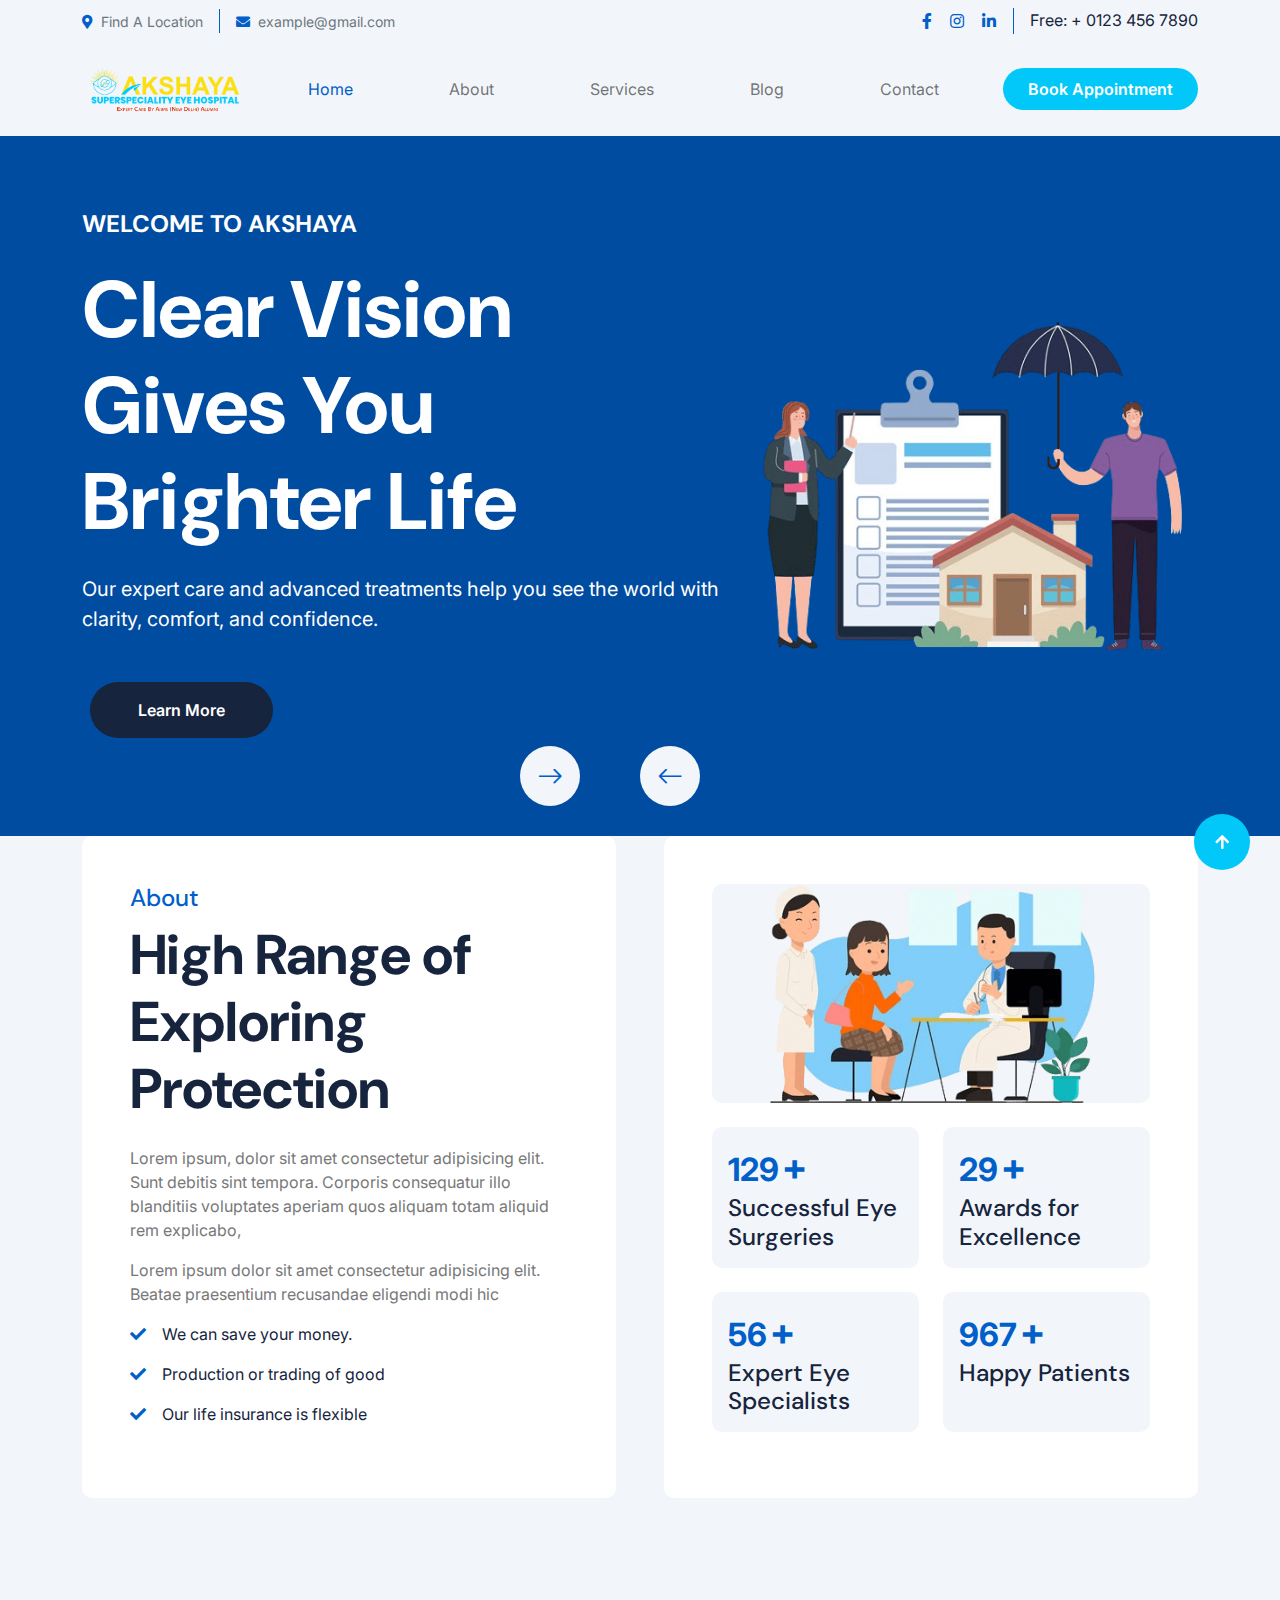
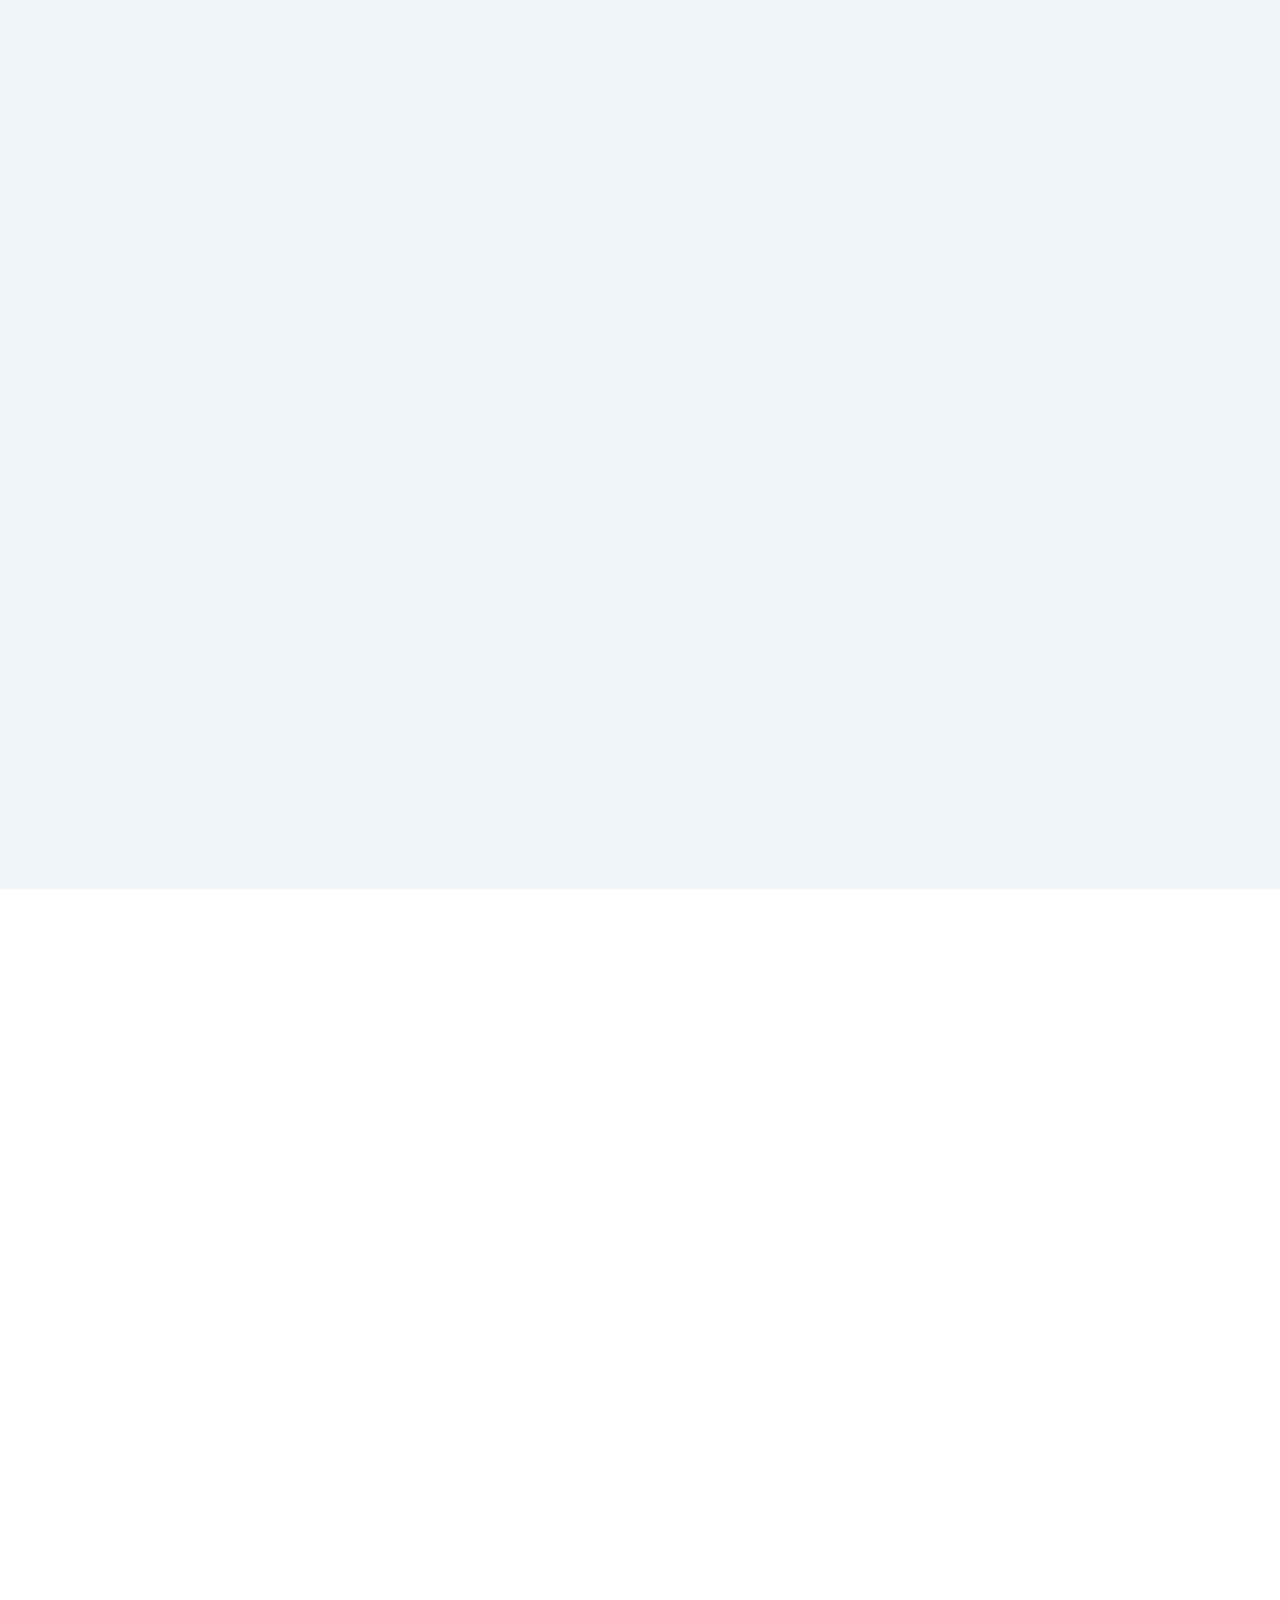
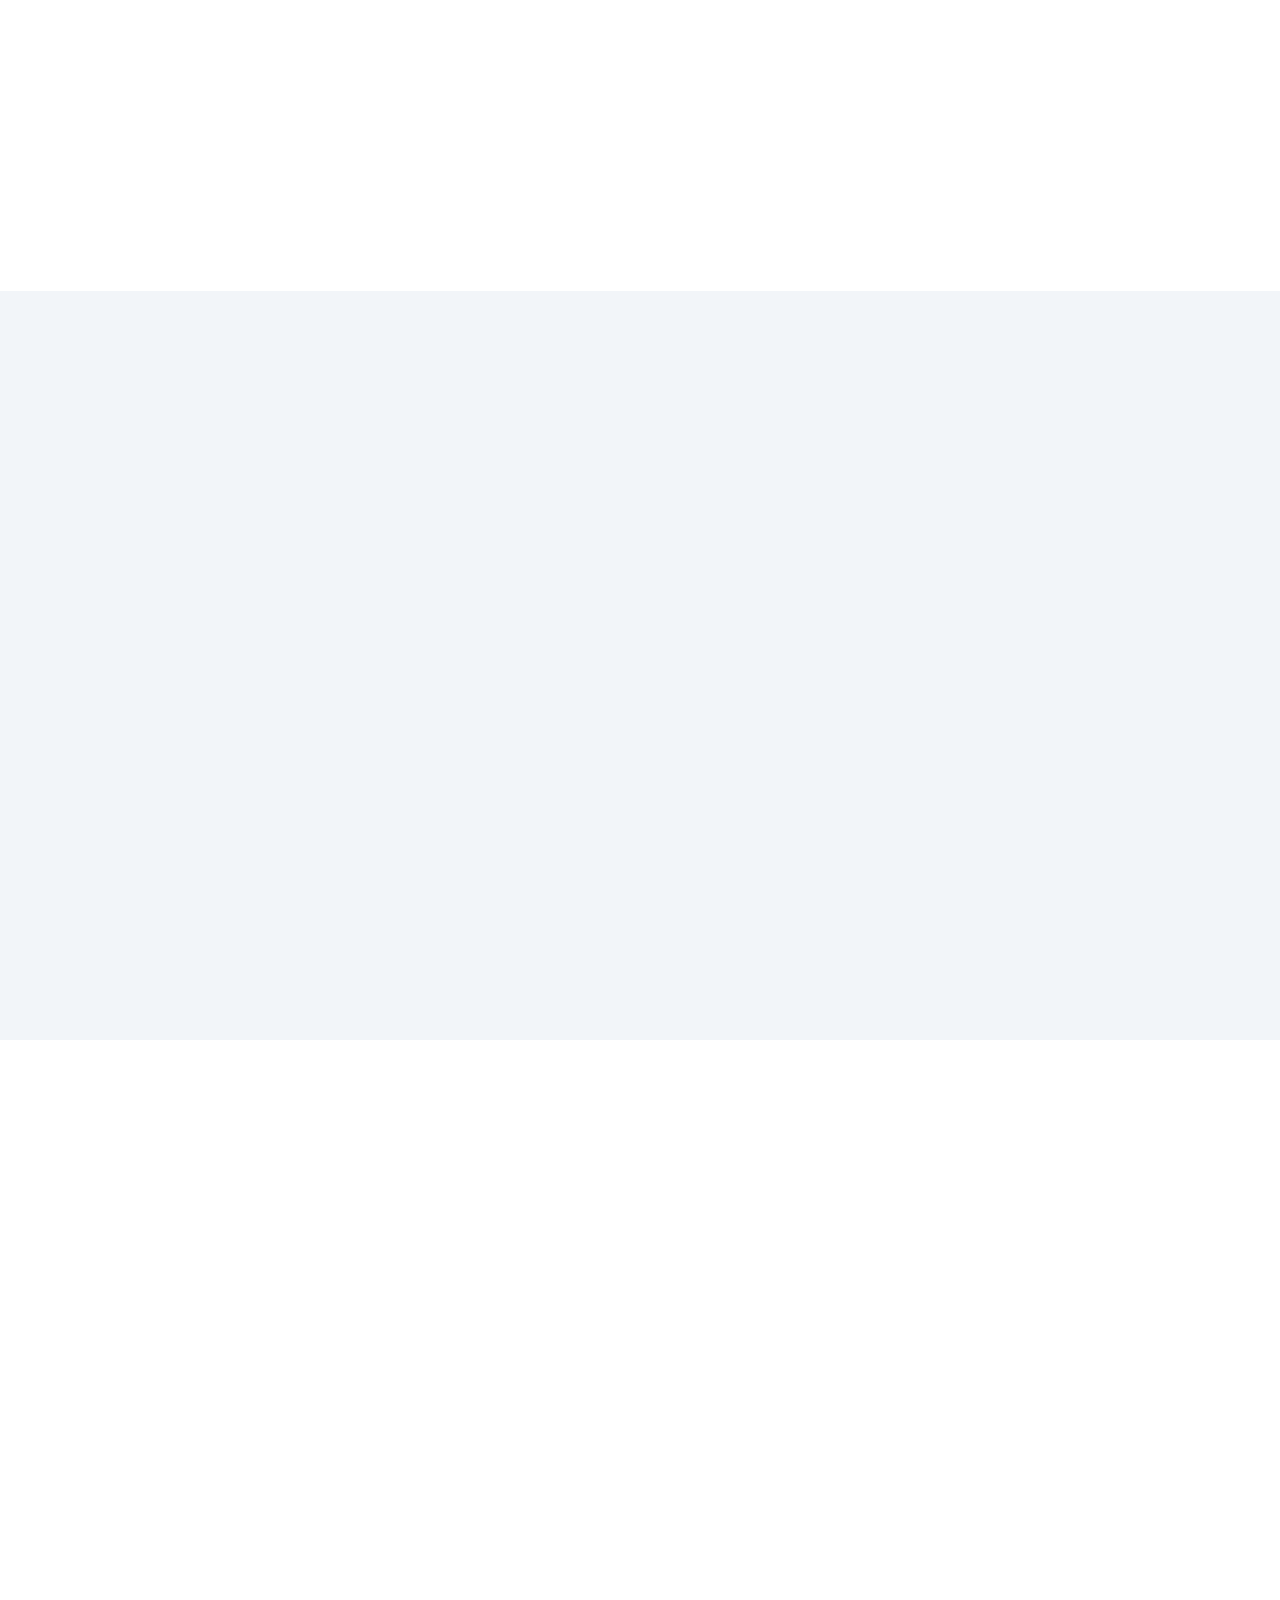
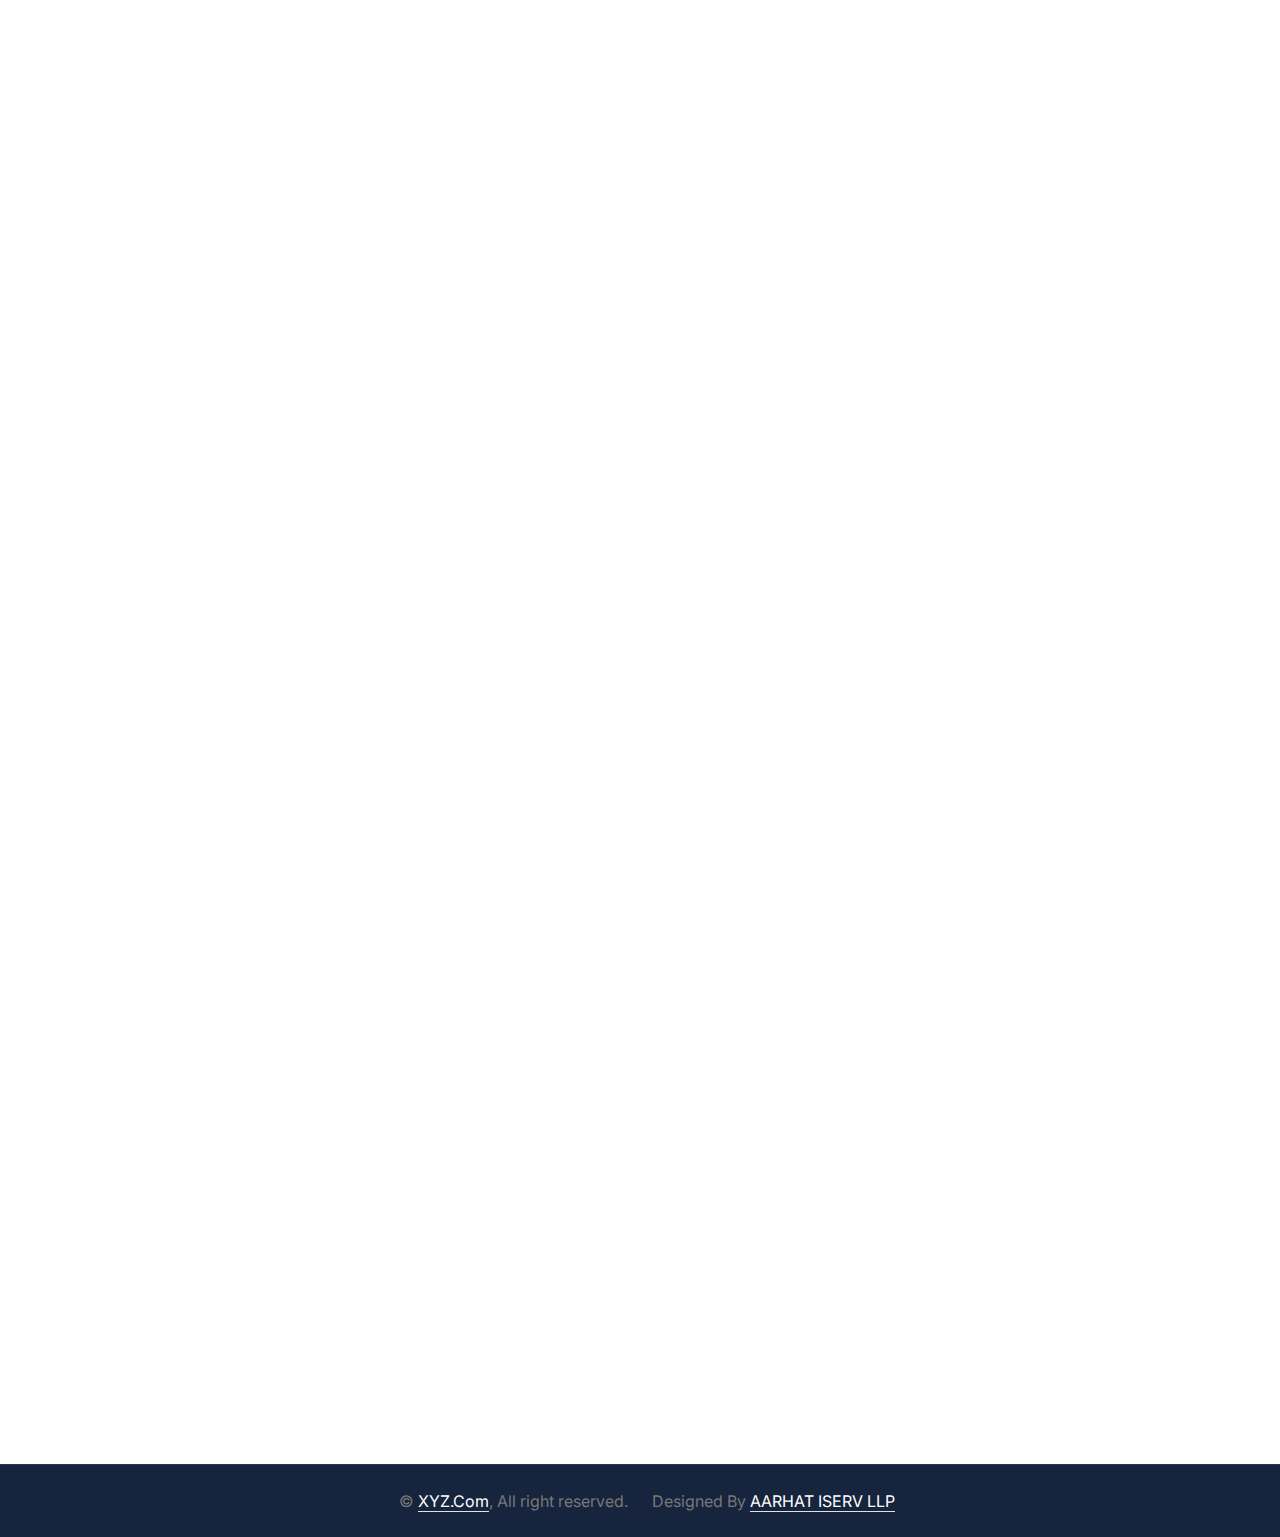
<file: index.html>
<!DOCTYPE html>
<html lang="en">
  <head>
    <meta charset="utf-8" />
    <title>AKSHAYA-SUPERSPECIALITY HOSPITAL</title>
    <meta content="width=device-width, initial-scale=1.0" name="viewport" />
    <meta content="" name="keywords" />
    <meta content="" name="description" />

    <!-- Google Web Fonts -->
    <link rel="preconnect" href="https://fonts.googleapis.com" />
    <link rel="preconnect" href="https://fonts.gstatic.com" crossorigin />
    <link
      href="https://fonts.googleapis.com/css2?family=DM+Sans:ital,opsz,wght@0,9..40,100..1000;1,9..40,100..1000&family=Inter:slnt,wght@-10..0,100..900&display=swap"
      rel="stylesheet"
    />

    <!-- Icon Font Stylesheet -->
    <link
      rel="stylesheet"
      href="https://use.fontawesome.com/releases/v5.15.4/css/all.css"
    />
    <link
      href="https://cdn.jsdelivr.net/npm/bootstrap-icons@1.4.1/font/bootstrap-icons.css"
      rel="stylesheet"
    />
    <link href="./img/logo/Akshaya Eye Hospital Logo2.png" rel="icon" />

    <!-- Libraries Stylesheet -->
    <link rel="stylesheet" href="lib/animate/animate.min.css" />
    <link href="lib/lightbox/css/lightbox.min.css" rel="stylesheet" />
    <link href="lib/owlcarousel/assets/owl.carousel.min.css" rel="stylesheet" />

    <!-- Customized Bootstrap Stylesheet -->
    <link href="css/bootstrap.min.css" rel="stylesheet" />

    <!-- Template Stylesheet -->
    <link href="css/style.css" rel="stylesheet" />
  </head>

  <body>
    <!-- Spinner Start -->
    <div
      id="spinner"
      class="show bg-white position-fixed translate-middle w-100 vh-100 top-50 start-50 d-flex align-items-center justify-content-center"
    >
      <div
        class="spinner-border text-primary"
        style="width: 3rem; height: 3rem"
        role="status"
      >
        <span class="sr-only">Loading...</span>
      </div>
    </div>
    <!-- Spinner End -->

    <!-- Topbar Start -->
    <div
      class="container-fluid topbar px-0 px-lg-4 bg-light py-2 d-none d-lg-block"
    >
      <div class="container">
        <div class="row gx-0 align-items-center">
          <div class="col-lg-8 text-center text-lg-start mb-lg-0">
            <div class="d-flex flex-wrap">
              <div class="border-end border-primary pe-3">
                <a href="#" class="text-muted small"
                  ><i class="fas fa-map-marker-alt text-primary me-2"></i>Find A
                  Location</a
                >
              </div>
              <div class="ps-3">
                <a href="mailto:example@gmail.com" class="text-muted small"
                  ><i class="fas fa-envelope text-primary me-2"></i
                  >example@gmail.com</a
                >
              </div>
            </div>
          </div>
          <div class="col-lg-4 text-center text-lg-end">
            <div class="d-flex justify-content-end">
              <div class="d-flex border-end border-primary pe-3">
                <a class="btn p-0 text-primary me-3" href="#"
                  ><i class="fab fa-facebook-f"></i
                ></a>
                <!-- <a class="btn p-0 text-primary me-3" href="#"><i class="fab fa-twitter"></i></a> -->
                <a class="btn p-0 text-primary me-3" href="#"
                  ><i class="fab fa-instagram"></i
                ></a>
                <a class="btn p-0 text-primary me-0" href="#"
                  ><i class="fab fa-linkedin-in"></i
                ></a>
              </div>
              <div class="d-flex flex-column ms-3">
                <!-- <span>Call to Our Experts</span> -->
                <a href="tel:+ 0123 456 7890"
                  ><span class="text-dark">Free: + 0123 456 7890</span></a
                >
              </div>
            </div>
          </div>
        </div>
      </div>
    </div>
    <!-- Topbar End -->

    <!-- Navbar & Hero Start -->
    <div class="container-fluid nav-bar px-0 px-lg-4 py-lg-0">
      <div class="container">
        <nav
          class="navbar d-flex justify-content-between navbar-expand-lg navbar-light"
        >
          <a href="#" class="navbar-brand p-0">
            <h1 class="text-primary mb-0">
              <img
                src="./img/logo/Logo.png"
                style="border-radius: 5px"
                alt=""
              />
            </h1>
            <!-- <img src="img/logo.png" alt="Logo"> -->
          </a>
          <button
            class="navbar-toggler"
            type="button"
            data-bs-toggle="collapse"
            data-bs-target="#navbarCollapse"
          >
            <span class="fa fa-bars"></span>
          </button>
          <div class="collapse navbar-collapse" id="navbarCollapse">
            <div class="d-flex justify-content-end navbar-nav mx-0 mx-lg-auto">
              <a href="index.html" class="nav-item px-5 nav-link active"
                >Home</a
              >
              <a href="about.html" class="nav-item px-5 nav-link">About</a>
              <a href="service.html" class="nav-item px-5 nav-link">Services</a>
              <a href="blog.html" class="nav-item px-5 nav-link">Blog</a>
              <!-- <div class="nav-item dropdown">
                            <a href="#" class="nav-link" data-bs-toggle="dropdown">
                                <span class="dropdown-toggle">Pages</span>
                            </a>
                            <div class="dropdown-menu">
                                <a href="feature.html" class="dropdown-item">Our Features</a>
                                <a href="team.html" class="dropdown-item">Our team</a>
                                <a href="testimonial.html" class="dropdown-item">Testimonial</a>
                                <a href="FAQ.html" class="dropdown-item">FAQs</a>
                                <a href="404.html" class="dropdown-item">404 Page</a>
                            </div>
                        </div> -->
              <a href="contact.html" class="nav-item px-5 nav-link">Contact</a>
              <a
                href="#"
                class="btn rounded-pill py-2 px-4 ms-3 flex-shrink-0 zbutton"
              >
                Book Appointment</a
              >
            </div>
          </div>
        </nav>
      </div>
    </div>
    <!-- Navbar & Hero End -->

    <!-- Carousel Start -->
    <div class="header-carousel owl-carousel">
      <div class="header-carousel-item bg-primary">
        <div class="carousel-caption">
          <div class="container">
            <div class="row g-4 align-items-center">
              <div class="col-lg-7 animated fadeInLeft">
                <div class="text-sm-center text-md-start">
                  <h4 class="text-white text-uppercase fw-bold mb-4">
                    Welcome To AKSHAYA
                  </h4>
                  <h1 class="display-1 text-white mb-4">
                    Clear Vision Gives You Brighter Life
                  </h1>
                  <p class="mb-5 fs-5">
                    Our expert care and advanced treatments help you see the
                    world with clarity, comfort, and confidence.
                  </p>
                  <div
                    class="d-flex justify-content-center justify-content-md-start flex-shrink-0 mb-4"
                  >
                    <a
                      class="btn btn-dark rounded-pill py-3 px-4 px-md-5 ms-2"
                      href="#"
                      >Learn More</a
                    >
                  </div>
                </div>
              </div>
              <div class="col-lg-5 animated fadeInRight">
                <div class="calrousel-img" style="object-fit: cover">
                  <img
                    src="img/carousel-2.png"
                    class="img-fluid w-100"
                    alt=""
                  />
                </div>
              </div>
            </div>
          </div>
        </div>
      </div>
      <div class="header-carousel-item bg-primary">
        <div class="carousel-caption">
          <div class="container">
            <div class="row gy-4 gy-lg-0 gx-0 gx-lg-5 align-items-center">
              <div class="col-lg-5 animated fadeInLeft">
                <div class="calrousel-img">
                  <img
                    src="img/carousel-2.png"
                    class="img-fluid w-100"
                    alt=""
                  />
                </div>
              </div>
              <div class="col-lg-7 animated fadeInRight">
                <div class="text-sm-center text-md-end">
                  <h4 class="text-white text-uppercase fw-bold mb-4">
                    Welcome To AKSHAYA
                  </h4>
                  <h1 class="display-1 text-white mb-4">
                    Clear Vision Gives You Brighter Life
                  </h1>
                  <p class="mb-5 fs-5">
                    Our expert care and advanced treatments help you see the
                    world with clarity, comfort, and confidence.
                  </p>
                  <div
                    class="d-flex justify-content-center justify-content-md-end flex-shrink-0 mb-4"
                  >
                    <a
                      class="btn btn-dark rounded-pill py-3 px-4 px-md-5 ms-2"
                      href="#"
                      >Learn More</a
                    >
                  </div>
                </div>
              </div>
            </div>
          </div>
        </div>
      </div>
    </div>
    <!-- Carousel End -->

    <!-- About Start -->
    <div class="container-fluid bg-light about pb-5">
      <div class="container pb-5">
        <div class="row g-5">
          <div class="col-xl-6 wow fadeInLeft" data-wow-delay="0.2s">
            <div class="about-item-content bg-white rounded p-5 h-100">
              <h4 class="text-primary">About</h4>
              <h1 class="display-4 mb-4">High Range of Exploring Protection</h1>
              <p>
                Lorem ipsum, dolor sit amet consectetur adipisicing elit. Sunt
                debitis sint tempora. Corporis consequatur illo blanditiis
                voluptates aperiam quos aliquam totam aliquid rem explicabo,
              </p>
              <p>
                Lorem ipsum dolor sit amet consectetur adipisicing elit. Beatae
                praesentium recusandae eligendi modi hic
              </p>
              <p class="text-dark">
                <i class="fa fa-check text-primary me-3"></i>We can save your
                money.
              </p>
              <p class="text-dark">
                <i class="fa fa-check text-primary me-3"></i>Production or
                trading of good
              </p>
              <p class="text-dark mb-4">
                <i class="fa fa-check text-primary me-3"></i>Our life insurance
                is flexible
              </p>
              <!-- <a class="btn btn-primary rounded-pill py-3 px-5" href="#">More Information</a> -->
            </div>
          </div>
          <div class="col-xl-6 wow fadeInRight" data-wow-delay="0.2s">
            <div class="bg-white rounded p-5 h-100">
              <div class="row g-4 justify-content-center">
                <div class="col-12">
                  <div class="rounded bg-light">
                    <img
                      src="img/about-1.png"
                      class="img-fluid rounded w-100"
                      alt=""
                    />
                  </div>
                </div>
                <div class="col-sm-6">
                  <div class="counter-item bg-light rounded p-3 h-100">
                    <div class="counter-counting">
                      <span
                        class="text-primary fs-2 fw-bold"
                        data-toggle="counter-up"
                        >129</span
                      >
                      <span class="h1 fw-bold text-primary">+</span>
                    </div>
                    <h4 class="mb-0 text-dark">Successful Eye Surgeries</h4>
                  </div>
                </div>
                <div class="col-sm-6">
                  <div class="counter-item bg-light rounded p-3 h-100">
                    <div class="counter-counting">
                      <span
                        class="text-primary fs-2 fw-bold"
                        data-toggle="counter-up"
                        >29</span
                      >
                      <span class="h1 fw-bold text-primary">+</span>
                    </div>
                    <h4 class="mb-0 text-dark">Awards for Excellence</h4>
                  </div>
                </div>
                <div class="col-sm-6">
                  <div class="counter-item bg-light rounded p-3 h-100">
                    <div class="counter-counting">
                      <span
                        class="text-primary fs-2 fw-bold"
                        data-toggle="counter-up"
                        >56</span
                      >
                      <span class="h1 fw-bold text-primary">+</span>
                    </div>
                    <h4 class="mb-0 text-dark">Expert Eye Specialists</h4>
                  </div>
                </div>
                <div class="col-sm-6">
                  <div class="counter-item bg-light rounded p-3 h-100">
                    <div class="counter-counting">
                      <span
                        class="text-primary fs-2 fw-bold"
                        data-toggle="counter-up"
                        >967</span
                      >
                      <span class="h1 fw-bold text-primary">+</span>
                    </div>
                    <h4 class="mb-0 text-dark">Happy Patients</h4>
                  </div>
                </div>
              </div>
            </div>
          </div>
        </div>
      </div>
    </div>
    <!-- About End -->

    <!-- Feature Start -->
    <div class="container-fluid feature bg-light py-5">
      <div class="container py-5">
        <div
          class="text-center mx-auto pb-5 wow fadeInUp"
          data-wow-delay="0.2s"
          style="max-width: 800px"
        >
          <h4 class="text-primary">Our Features</h4>
          <h1 class="display-4 mb-4">
            Caring for Your Vision, Every Step of the Way
          </h1>
          <p class="mb-0">
            Lorem ipsum dolor, sit amet consectetur adipisicing elit. Tenetur
            adipisci facilis cupiditate recusandae aperiam temporibus corporis
            itaque quis facere, numquam, ad culpa deserunt sint dolorem autem
            obcaecati, ipsam mollitia hic.
          </p>
        </div>
        <div class="row g-4">
          <div
            class="col-md-6 col-lg-6 col-xl-3 wow fadeInUp"
            data-wow-delay="0.2s"
          >
            <div class="feature-item p-4 pt-0">
              <div class="feature-icon p-4 mb-4">
                <i class="far fa-user fa-3x"></i>
              </div>
              <h4 class="mb-4">Expert Doctors</h4>
              <p class="mb-4">
                Lorem ipsum dolor sit amet consectetur adipisicing elit. Ea hic
                laborum odit pariatur...
              </p>
              <a class="btn rounded-pill py-2 px-4 zbutton" href="#"
                >Learn More</a
              >
            </div>
          </div>
          <div
            class="col-md-6 col-lg-6 col-xl-3 wow fadeInUp"
            data-wow-delay="0.4s"
          >
            <div class="feature-item p-4 pt-0">
              <div class="feature-icon p-4 mb-4">
                <i class="fa fa-dollar-sign fa-3x"></i>
              </div>
              <h4 class="mb-4">At a Lowest Cost</h4>
              <p class="mb-4">
                Lorem ipsum dolor sit amet consectetur adipisicing elit. Ea hic
                laborum odit pariatur...
              </p>
              <a class="btn rounded-pill py-2 px-4 zbutton" href="#"
                >Learn More</a
              >
            </div>
          </div>
          <div
            class="col-md-6 col-lg-6 col-xl-3 wow fadeInUp"
            data-wow-delay="0.6s"
          >
            <div class="feature-item p-4 pt-0">
              <div class="feature-icon p-4 mb-4">
                <i class="fa fa-bullseye fa-3x"></i>
              </div>
              <h4 class="mb-4">Guaranteed Results</h4>
              <p class="mb-4">
                Lorem ipsum dolor sit amet consectetur adipisicing elit. Ea hic
                laborum odit pariatur...
              </p>
              <a class="btn rounded-pill py-2 px-4 zbutton" href="#"
                >Learn More</a
              >
            </div>
          </div>
          <div
            class="col-md-6 col-lg-6 col-xl-3 wow fadeInUp"
            data-wow-delay="0.8s"
          >
            <div class="feature-item p-4 pt-0">
              <div class="feature-icon p-4 mb-4">
                <i class="fa fa-headphones fa-3x"></i>
              </div>
              <h4 class="mb-4">24/7 Fast Support</h4>
              <p class="mb-4">
                Lorem ipsum dolor sit amet consectetur adipisicing elit. Ea hic
                laborum odit pariatur...
              </p>
              <a class="btn rounded-pill py-2 px-4 zbutton" href="#"
                >Learn More</a
              >
            </div>
          </div>
        </div>
      </div>
    </div>
    <!-- Feature End -->

    <!-- Service Start -->
    <div class="container-fluid service py-5">
        <div class="container py-5">
            <div class="text-center mx-auto pb-5 wow fadeInUp" data-wow-delay="0.2s" style="max-width: 800px">
                <h4 class="text-primary">Our Services</h4>
                <h1 class="display-4 mb-4">We Provide Best Services</h1>
                <p class="mb-0">
                    Lorem ipsum dolor, sit amet consectetur adipisicing elit. Tenetur
                    adipisci facilis cupiditate recusandae aperiam temporibus corporis
                    itaque quis facere, numquam, ad culpa deserunt sint dolorem autem
                    obcaecati, ipsam mollitia hic.
                </p>
            </div>
            <div class="row g-4 justify-content-center">
                <div class="col-md-6 col-lg-6 col-xl-3 wow fadeInUp" data-wow-delay="0.2s">
                    <div class="service-item">
                        <div class="service-img">
                            <img src="img/ser1.jpg" class="img-fluid rounded-top w-100" alt="" />
                            <div class="service-icon p-3">
                                <i class="fa fa-stethoscope fa-2x"></i>
                            </div>
                        </div>
                        <div class="service-content p-4">
                            <div class="service-content-inner">
                                <a href="#" class="d-inline-block h4 mb-4">Cataract</a>
                                <p class="mb-4">
                                    Lorem ipsum dolor sit amet consectetur adipisicing elit.
                                    Perspiciatis, eum!
                                </p>
                                <a class="btn rounded-pill zbutton py-2 px-4" href="#">Read More</a>
                            </div>
                        </div>
                    </div>
                </div>
                <div class="col-md-6 col-lg-6 col-xl-3 wow fadeInUp" data-wow-delay="0.4s">
                    <div class="service-item">
                        <div class="service-img">
                            <img src="img/ser2.jpg" class="img-fluid rounded-top w-100" alt="" />
                            <div class="service-icon p-3">
                                <i class="fa fa-stethoscope fa-2x"></i>
                            </div>
                        </div>
                        <div class="service-content p-4">
                            <div class="service-content-inner">
                                <a href="#" class="d-inline-block h4 mb-4">Retina</a>
                                <p class="mb-4">
                                    Lorem ipsum dolor sit amet consectetur adipisicing elit.
                                    Perspiciatis, eum!
                                </p>
                                <a class="btn rounded-pill zbutton py-2 px-4" href="#">Read More</a>
                            </div>
                        </div>
                    </div>
                </div>
                <div class="col-md-6 col-lg-6 col-xl-3 wow fadeInUp" data-wow-delay="0.6s">
                    <div class="service-item">
                        <div class="service-img">
                            <img src="img/ser3.jpg" class="img-fluid rounded-top w-100" alt="" />
                            <div class="service-icon p-3">
                                <i class="fa fa-stethoscope fa-2x"></i>
                            </div>
                        </div>
                        <div class="service-content p-4">
                            <div class="service-content-inner">
                                <a href="#" class="d-inline-block h4 mb-4">Cornea</a>
                                <p class="mb-4">
                                    Lorem ipsum dolor sit amet consectetur adipisicing elit.
                                    Perspiciatis, eum!
                                </p>
                                <a class="btn rounded-pill zbutton py-2 px-4" href="#">Read More</a>
                            </div>
                        </div>
                    </div>
                </div>
                <div class="col-md-6 col-lg-6 col-xl-3 wow fadeInUp" data-wow-delay="0.8s">
                    <div class="service-item">
                        <div class="service-img">
                            <img src="img/ser453.jpg" class="img-fluid rounded-top w-100" alt="" />
                            <div class="service-icon p-3">
                                <i class="fa fa-stethoscope fa-2x"></i>
                            </div>
                        </div>
                        <div class="service-content p-4">
                            <div class="service-content-inner">
                                <a href="#" class="d-inline-block h4 mb-4">Refractive</a>
                                <p class="mb-4">
                                    Lorem ipsum dolor sit amet consectetur adipisicing elit.
                                    Perspiciatis, eum!
                                </p>
                                <a class="btn rounded-pill zbutton py-2 px-4" href="#">Read More</a>
                            </div>
                        </div>
                    </div>
                </div>
                <div class="col-12 text-center wow fadeInUp py-3" data-wow-delay="0.2s">
                    <a class="btn rounded-pill zbutton py-3 px-5" href="service.html">More Services</a>
                </div>
            </div>
        </div>
    </div>
    <!-- Service End -->

    <!-- FAQs Start -->
    <div class="container-fluid faq-section bg-light py-5">
      <div class="container py-5">
        <div class="row g-5 align-items-center">
          <div class="col-xl-6 wow fadeInLeft" data-wow-delay="0.2s">
            <div class="h-100">
              <div class="mb-5">
                <h4 class="text-primary">Some Important FAQ's</h4>
                <h1 class="display-4 mb-0">
                  Common Frequently Asked Questions
                </h1>
              </div>
              <div class="accordion" id="accordionExample">
                <div class="accordion-item">
                  <h2 class="accordion-header" id="headingOne">
                    <button
                      class="accordion-button border-0"
                      type="button"
                      data-bs-toggle="collapse"
                      data-bs-target="#collapseOne"
                      aria-expanded="true"
                      aria-controls="collapseOne"
                    >
                      Q: What are the common signs that I need to visit an eye
                      doctor?
                    </button>
                  </h2>
                  <div
                    id="collapseOne"
                    class="accordion-collapse collapse show active"
                    aria-labelledby="headingOne"
                    data-bs-parent="#accordionExample"
                  >
                    <div class="accordion-body rounded">
                      A: Blurred vision, frequent headaches, difficulty seeing
                      at night, eye strain, and sudden flashes of light or
                      floaters are common signs that you should schedule an eye
                      exam. Regular checkups are essential for detecting early
                      signs of eye conditions like glaucoma, cataracts, or
                      retinal problems.
                    </div>
                  </div>
                </div>
                <div class="accordion-item">
                  <h2 class="accordion-header" id="headingTwo">
                    <button
                      class="accordion-button collapsed"
                      type="button"
                      data-bs-toggle="collapse"
                      data-bs-target="#collapseTwo"
                      aria-expanded="false"
                      aria-controls="collapseTwo"
                    >
                      Q: What treatments are available for cataracts?
                    </button>
                  </h2>
                  <div
                    id="collapseTwo"
                    class="accordion-collapse collapse"
                    aria-labelledby="headingTwo"
                    data-bs-parent="#accordionExample"
                  >
                    <div class="accordion-body">
                      A: Cataracts are treated through a simple and highly
                      effective surgical procedure where the cloudy lens is
                      replaced with a clear artificial lens. This outpatient
                      surgery typically results in significantly improved vision
                      and a quick recovery time, allowing patients to resume
                      normal activities within a few days.
                    </div>
                  </div>
                </div>
                <div class="accordion-item">
                  <h2 class="accordion-header" id="headingThree">
                    <button
                      class="accordion-button collapsed"
                      type="button"
                      data-bs-toggle="collapse"
                      data-bs-target="#collapseThree"
                      aria-expanded="false"
                      aria-controls="collapseThree"
                    >
                      Q: How can I protect my eyes from digital screen strain?
                    </button>
                  </h2>
                  <div
                    id="collapseThree"
                    class="accordion-collapse collapse"
                    aria-labelledby="headingThree"
                    data-bs-parent="#accordionExample"
                  >
                    <div class="accordion-body">
                      A: To reduce eye strain from screens, follow the 20-20-20
                      rule: every 20 minutes, look at something 20 feet away for
                      20 seconds. Additionally, ensure proper lighting, take
                      regular breaks, use blue light filters, and adjust your
                      screen settings to a comfortable brightness. Regular eye
                      checkups will help monitor any potential issues.
                    </div>
                  </div>
                </div>
              </div>
            </div>
          </div>
          <div class="col-xl-6 wow fadeInRight" data-wow-delay="0.4s">
            <img src="img/carousel-2.png" class="img-fluid w-100" alt="" />
          </div>
        </div>
      </div>
    </div>
    <!-- FAQs End -->

    <!-- Team Start -->
    <div class="container-fluid team pb-5">
      <div class="container pb-5">
        <div
          class="text-center mx-auto pb-5 wow fadeInUp"
          data-wow-delay="0.2s"
          style="max-width: 800px"
        >
          <h4 class="text-primary">Our Team</h4>
          <h1 class="display-4 mb-4">Meet Our Expert Doctors</h1>
          <p class="mb-0">
            Lorem ipsum dolor, sit amet consectetur adipisicing elit. Tenetur
            adipisci facilis cupiditate recusandae aperiam temporibus corporis
            itaque quis facere, numquam, ad culpa deserunt sint dolorem autem
            obcaecati, ipsam mollitia hic.
          </p>
        </div>
        <div class="row g-4">
          <div
            class="col-md-6 col-lg-6 col-xl-3 wow fadeInUp"
            data-wow-delay="0.2s"
          >
            <div class="team-item">
              <div class="team-img">
                <img
                  src="img/blank-profile-picture-973460_960_720 (1).webp"
                  class="img-fluid rounded-top w-100"
                  alt=""
                />
                <div class="team-icon">
                  <a
                    class="btn btn-primary btn-sm-square rounded-pill mb-2"
                    href=""
                    ><i class="fab fa-facebook-f"></i
                  ></a>
                  <a
                    class="btn btn-primary btn-sm-square rounded-pill mb-2"
                    href=""
                    ><i class="fab fa-twitter"></i
                  ></a>
                  <a
                    class="btn btn-primary btn-sm-square rounded-pill mb-2"
                    href=""
                    ><i class="fab fa-linkedin-in"></i
                  ></a>
                  <a
                    class="btn btn-primary btn-sm-square rounded-pill mb-0"
                    href=""
                    ><i class="fab fa-instagram"></i
                  ></a>
                </div>
              </div>
              <div class="team-title p-4">
                <h4 class="mb-0">Dr.David James</h4>
                <p class="mb-0">MBBS</p>
              </div>
            </div>
          </div>
          <div
            class="col-md-6 col-lg-6 col-xl-3 wow fadeInUp"
            data-wow-delay="0.4s"
          >
            <div class="team-item">
              <div class="team-img">
                <img
                  src="img/blank-profile-picture-973460_960_720 (1).webp"
                  class="img-fluid rounded-top w-100"
                  alt=""
                />
                <div class="team-icon">
                  <a
                    class="btn btn-primary btn-sm-square rounded-pill mb-2"
                    href=""
                    ><i class="fab fa-facebook-f"></i
                  ></a>
                  <a
                    class="btn btn-primary btn-sm-square rounded-pill mb-2"
                    href=""
                    ><i class="fab fa-twitter"></i
                  ></a>
                  <a
                    class="btn btn-primary btn-sm-square rounded-pill mb-2"
                    href=""
                    ><i class="fab fa-linkedin-in"></i
                  ></a>
                  <a
                    class="btn btn-primary btn-sm-square rounded-pill mb-0"
                    href=""
                    ><i class="fab fa-instagram"></i
                  ></a>
                </div>
              </div>
              <div class="team-title p-4">
                <h4 class="mb-0">Dr.David James</h4>
                <p class="mb-0">MBBS</p>
              </div>
            </div>
          </div>
          <div
            class="col-md-6 col-lg-6 col-xl-3 wow fadeInUp"
            data-wow-delay="0.6s"
          >
            <div class="team-item">
              <div class="team-img">
                <img
                  src="img/blank-profile-picture-973460_960_720 (1).webp"
                  class="img-fluid rounded-top w-100"
                  alt=""
                />
                <div class="team-icon">
                  <a
                    class="btn btn-primary btn-sm-square rounded-pill mb-2"
                    href=""
                    ><i class="fab fa-facebook-f"></i
                  ></a>
                  <a
                    class="btn btn-primary btn-sm-square rounded-pill mb-2"
                    href=""
                    ><i class="fab fa-twitter"></i
                  ></a>
                  <a
                    class="btn btn-primary btn-sm-square rounded-pill mb-2"
                    href=""
                    ><i class="fab fa-linkedin-in"></i
                  ></a>
                  <a
                    class="btn btn-primary btn-sm-square rounded-pill mb-0"
                    href=""
                    ><i class="fab fa-instagram"></i
                  ></a>
                </div>
              </div>
              <div class="team-title p-4">
                <h4 class="mb-0">Dr.David James</h4>
                <p class="mb-0">BMLT,MBBS</p>
              </div>
            </div>
          </div>
          <div
            class="col-md-6 col-lg-6 col-xl-3 wow fadeInUp"
            data-wow-delay="0.8s"
          >
            <div class="team-item">
              <div class="team-img">
                <img
                  src="img/blank-profile-picture-973460_960_720 (1).webp"
                  class="img-fluid rounded-top w-100"
                  alt=""
                />
                <div class="team-icon">
                  <a
                    class="btn btn-primary btn-sm-square rounded-pill mb-2"
                    href=""
                    ><i class="fab fa-facebook-f"></i
                  ></a>
                  <a
                    class="btn btn-primary btn-sm-square rounded-pill mb-2"
                    href=""
                    ><i class="fab fa-twitter"></i
                  ></a>
                  <a
                    class="btn btn-primary btn-sm-square rounded-pill mb-2"
                    href=""
                    ><i class="fab fa-linkedin-in"></i
                  ></a>
                  <a
                    class="btn btn-primary btn-sm-square rounded-pill mb-0"
                    href=""
                    ><i class="fab fa-instagram"></i
                  ></a>
                </div>
              </div>
              <div class="team-title p-4">
                <h4 class="mb-0">Dr. Alena Shi</h4>
                <p class="mb-0">Profession</p>
              </div>
            </div>
          </div>
        </div>
      </div>
    </div>
    <!-- Team End -->

    <!-- Testimonial Start -->
    <div class="container-fluid testimonial pb-5">
      <div class="container pb-5">
        <div
          class="text-center mx-auto pb-5 wow fadeInUp"
          data-wow-delay="0.2s"
          style="max-width: 800px"
        >
          <h4 class="text-primary">Testimonial</h4>
          <h1 class="display-4 mb-4">What Our Customers Are Saying</h1>
          <p class="mb-0">
            Lorem ipsum dolor, sit amet consectetur adipisicing elit. Tenetur
            adipisci facilis cupiditate recusandae aperiam temporibus corporis
            itaque quis facere, numquam, ad culpa deserunt sint dolorem autem
            obcaecati, ipsam mollitia hic.
          </p>
        </div>
        <div
          class="owl-carousel testimonial-carousel wow fadeInUp"
          data-wow-delay="0.2s"
        >
          <div class="testimonial-item bg-light rounded">
            <div class="row g-0">
              <div class="col-4 col-lg-4 col-xl-3">
                <div class="h-100">
                  <img
                    src="img/testimonial-1.jpg"
                    class="img-fluid h-100 rounded"
                    style="object-fit: cover"
                    alt=""
                  />
                </div>
              </div>
              <div class="col-8 col-lg-8 col-xl-9">
                <div class="d-flex flex-column my-auto text-start p-4">
                  <h4 class="text-dark mb-0">Client Name</h4>
                  <p class="mb-3">Profession</p>
                  <div class="d-flex text-primary mb-3">
                    <i class="fas fa-star"></i>
                    <i class="fas fa-star"></i>
                    <i class="fas fa-star"></i>
                    <i class="fas fa-star"></i>
                    <i class="fas fa-star"></i>
                  </div>
                  <p class="mb-0">
                    Lorem, ipsum dolor sit amet consectetur adipisicing elit.
                    Enim error molestiae aut modi corrupti fugit eaque rem nulla
                    incidunt temporibus quisquam,
                  </p>
                </div>
              </div>
            </div>
          </div>
          <div class="testimonial-item bg-light rounded">
            <div class="row g-0">
              <div class="col-4 col-lg-4 col-xl-3">
                <div class="h-100">
                  <img
                    src="img/testimonial-2.jpg"
                    class="img-fluid h-100 rounded"
                    style="object-fit: cover"
                    alt=""
                  />
                </div>
              </div>
              <div class="col-8 col-lg-8 col-xl-9">
                <div class="d-flex flex-column my-auto text-start p-4">
                  <h4 class="text-dark mb-0">Client Name</h4>
                  <p class="mb-3">Profession</p>
                  <div class="d-flex text-primary mb-3">
                    <i class="fas fa-star"></i>
                    <i class="fas fa-star"></i>
                    <i class="fas fa-star"></i>
                    <i class="fas fa-star"></i>
                    <i class="fas fa-star text-body"></i>
                  </div>
                  <p class="mb-0">
                    Lorem, ipsum dolor sit amet consectetur adipisicing elit.
                    Enim error molestiae aut modi corrupti fugit eaque rem nulla
                    incidunt temporibus quisquam,
                  </p>
                </div>
              </div>
            </div>
          </div>
          <div class="testimonial-item bg-light rounded">
            <div class="row g-0">
              <div class="col-4 col-lg-4 col-xl-3">
                <div class="h-100">
                  <img
                    src="img/testimonial-3.jpg"
                    class="img-fluid h-100 rounded"
                    style="object-fit: cover"
                    alt=""
                  />
                </div>
              </div>
              <div class="col-8 col-lg-8 col-xl-9">
                <div class="d-flex flex-column my-auto text-start p-4">
                  <h4 class="text-dark mb-0">Client Name</h4>
                  <p class="mb-3">Profession</p>
                  <div class="d-flex text-primary mb-3">
                    <i class="fas fa-star"></i>
                    <i class="fas fa-star"></i>
                    <i class="fas fa-star"></i>
                    <i class="fas fa-star text-body"></i>
                    <i class="fas fa-star text-body"></i>
                  </div>
                  <p class="mb-0">
                    Lorem, ipsum dolor sit amet consectetur adipisicing elit.
                    Enim error molestiae aut modi corrupti fugit eaque rem nulla
                    incidunt temporibus quisquam,
                  </p>
                </div>
              </div>
            </div>
          </div>
        </div>
      </div>
    </div>
    <!-- Testimonial End -->

    <!-- Footer Start -->
    <div class="container-fluid footer py-5 wow fadeIn" data-wow-delay="0.2s">
      <div class="container py-5">
        <div class="row g-5">
          <div class="col-8">
            <div class="mb-5">
              <div class="row g-4 gap-0 gap-md-3 gap-lg-3 gap-xl-4 gap-xxl-5">
                <div class="col-12 col-md-5">
                  <div class="footer-item">
                    <a href="index.html" class="p-0">
                      <!-- <h3 class="text-white"><i class="fab fa-slack me-3"></i> LifeSure</h3>      -->
                      <img
                        class="my-3"
                        src="img/logo/Akshaya Eye Hospital Logo.png"
                        height="50px"
                        width="180px"
                        alt="Logo"
                      />
                    </a>
                    <p class="text-white mb-4">
                      Dolor amet sit justo amet elitr clita ipsum elitr
                      est.Lorem ipsum dolor sit amet, consectetur adipiscing...
                    </p>
                    <div class="footer-btn d-flex">
                      <a class="btn btn-md-square rounded-circle me-3" href="#"
                        ><i class="fab fa-facebook-f"></i
                      ></a>
                      <!-- <a class="btn btn-md-square rounded-circle me-3" href="#"><i
                                                class="fab fa-twitter"></i></a> -->
                      <a class="btn btn-md-square rounded-circle me-3" href="#"
                        ><i class="fab fa-instagram"></i
                      ></a>
                      <a class="btn btn-md-square rounded-circle me-0" href="#"
                        ><i class="fab fa-linkedin-in"></i
                      ></a>
                    </div>
                  </div>
                </div>
                <div class="col-6 col-md-3">
                  <div class="footer-item">
                    <h4 class="text-white mb-4">Useful Links</h4>
                    <a href="#"><i class="fas fa-angle-right me-2"></i> Home</a>
                    <a href="#"
                      ><i class="fas fa-angle-right me-2"></i> About Us</a
                    >

                    <!-- <a href="#"><i class="fas fa-angle-right me-2"></i> Services</a> -->
                    <a href="#"
                      ><i class="fas fa-angle-right me-2"></i> FAQ's</a
                    >
                    <a href="#"
                      ><i class="fas fa-angle-right me-2"></i> Blogs</a
                    >
                    <a href="#"
                      ><i class="fas fa-angle-right me-2"></i> Contact</a
                    >
                  </div>
                </div>
                <div class="col-6 col-md-3">
                  <div class="footer-item">
                    <h4 class="text-white mb-4">Services</h4>
                    <a href="#"
                      ><i class="fas fa-angle-right me-2"></i> Cataract</a
                    >
                    <a href="#"
                      ><i class="fas fa-angle-right me-2"></i> Retina</a
                    >
                    <a href="#"
                      ><i class="fas fa-angle-right me-2"></i> Cornea</a
                    >
                    <a href="#"
                      ><i class="fas fa-angle-right me-2"></i> Refractive</a
                    >
                    <a href="#"><i class="fas fa-angle-right me-2"></i> More</a>
                    <!-- <a href="#"><i class="fas fa-angle-right me-2"></i> Glaucoma</a>
                                    <a href="#"><i class="fas fa-angle-right me-2"></i> Rop</a>
                                    <a href="#"><i class="fas fa-angle-right me-2"></i> Uvea</a>
                                    <a href="#"><i class="fas fa-angle-right me-2"></i> Pediatric Cataract</a>
                                    <a href="#"><i class="fas fa-angle-right me-2"></i> Neuroophthalmology</a> -->
                  </div>
                </div>
              </div>
            </div>
            <div
              class="pt-5"
              style="border-top: 1px solid rgba(255, 255, 255, 0.08)"
            >
              <div class="row g-0">
                <div class="col-12">
                  <div class="row g-4">
                    <div class="col-lg-6 col-xl-4">
                      <div class="d-flex">
                        <div
                          class="btn-xl-square bg-primary text-white rounded p-4 me-4"
                        >
                          <i class="fas fa-map-marker-alt fa-2x"></i>
                        </div>
                        <div>
                          <h4 class="text-white">Address</h4>
                          <p class="mb-0">123 Street New York.USA</p>
                        </div>
                      </div>
                    </div>
                    <div class="col-lg-6 col-xl-4">
                      <div class="d-flex">
                        <div
                          class="btn-xl-square bg-primary text-white rounded p-4 me-4"
                        >
                          <i class="fas fa-envelope fa-2x"></i>
                        </div>
                        <div>
                          <h4 class="text-white">Mail Us</h4>
                          <p class="mb-0">info@example.com</p>
                        </div>
                      </div>
                    </div>
                    <div class="col-lg-6 col-xl-4">
                      <div class="d-flex">
                        <div
                          class="btn-xl-square bg-primary text-white rounded p-4 me-4"
                        >
                          <i class="fa fa-phone-alt fa-2x"></i>
                        </div>
                        <div>
                          <h4 class="text-white">Telephone</h4>
                          <p class="mb-0">(+012) 3456 7890</p>
                        </div>
                      </div>
                    </div>
                  </div>
                </div>
              </div>
            </div>
          </div>

          <div class="col-12 col-sm-4">
            <div class="footer-item">
              <h4 class="text-white mb-4">Newsletter</h4>
              <p class="text-white mb-3">
                <span class="d-none d-sm-block"
                  >Dolor amet sit justo amet elitr clita ipsum elitr est.Lorem
                  ipsum dolor sit amet, consectetur adipiscing elit.</span
                >
              </p>
              <div class="position-relative rounded-pill mb-4">
                <input
                  class="form-control rounded-pill w-100 py-3 ps-4 pe-5"
                  type="text"
                  placeholder="Enter your email"
                />
                <button
                  type="button"
                  class="btn rounded-pill position-absolute top-0 end-0 py-2 mt-2 me-2 zbutton"
                >
                  SignUp
                </button>
              </div>
            </div>
          </div>
        </div>
      </div>
    </div>
    <!-- Footer End -->

    <!-- Copyright Start -->
    <div class="container-fluid copyright py-4">
      <div class="container">
        <div class="row g-4 align-items-center">
          <div class="col-md-6 text-center text-md-end mb-md-0">
            <span class="text-body"
              >© <a href="#" class="border-bottom text-white">XYZ.Com</a>, All
              right reserved.</span
            >
          </div>
          <div class="col-md-6 text-center text-md-start text-body">
            Designed By
            <a class="border-bottom text-white" href="https://aarhatiserv.com/"
              >AARHAT ISERV LLP</a
            >
          </div>
        </div>
      </div>
    </div>
    <!-- Copyright End -->

    <!-- Back to Top -->
    <a href="#" class="btn zbutton btn-lg-square rounded-circle back-to-top"
      ><i class="fa fa-arrow-up"></i
    ></a>

    <!-- JavaScript Libraries -->
    <script src="https://ajax.googleapis.com/ajax/libs/jquery/3.6.4/jquery.min.js"></script>
    <script src="https://cdn.jsdelivr.net/npm/bootstrap@5.0.0/dist/js/bootstrap.bundle.min.js"></script>
    <script src="lib/wow/wow.min.js"></script>
    <script src="lib/easing/easing.min.js"></script>
    <script src="lib/waypoints/waypoints.min.js"></script>
    <script src="lib/counterup/counterup.min.js"></script>
    <script src="lib/lightbox/js/lightbox.min.js"></script>
    <script src="lib/owlcarousel/owl.carousel.min.js"></script>

    <!-- Template Javascript -->
    <script src="js/main.js"></script>
  </body>
</html>
</file>
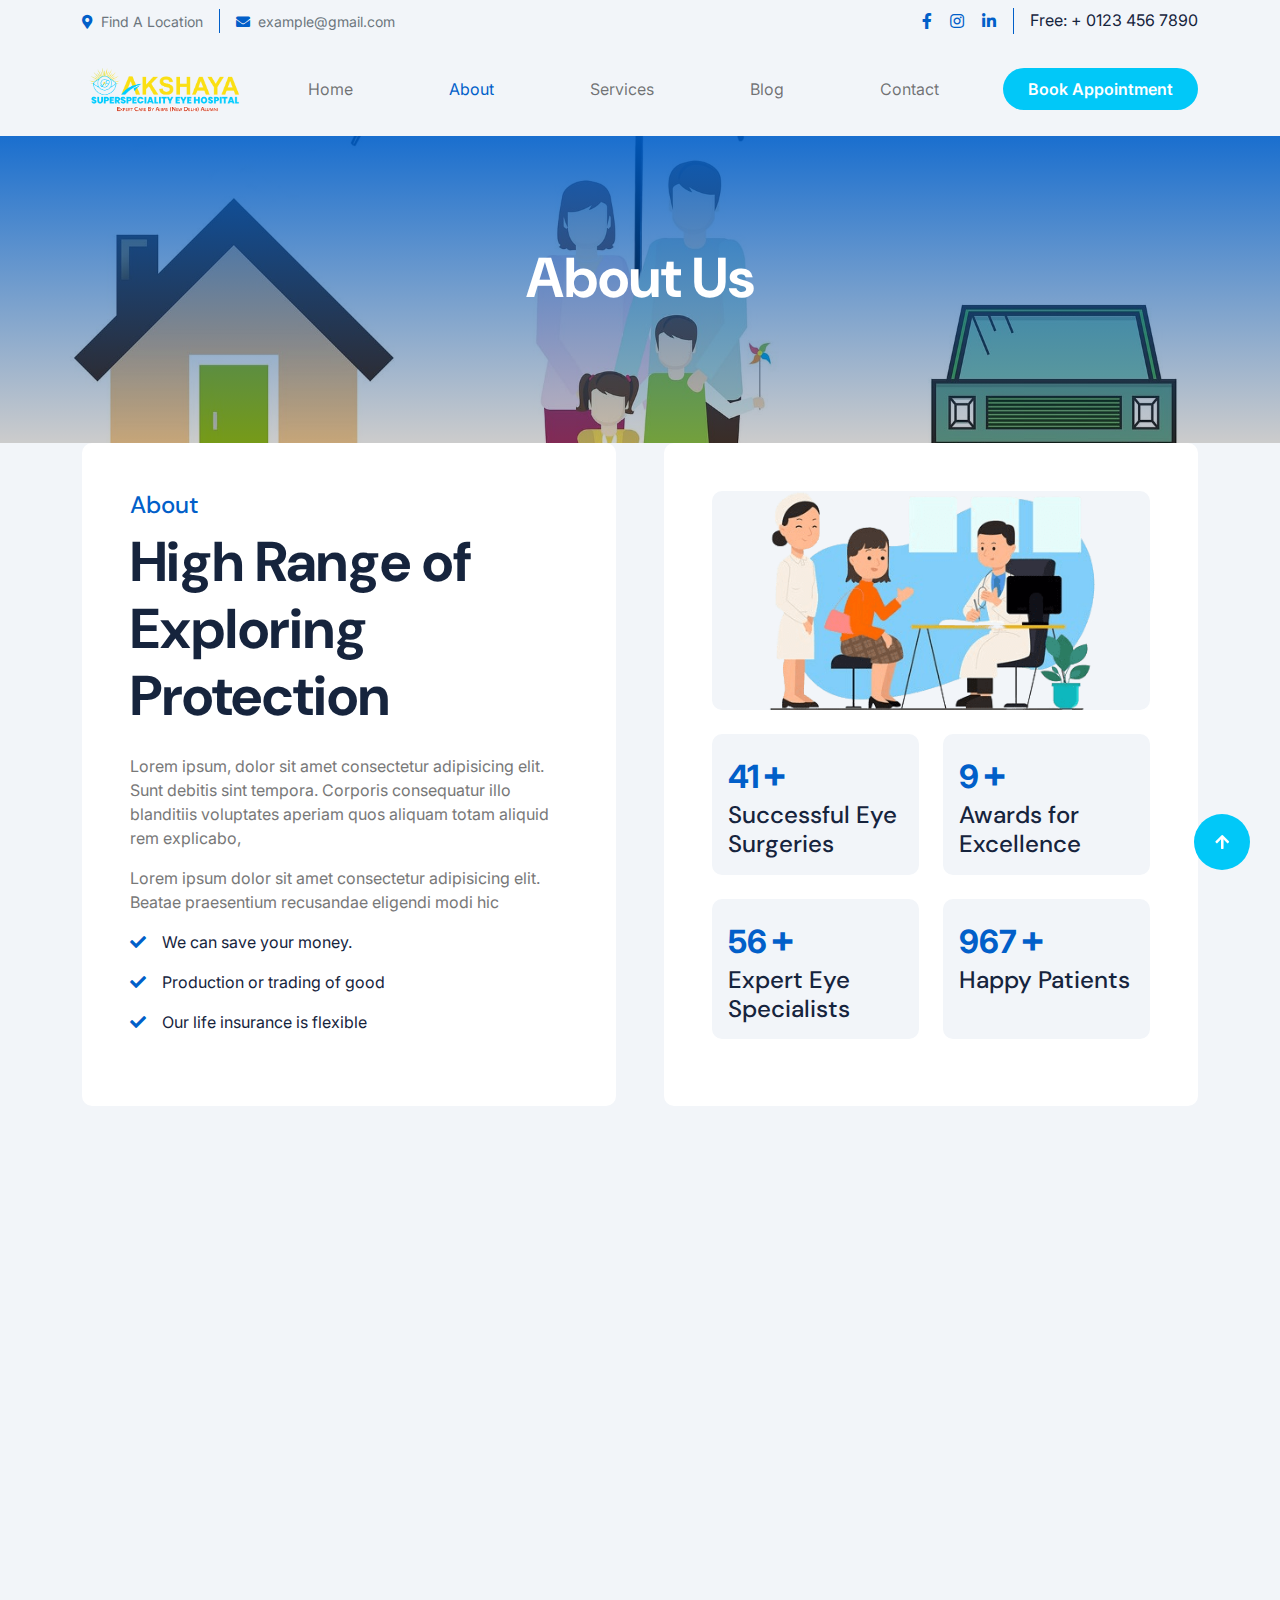
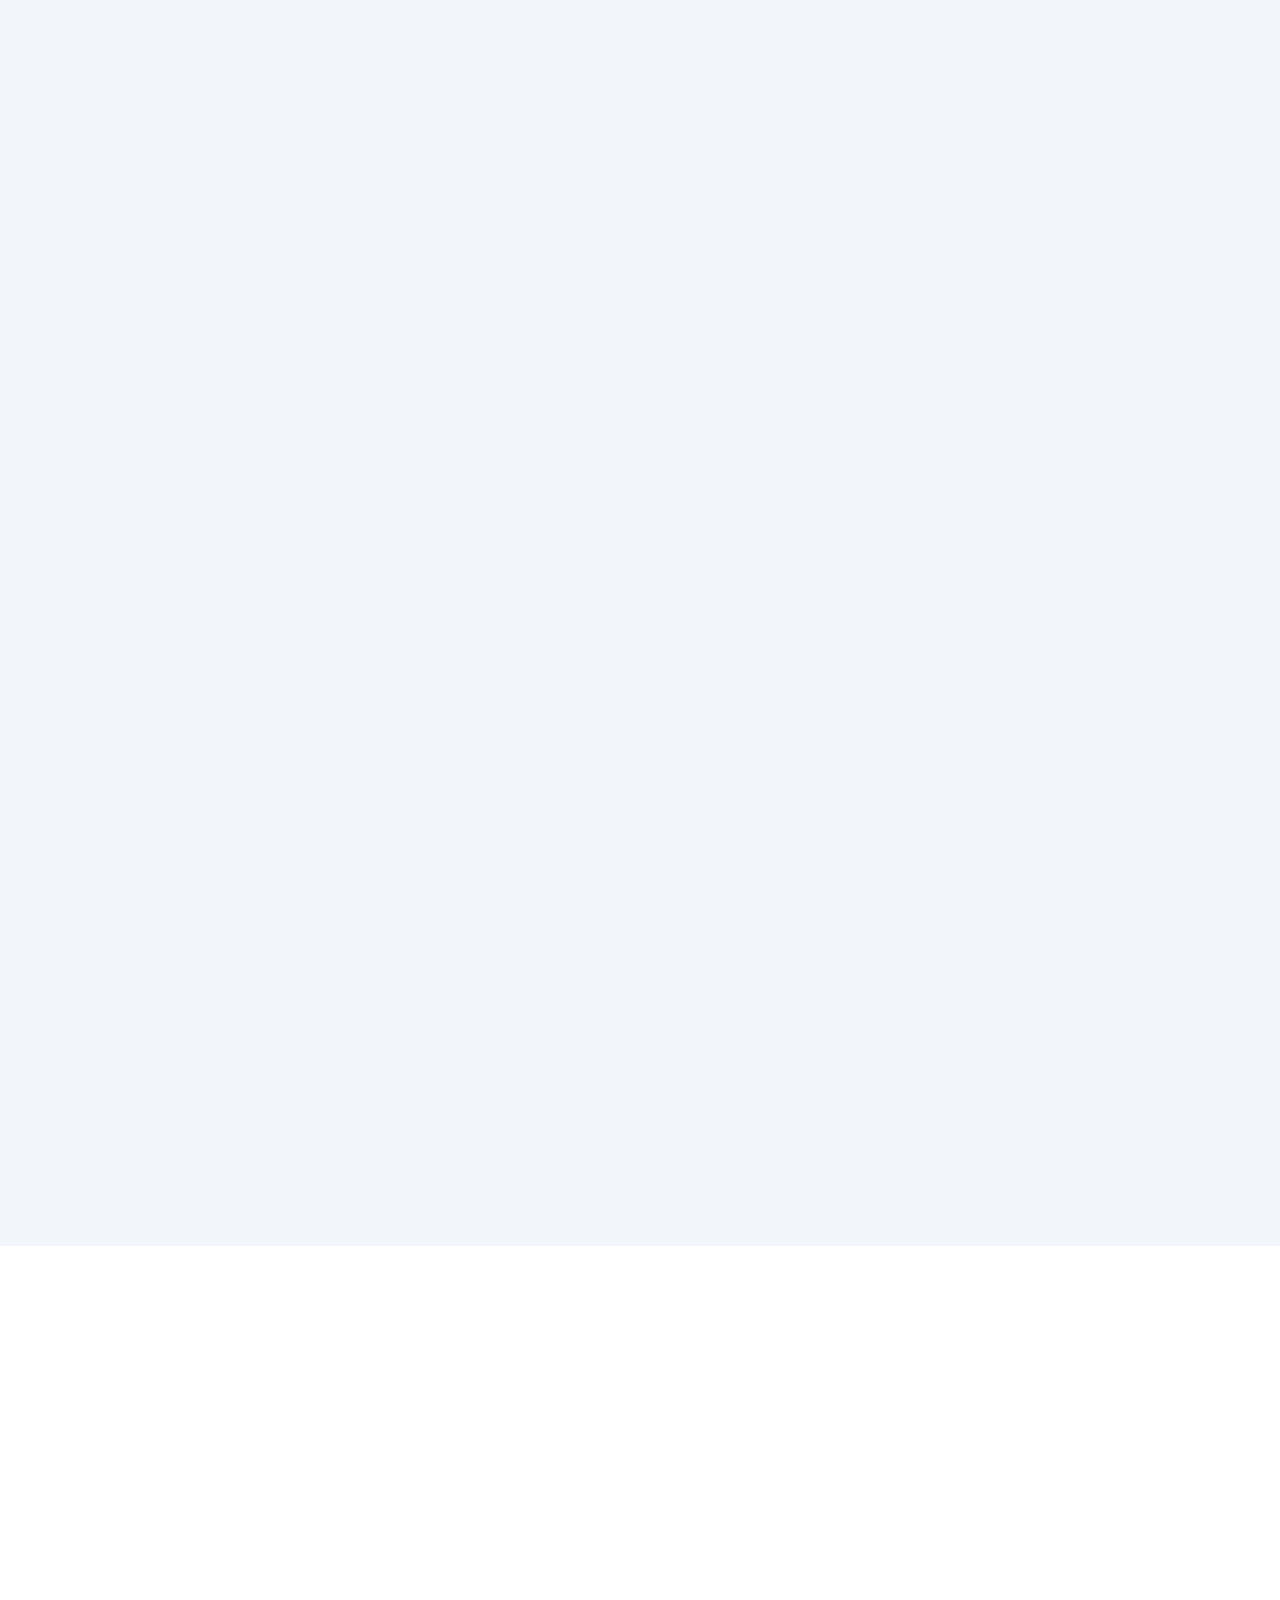
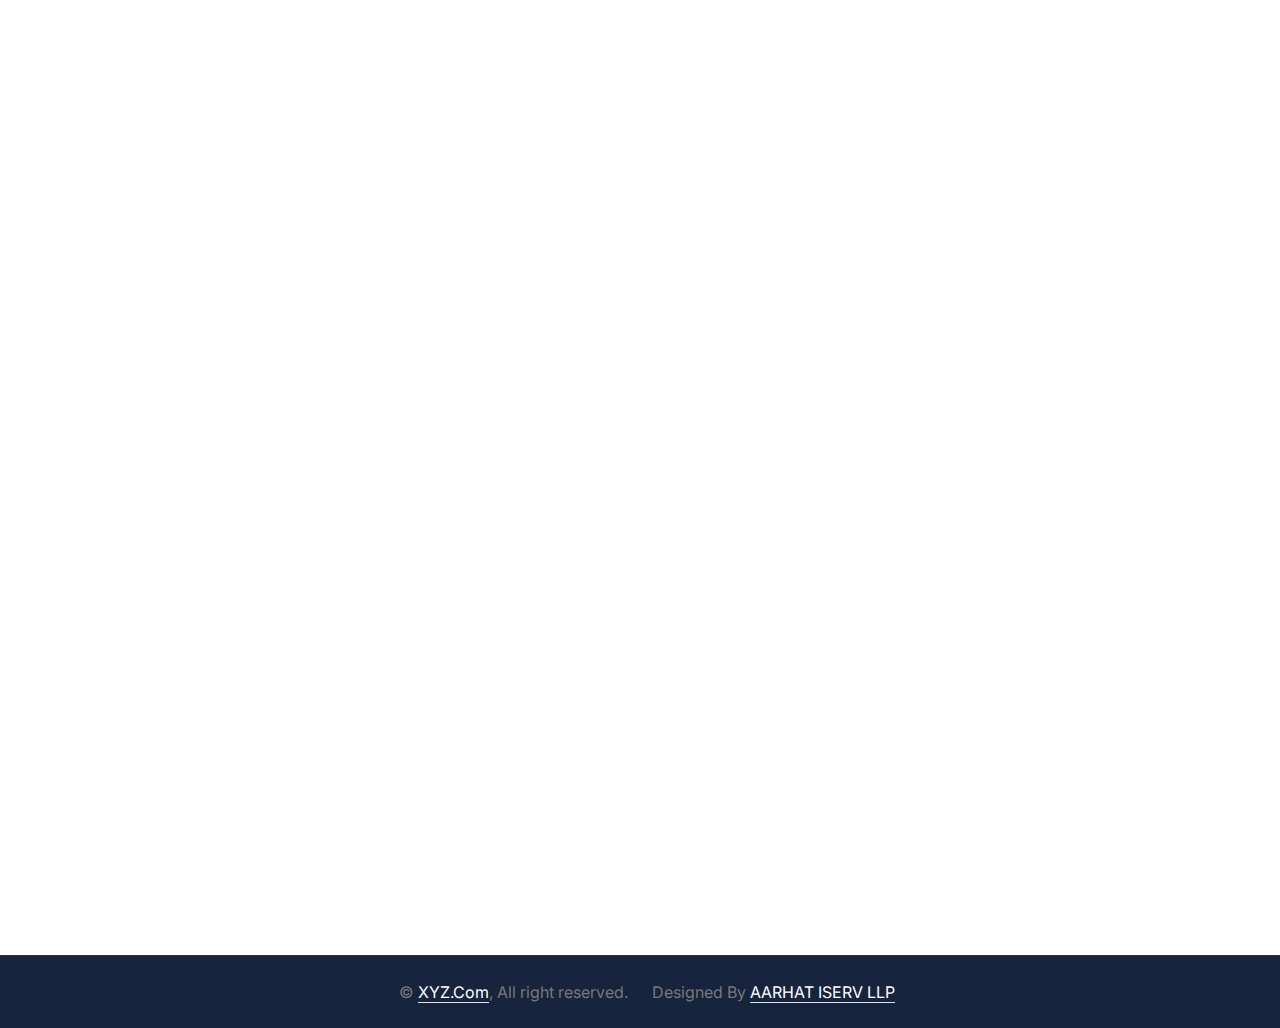
<file: about.html>
<!DOCTYPE html>
<html lang="en">

<head>
    <meta charset="utf-8">
    <title>AKSHAYA-SUPERSPECIALITY HOSPITAL</title>
    <meta content="width=device-width, initial-scale=1.0" name="viewport">
    <meta content="" name="keywords">
    <meta content="" name="description">

    <!-- Google Web Fonts -->
    <link rel="preconnect" href="https://fonts.googleapis.com">
    <link rel="preconnect" href="https://fonts.gstatic.com" crossorigin>
    <link
        href="https://fonts.googleapis.com/css2?family=DM+Sans:ital,opsz,wght@0,9..40,100..1000;1,9..40,100..1000&family=Inter:slnt,wght@-10..0,100..900&display=swap"
        rel="stylesheet">

    <!-- Icon Font Stylesheet -->
    <link rel="stylesheet" href="https://use.fontawesome.com/releases/v5.15.4/css/all.css" />
    <link href="https://cdn.jsdelivr.net/npm/bootstrap-icons@1.4.1/font/bootstrap-icons.css" rel="stylesheet">
    <link href="./img/logo/Akshaya Eye Hospital Logo2.png" rel="icon" />


    <!-- Libraries Stylesheet -->
    <link rel="stylesheet" href="lib/animate/animate.min.css" />
    <link href="lib/lightbox/css/lightbox.min.css" rel="stylesheet">
    <link href="lib/owlcarousel/assets/owl.carousel.min.css" rel="stylesheet">


    <!-- Customized Bootstrap Stylesheet -->
    <link href="css/bootstrap.min.css" rel="stylesheet">

    <!-- Template Stylesheet -->
    <link href="css/style.css" rel="stylesheet">
</head>

<body>

    <!-- Spinner Start -->
    <div id="spinner"
        class="show bg-white position-fixed translate-middle w-100 vh-100 top-50 start-50 d-flex align-items-center justify-content-center">
        <div class="spinner-border text-primary" style="width: 3rem; height: 3rem" role="status">
            <span class="sr-only">Loading...</span>
        </div>
    </div>
    <!-- Spinner End -->

    <!-- Topbar Start -->
    <div class="container-fluid topbar px-0 px-lg-4 bg-light py-2 d-none d-lg-block">
        <div class="container">
            <div class="row gx-0 align-items-center">
                <div class="col-lg-8 text-center text-lg-start mb-lg-0">
                    <div class="d-flex flex-wrap">
                        <div class="border-end border-primary pe-3">
                            <a href="#" class="text-muted small"><i
                                    class="fas fa-map-marker-alt text-primary me-2"></i>Find A
                                Location</a>
                        </div>
                        <div class="ps-3">
                            <a href="mailto:example@gmail.com" class="text-muted small"><i
                                    class="fas fa-envelope text-primary me-2"></i>example@gmail.com</a>
                        </div>
                    </div>
                </div>
                <div class="col-lg-4 text-center text-lg-end">
                    <div class="d-flex justify-content-end">
                        <div class="d-flex border-end border-primary pe-3">
                            <a class="btn p-0 text-primary me-3" href="#"><i class="fab fa-facebook-f"></i></a>
                            <!-- <a class="btn p-0 text-primary me-3" href="#"><i class="fab fa-twitter"></i></a> -->
                            <a class="btn p-0 text-primary me-3" href="#"><i class="fab fa-instagram"></i></a>
                            <a class="btn p-0 text-primary me-0" href="#"><i class="fab fa-linkedin-in"></i></a>
                        </div>
                        <div class="d-flex flex-column ms-3">
                            <!-- <span>Call to Our Experts</span> -->
                            <a href="tel:+ 0123 456 7890"><span class="text-dark">Free: + 0123 456 7890</span></a>
                        </div>
                    </div>
                </div>
            </div>
        </div>
    </div>
    <!-- Topbar End -->

    <!-- Navbar & Hero Start -->
    <div class="container-fluid nav-bar px-0 px-lg-4 py-lg-0">
        <div class="container">
            <nav class="navbar d-flex justify-content-between navbar-expand-lg navbar-light">
                <a href="#" class="navbar-brand p-0">
                    <h1 class="text-primary mb-0">
                        <img src="./img/logo/Logo.png" style="border-radius: 5px" alt="" />
                    </h1>
                    <!-- <img src="img/logo.png" alt="Logo"> -->
                </a>
                <button class="navbar-toggler" type="button" data-bs-toggle="collapse" data-bs-target="#navbarCollapse">
                    <span class="fa fa-bars"></span>
                </button>
                <div class="collapse navbar-collapse" id="navbarCollapse">
                    <div class="d-flex justify-content-end navbar-nav mx-0 mx-lg-auto">
                        <a href="index.html" class="nav-item px-5 nav-link ">Home</a>
                        <a href="about.html" class="nav-item px-5 nav-link active">About</a>
                        <a href="service.html" class="nav-item px-5 nav-link">Services</a>
                        <a href="blog.html" class="nav-item px-5 nav-link">Blog</a>
                        <!-- <div class="nav-item dropdown">
                              <a href="#" class="nav-link" data-bs-toggle="dropdown">
                                  <span class="dropdown-toggle">Pages</span>
                              </a>
                              <div class="dropdown-menu">
                                  <a href="feature.html" class="dropdown-item">Our Features</a>
                                  <a href="team.html" class="dropdown-item">Our team</a>
                                  <a href="testimonial.html" class="dropdown-item">Testimonial</a>
                                  <a href="FAQ.html" class="dropdown-item">FAQs</a>
                                  <a href="404.html" class="dropdown-item">404 Page</a>
                              </div>
                          </div> -->
                        <a href="contact.html" class="nav-item px-5 nav-link">Contact</a>
                        <a href="#" class="btn rounded-pill py-2 px-4 ms-3 flex-shrink-0 zbutton">
                            Book Appointment</a>
                    </div>
                </div>
            </nav>
        </div>
    </div>
    <!-- Navbar & Hero End -->


    <!-- Header Start -->
    <div class="container-fluid bg-breadcrumb">
        <div class="container text-center py-5" style="max-width: 900px;">
            <h4 class="text-white display-4 mb-4 wow fadeInDown" data-wow-delay="0.1s">About Us</h4>

        </div>
    </div>
    <!-- Header End -->


    <!-- About Start -->
    <div class="container-fluid bg-light about pb-5">
        <div class="container pb-5">
            <div class="row g-5">
                <div class="col-xl-6 wow fadeInLeft" data-wow-delay="0.2s">
                    <div class="about-item-content bg-white rounded p-5 h-100">
                        <h4 class="text-primary">About</h4>
                        <h1 class="display-4 mb-4">High Range of Exploring Protection</h1>
                        <p>
                            Lorem ipsum, dolor sit amet consectetur adipisicing elit. Sunt
                            debitis sint tempora. Corporis consequatur illo blanditiis
                            voluptates aperiam quos aliquam totam aliquid rem explicabo,
                        </p>
                        <p>
                            Lorem ipsum dolor sit amet consectetur adipisicing elit. Beatae
                            praesentium recusandae eligendi modi hic
                        </p>
                        <p class="text-dark">
                            <i class="fa fa-check text-primary me-3"></i>We can save your
                            money.
                        </p>
                        <p class="text-dark">
                            <i class="fa fa-check text-primary me-3"></i>Production or
                            trading of good
                        </p>
                        <p class="text-dark mb-4">
                            <i class="fa fa-check text-primary me-3"></i>Our life insurance
                            is flexible
                        </p>
                        <!-- <a class="btn btn-primary rounded-pill py-3 px-5" href="#">More Information</a> -->
                    </div>
                </div>
                <div class="col-xl-6 wow fadeInRight" data-wow-delay="0.2s">
                    <div class="bg-white rounded p-5 h-100">
                        <div class="row g-4 justify-content-center">
                            <div class="col-12">
                                <div class="rounded bg-light">
                                    <img src="img/about-1.png" class="img-fluid rounded w-100" alt="" />
                                </div>
                            </div>
                            <div class="col-sm-6">
                                <div class="counter-item bg-light rounded p-3 h-100">
                                    <div class="counter-counting">
                                        <span class="text-primary fs-2 fw-bold" data-toggle="counter-up">129</span>
                                        <span class="h1 fw-bold text-primary">+</span>
                                    </div>
                                    <h4 class="mb-0 text-dark">Successful Eye Surgeries</h4>
                                </div>
                            </div>
                            <div class="col-sm-6">
                                <div class="counter-item bg-light rounded p-3 h-100">
                                    <div class="counter-counting">
                                        <span class="text-primary fs-2 fw-bold" data-toggle="counter-up">29</span>
                                        <span class="h1 fw-bold text-primary">+</span>
                                    </div>
                                    <h4 class="mb-0 text-dark">Awards for Excellence</h4>
                                </div>
                            </div>
                            <div class="col-sm-6">
                                <div class="counter-item bg-light rounded p-3 h-100">
                                    <div class="counter-counting">
                                        <span class="text-primary fs-2 fw-bold" data-toggle="counter-up">56</span>
                                        <span class="h1 fw-bold text-primary">+</span>
                                    </div>
                                    <h4 class="mb-0 text-dark">Expert Eye Specialists</h4>
                                </div>
                            </div>
                            <div class="col-sm-6">
                                <div class="counter-item bg-light rounded p-3 h-100">
                                    <div class="counter-counting">
                                        <span class="text-primary fs-2 fw-bold" data-toggle="counter-up">967</span>
                                        <span class="h1 fw-bold text-primary">+</span>
                                    </div>
                                    <h4 class="mb-0 text-dark">Happy Patients</h4>
                                </div>
                            </div>
                        </div>
                    </div>
                </div>
            </div>
        </div>
    </div>
    <!-- About End -->


    <!-- Feature Start -->
    <div class="container-fluid feature bg-light py-5">
        <div class="container py-5">
            <div class="text-center mx-auto pb-5 wow fadeInUp" data-wow-delay="0.2s" style="max-width: 800px">
                <h4 class="text-primary">Our Features</h4>
                <h1 class="display-4 mb-4">
                    Caring for Your Vision, Every Step of the Way
                </h1>
                <p class="mb-0">
                    Lorem ipsum dolor, sit amet consectetur adipisicing elit. Tenetur
                    adipisci facilis cupiditate recusandae aperiam temporibus corporis
                    itaque quis facere, numquam, ad culpa deserunt sint dolorem autem
                    obcaecati, ipsam mollitia hic.
                </p>
            </div>
            <div class="row g-4">
                <div class="col-md-6 col-lg-6 col-xl-3 wow fadeInUp" data-wow-delay="0.2s">
                    <div class="feature-item p-4 pt-0">
                        <div class="feature-icon p-4 mb-4">
                            <i class="far fa-user fa-3x"></i>
                        </div>
                        <h4 class="mb-4">Expert Doctors</h4>
                        <p class="mb-4">
                            Lorem ipsum dolor sit amet consectetur adipisicing elit. Ea hic
                            laborum odit pariatur...
                        </p>
                        <a class="btn rounded-pill py-2 px-4 zbutton" href="#">Learn More</a>
                    </div>
                </div>
                <div class="col-md-6 col-lg-6 col-xl-3 wow fadeInUp" data-wow-delay="0.4s">
                    <div class="feature-item p-4 pt-0">
                        <div class="feature-icon p-4 mb-4">
                            <i class="fa fa-dollar-sign fa-3x"></i>
                        </div>
                        <h4 class="mb-4">At a Lowest Cost</h4>
                        <p class="mb-4">
                            Lorem ipsum dolor sit amet consectetur adipisicing elit. Ea hic
                            laborum odit pariatur...
                        </p>
                        <a class="btn rounded-pill py-2 px-4 zbutton" href="#">Learn More</a>
                    </div>
                </div>
                <div class="col-md-6 col-lg-6 col-xl-3 wow fadeInUp" data-wow-delay="0.6s">
                    <div class="feature-item p-4 pt-0">
                        <div class="feature-icon p-4 mb-4">
                            <i class="fa fa-bullseye fa-3x"></i>
                        </div>
                        <h4 class="mb-4">Guaranteed Results</h4>
                        <p class="mb-4">
                            Lorem ipsum dolor sit amet consectetur adipisicing elit. Ea hic
                            laborum odit pariatur...
                        </p>
                        <a class="btn rounded-pill py-2 px-4 zbutton" href="#">Learn More</a>
                    </div>
                </div>
                <div class="col-md-6 col-lg-6 col-xl-3 wow fadeInUp" data-wow-delay="0.8s">
                    <div class="feature-item p-4 pt-0">
                        <div class="feature-icon p-4 mb-4">
                            <i class="fa fa-headphones fa-3x"></i>
                        </div>
                        <h4 class="mb-4">24/7 Fast Support</h4>
                        <p class="mb-4">
                            Lorem ipsum dolor sit amet consectetur adipisicing elit. Ea hic
                            laborum odit pariatur...
                        </p>
                        <a class="btn rounded-pill py-2 px-4 zbutton" href="#">Learn More</a>
                    </div>
                </div>
            </div>
        </div>
    </div>
    <!-- Feature End -->

    <!-- FAQs Start -->
    <div class="container-fluid faq-section bg-light py-5">
        <div class="container py-5">
            <div class="row g-5 align-items-center">
                <div class="col-xl-6 wow fadeInLeft" data-wow-delay="0.2s">
                    <div class="h-100">
                        <div class="mb-5">
                            <h4 class="text-primary">Some Important FAQ's</h4>
                            <h1 class="display-4 mb-0">
                                Common Frequently Asked Questions
                            </h1>
                        </div>
                        <div class="accordion" id="accordionExample">
                            <div class="accordion-item">
                                <h2 class="accordion-header" id="headingOne">
                                    <button class="accordion-button border-0" type="button" data-bs-toggle="collapse"
                                        data-bs-target="#collapseOne" aria-expanded="true" aria-controls="collapseOne">
                                        Q: What are the common signs that I need to visit an eye
                                        doctor?
                                    </button>
                                </h2>
                                <div id="collapseOne" class="accordion-collapse collapse show active"
                                    aria-labelledby="headingOne" data-bs-parent="#accordionExample">
                                    <div class="accordion-body rounded">
                                        A: Blurred vision, frequent headaches, difficulty seeing
                                        at night, eye strain, and sudden flashes of light or
                                        floaters are common signs that you should schedule an eye
                                        exam. Regular checkups are essential for detecting early
                                        signs of eye conditions like glaucoma, cataracts, or
                                        retinal problems.
                                    </div>
                                </div>
                            </div>
                            <div class="accordion-item">
                                <h2 class="accordion-header" id="headingTwo">
                                    <button class="accordion-button collapsed" type="button" data-bs-toggle="collapse"
                                        data-bs-target="#collapseTwo" aria-expanded="false" aria-controls="collapseTwo">
                                        Q: What treatments are available for cataracts?
                                    </button>
                                </h2>
                                <div id="collapseTwo" class="accordion-collapse collapse" aria-labelledby="headingTwo"
                                    data-bs-parent="#accordionExample">
                                    <div class="accordion-body">
                                        A: Cataracts are treated through a simple and highly
                                        effective surgical procedure where the cloudy lens is
                                        replaced with a clear artificial lens. This outpatient
                                        surgery typically results in significantly improved vision
                                        and a quick recovery time, allowing patients to resume
                                        normal activities within a few days.
                                    </div>
                                </div>
                            </div>
                            <div class="accordion-item">
                                <h2 class="accordion-header" id="headingThree">
                                    <button class="accordion-button collapsed" type="button" data-bs-toggle="collapse"
                                        data-bs-target="#collapseThree" aria-expanded="false"
                                        aria-controls="collapseThree">
                                        Q: How can I protect my eyes from digital screen strain?
                                    </button>
                                </h2>
                                <div id="collapseThree" class="accordion-collapse collapse"
                                    aria-labelledby="headingThree" data-bs-parent="#accordionExample">
                                    <div class="accordion-body">
                                        A: To reduce eye strain from screens, follow the 20-20-20
                                        rule: every 20 minutes, look at something 20 feet away for
                                        20 seconds. Additionally, ensure proper lighting, take
                                        regular breaks, use blue light filters, and adjust your
                                        screen settings to a comfortable brightness. Regular eye
                                        checkups will help monitor any potential issues.
                                    </div>
                                </div>
                            </div>
                        </div>
                    </div>
                </div>
                <div class="col-xl-6 wow fadeInRight" data-wow-delay="0.4s">
                    <img src="img/carousel-2.png" class="img-fluid w-100" alt="" />
                </div>
            </div>
        </div>
    </div>
    <!-- FAQs End -->


    <!-- Team Start -->
    <div class="container-fluid team pb-5">
        <div class="container pb-5">
          <div
            class="text-center mx-auto pb-5 wow fadeInUp"
            data-wow-delay="0.2s"
            style="max-width: 800px"
          >
            <h4 class="text-primary">Our Team</h4>
            <h1 class="display-4 mb-4">Meet Our Expert Doctors</h1>
            <p class="mb-0">
              Lorem ipsum dolor, sit amet consectetur adipisicing elit. Tenetur
              adipisci facilis cupiditate recusandae aperiam temporibus corporis
              itaque quis facere, numquam, ad culpa deserunt sint dolorem autem
              obcaecati, ipsam mollitia hic.
            </p>
          </div>
          <div class="row g-4">
            <div
              class="col-md-6 col-lg-6 col-xl-3 wow fadeInUp"
              data-wow-delay="0.2s"
            >
              <div class="team-item">
                <div class="team-img">
                  <img
                    src="img/blank-profile-picture-973460_960_720 (1).webp"
                    class="img-fluid rounded-top w-100"
                    alt=""
                  />
                  <div class="team-icon">
                    <a
                      class="btn btn-primary btn-sm-square rounded-pill mb-2"
                      href=""
                      ><i class="fab fa-facebook-f"></i
                    ></a>
                    <a
                      class="btn btn-primary btn-sm-square rounded-pill mb-2"
                      href=""
                      ><i class="fab fa-twitter"></i
                    ></a>
                    <a
                      class="btn btn-primary btn-sm-square rounded-pill mb-2"
                      href=""
                      ><i class="fab fa-linkedin-in"></i
                    ></a>
                    <a
                      class="btn btn-primary btn-sm-square rounded-pill mb-0"
                      href=""
                      ><i class="fab fa-instagram"></i
                    ></a>
                  </div>
                </div>
                <div class="team-title p-4">
                  <h4 class="mb-0">Dr.David James</h4>
                  <p class="mb-0">MBBS</p>
                </div>
              </div>
            </div>
            <div
              class="col-md-6 col-lg-6 col-xl-3 wow fadeInUp"
              data-wow-delay="0.4s"
            >
              <div class="team-item">
                <div class="team-img">
                  <img
                    src="img/blank-profile-picture-973460_960_720 (1).webp"
                    class="img-fluid rounded-top w-100"
                    alt=""
                  />
                  <div class="team-icon">
                    <a
                      class="btn btn-primary btn-sm-square rounded-pill mb-2"
                      href=""
                      ><i class="fab fa-facebook-f"></i
                    ></a>
                    <a
                      class="btn btn-primary btn-sm-square rounded-pill mb-2"
                      href=""
                      ><i class="fab fa-twitter"></i
                    ></a>
                    <a
                      class="btn btn-primary btn-sm-square rounded-pill mb-2"
                      href=""
                      ><i class="fab fa-linkedin-in"></i
                    ></a>
                    <a
                      class="btn btn-primary btn-sm-square rounded-pill mb-0"
                      href=""
                      ><i class="fab fa-instagram"></i
                    ></a>
                  </div>
                </div>
                <div class="team-title p-4">
                  <h4 class="mb-0">Dr.David James</h4>
                  <p class="mb-0">MBBS</p>
                </div>
              </div>
            </div>
            <div
              class="col-md-6 col-lg-6 col-xl-3 wow fadeInUp"
              data-wow-delay="0.6s"
            >
              <div class="team-item">
                <div class="team-img">
                  <img
                    src="img/blank-profile-picture-973460_960_720 (1).webp"
                    class="img-fluid rounded-top w-100"
                    alt=""
                  />
                  <div class="team-icon">
                    <a
                      class="btn btn-primary btn-sm-square rounded-pill mb-2"
                      href=""
                      ><i class="fab fa-facebook-f"></i
                    ></a>
                    <a
                      class="btn btn-primary btn-sm-square rounded-pill mb-2"
                      href=""
                      ><i class="fab fa-twitter"></i
                    ></a>
                    <a
                      class="btn btn-primary btn-sm-square rounded-pill mb-2"
                      href=""
                      ><i class="fab fa-linkedin-in"></i
                    ></a>
                    <a
                      class="btn btn-primary btn-sm-square rounded-pill mb-0"
                      href=""
                      ><i class="fab fa-instagram"></i
                    ></a>
                  </div>
                </div>
                <div class="team-title p-4">
                  <h4 class="mb-0">Dr.David James</h4>
                  <p class="mb-0">BMLT,MBBS</p>
                </div>
              </div>
            </div>
            <div
              class="col-md-6 col-lg-6 col-xl-3 wow fadeInUp"
              data-wow-delay="0.8s"
            >
              <div class="team-item">
                <div class="team-img">
                  <img
                    src="img/blank-profile-picture-973460_960_720 (1).webp"
                    class="img-fluid rounded-top w-100"
                    alt=""
                  />
                  <div class="team-icon">
                    <a
                      class="btn btn-primary btn-sm-square rounded-pill mb-2"
                      href=""
                      ><i class="fab fa-facebook-f"></i
                    ></a>
                    <a
                      class="btn btn-primary btn-sm-square rounded-pill mb-2"
                      href=""
                      ><i class="fab fa-twitter"></i
                    ></a>
                    <a
                      class="btn btn-primary btn-sm-square rounded-pill mb-2"
                      href=""
                      ><i class="fab fa-linkedin-in"></i
                    ></a>
                    <a
                      class="btn btn-primary btn-sm-square rounded-pill mb-0"
                      href=""
                      ><i class="fab fa-instagram"></i
                    ></a>
                  </div>
                </div>
                <div class="team-title p-4">
                  <h4 class="mb-0">Dr. Alena Shi</h4>
                  <p class="mb-0">Profession</p>
                </div>
              </div>
            </div>
          </div>
        </div>
      </div>
      <!-- Team End -->


    <!-- Footer Start -->
    <div class="container-fluid footer py-5 wow fadeIn" data-wow-delay="0.2s">
        <div class="container py-5">
            <div class="row g-5">
                <div class="col-8">
                    <div class="mb-5">
                        <div class="row g-4 gap-0 gap-md-3 gap-lg-3 gap-xl-4 gap-xxl-5">
                            <div class="col-12 col-md-5">
                                <div class="footer-item">
                                    <a href="index.html" class="p-0">
                                        <!-- <h3 class="text-white"><i class="fab fa-slack me-3"></i> LifeSure</h3>      -->
                                        <img class="my-3" src="img/logo/Akshaya Eye Hospital Logo.png" height="50px"
                                            width="180px" alt="Logo" />
                                    </a>
                                    <p class="text-white mb-4">
                                        Dolor amet sit justo amet elitr clita ipsum elitr
                                        est.Lorem ipsum dolor sit amet, consectetur adipiscing...
                                    </p>
                                    <div class="footer-btn d-flex">
                                        <a class="btn btn-md-square rounded-circle me-3" href="#"><i
                                                class="fab fa-facebook-f"></i></a>
                                        <!-- <a class="btn btn-md-square rounded-circle me-3" href="#"><i
                                                class="fab fa-twitter"></i></a> -->
                                        <a class="btn btn-md-square rounded-circle me-3" href="#"><i
                                                class="fab fa-instagram"></i></a>
                                        <a class="btn btn-md-square rounded-circle me-0" href="#"><i
                                                class="fab fa-linkedin-in"></i></a>
                                    </div>
                                </div>
                            </div>
                            <div class="col-6 col-md-3">
                                <div class="footer-item">
                                    <h4 class="text-white mb-4">Useful Links</h4>
                                    <a href="#"><i class="fas fa-angle-right me-2"></i> Home</a>
                                    <a href="#"><i class="fas fa-angle-right me-2"></i> About Us</a>

                                    <!-- <a href="#"><i class="fas fa-angle-right me-2"></i> Services</a> -->
                                    <a href="#"><i class="fas fa-angle-right me-2"></i> FAQ's</a>
                                    <a href="#"><i class="fas fa-angle-right me-2"></i> Blogs</a>
                                    <a href="#"><i class="fas fa-angle-right me-2"></i> Contact</a>
                                </div>
                            </div>
                            <div class="col-6 col-md-3">
                                <div class="footer-item">
                                    <h4 class="text-white mb-4">Services</h4>
                                    <a href="#"><i class="fas fa-angle-right me-2"></i> Cataract</a>
                                    <a href="#"><i class="fas fa-angle-right me-2"></i> Retina</a>
                                    <a href="#"><i class="fas fa-angle-right me-2"></i> Cornea</a>
                                    <a href="#"><i class="fas fa-angle-right me-2"></i> Refractive</a>
                                    <a href="#"><i class="fas fa-angle-right me-2"></i> More</a>
                                    <!-- <a href="#"><i class="fas fa-angle-right me-2"></i> Glaucoma</a>
                                    <a href="#"><i class="fas fa-angle-right me-2"></i> Rop</a>
                                    <a href="#"><i class="fas fa-angle-right me-2"></i> Uvea</a>
                                    <a href="#"><i class="fas fa-angle-right me-2"></i> Pediatric Cataract</a>
                                    <a href="#"><i class="fas fa-angle-right me-2"></i> Neuroophthalmology</a> -->
                                </div>
                            </div>
                        </div>
                    </div>
                    <div class="pt-5" style="border-top: 1px solid rgba(255, 255, 255, 0.08)">
                        <div class="row g-0">
                            <div class="col-12">
                                <div class="row g-4">
                                    <div class="col-lg-6 col-xl-4">
                                        <div class="d-flex">
                                            <div class="btn-xl-square bg-primary text-white rounded p-4 me-4">
                                                <i class="fas fa-map-marker-alt fa-2x"></i>
                                            </div>
                                            <div>
                                                <h4 class="text-white">Address</h4>
                                                <p class="mb-0">123 Street New York.USA</p>
                                            </div>
                                        </div>
                                    </div>
                                    <div class="col-lg-6 col-xl-4">
                                        <div class="d-flex">
                                            <div class="btn-xl-square bg-primary text-white rounded p-4 me-4">
                                                <i class="fas fa-envelope fa-2x"></i>
                                            </div>
                                            <div>
                                                <h4 class="text-white">Mail Us</h4>
                                                <p class="mb-0">info@example.com</p>
                                            </div>
                                        </div>
                                    </div>
                                    <div class="col-lg-6 col-xl-4">
                                        <div class="d-flex">
                                            <div class="btn-xl-square bg-primary text-white rounded p-4 me-4">
                                                <i class="fa fa-phone-alt fa-2x"></i>
                                            </div>
                                            <div>
                                                <h4 class="text-white">Telephone</h4>
                                                <p class="mb-0">(+012) 3456 7890</p>
                                            </div>
                                        </div>
                                    </div>
                                </div>
                            </div>
                        </div>
                    </div>
                </div>

                <div class="col-12 col-sm-4">
                    <div class="footer-item">
                        <h4 class="text-white mb-4">Newsletter</h4>
                        <p class="text-white mb-3">
                            <span class="d-none d-sm-block">Dolor amet sit justo amet elitr clita ipsum elitr est.Lorem
                                ipsum dolor sit amet, consectetur adipiscing elit.</span>
                        </p>
                        <div class="position-relative rounded-pill mb-4">
                            <input class="form-control rounded-pill w-100 py-3 ps-4 pe-5" type="text"
                                placeholder="Enter your email" />
                            <button type="button"
                                class="btn rounded-pill position-absolute top-0 end-0 py-2 mt-2 me-2 zbutton">
                                SignUp
                            </button>
                        </div>
                    </div>
                </div>
            </div>
        </div>
    </div>
    <!-- Footer End -->

    <!-- Copyright Start -->
    <div class="container-fluid copyright py-4">
        <div class="container">
            <div class="row g-4 align-items-center">
                <div class="col-md-6 text-center text-md-end mb-md-0">
                    <span class="text-body">© <a href="#" class="border-bottom text-white">XYZ.Com</a>, All right
                        reserved.</span>
                </div>
                <div class="col-md-6 text-center text-md-start text-body">
                    Designed By <a class="border-bottom text-white" href="https://aarhatiserv.com/">AARHAT ISERV LLP</a>

                </div>
            </div>
        </div>
    </div>
    <!-- Copyright End -->


    <!-- Back to Top -->
    <a href="#" class="btn zbutton btn-lg-square rounded-circle back-to-top"><i class="fa fa-arrow-up"></i></a>


    <!-- JavaScript Libraries -->
    <script src="https://ajax.googleapis.com/ajax/libs/jquery/3.6.4/jquery.min.js"></script>
    <script src="https://cdn.jsdelivr.net/npm/bootstrap@5.0.0/dist/js/bootstrap.bundle.min.js"></script>
    <script src="lib/wow/wow.min.js"></script>
    <script src="lib/easing/easing.min.js"></script>
    <script src="lib/waypoints/waypoints.min.js"></script>
    <script src="lib/counterup/counterup.min.js"></script>
    <script src="lib/lightbox/js/lightbox.min.js"></script>
    <script src="lib/owlcarousel/owl.carousel.min.js"></script>


    <!-- Template Javascript -->
    <script src="js/main.js"></script>
</body>

</html>
</file>
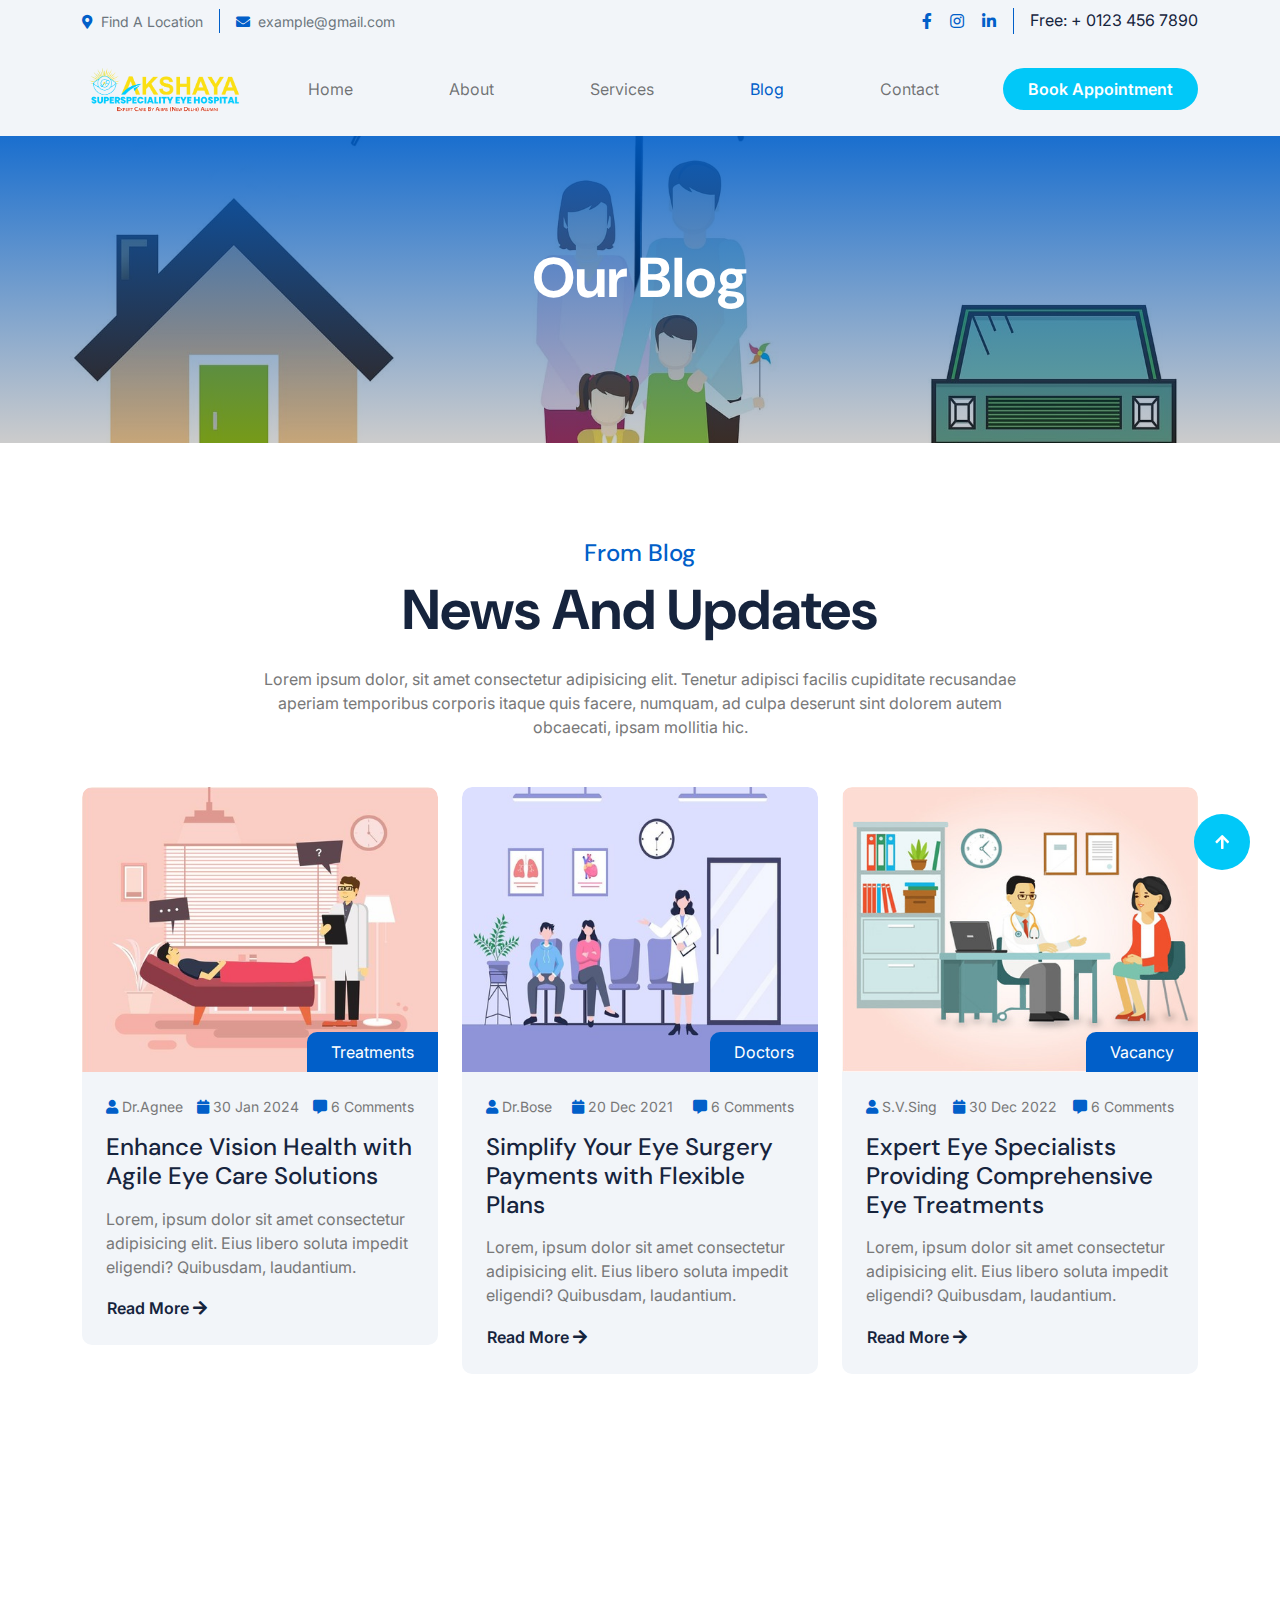
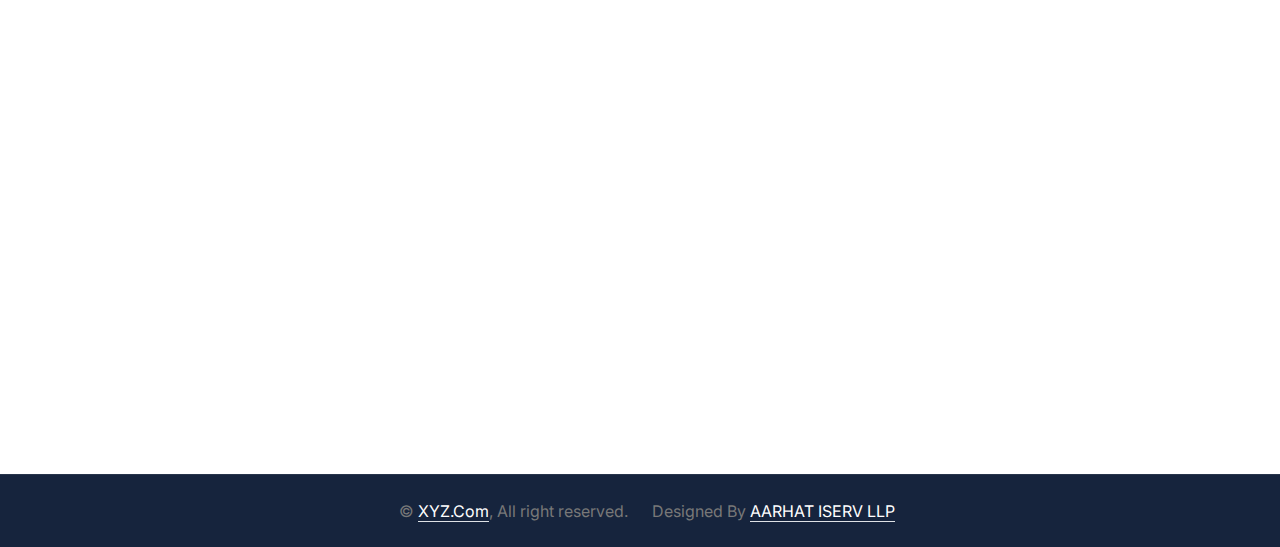
<file: blog.html>
<!DOCTYPE html>
<html lang="en">

<head>
    <meta charset="utf-8">
    <title>AKSHAYA-SUPERSPECIALITY HOSPITAL</title>
    <meta content="width=device-width, initial-scale=1.0" name="viewport">
    <meta content="" name="keywords">
    <meta content="" name="description">

    <!-- Google Web Fonts -->
    <link rel="preconnect" href="https://fonts.googleapis.com">
    <link rel="preconnect" href="https://fonts.gstatic.com" crossorigin>
    <link
        href="https://fonts.googleapis.com/css2?family=DM+Sans:ital,opsz,wght@0,9..40,100..1000;1,9..40,100..1000&family=Inter:slnt,wght@-10..0,100..900&display=swap"
        rel="stylesheet">

    <!-- Icon Font Stylesheet -->
    <link rel="stylesheet" href="https://use.fontawesome.com/releases/v5.15.4/css/all.css" />
    <link href="https://cdn.jsdelivr.net/npm/bootstrap-icons@1.4.1/font/bootstrap-icons.css" rel="stylesheet">
    <link href="./img/logo/Akshaya Eye Hospital Logo2.png" rel="icon" />


    <!-- Libraries Stylesheet -->
    <link rel="stylesheet" href="lib/animate/animate.min.css" />
    <link href="lib/lightbox/css/lightbox.min.css" rel="stylesheet">
    <link href="lib/owlcarousel/assets/owl.carousel.min.css" rel="stylesheet">


    <!-- Customized Bootstrap Stylesheet -->
    <link href="css/bootstrap.min.css" rel="stylesheet">

    <!-- Template Stylesheet -->
    <link href="css/style.css" rel="stylesheet">
</head>

<body>

    <!-- Spinner Start -->
    <div id="spinner"
        class="show bg-white position-fixed translate-middle w-100 vh-100 top-50 start-50 d-flex align-items-center justify-content-center">
        <div class="spinner-border text-primary" style="width: 3rem; height: 3rem" role="status">
            <span class="sr-only">Loading...</span>
        </div>
    </div>
    <!-- Spinner End -->

    <!-- Topbar Start -->
    <div class="container-fluid topbar px-0 px-lg-4 bg-light py-2 d-none d-lg-block">
        <div class="container">
            <div class="row gx-0 align-items-center">
                <div class="col-lg-8 text-center text-lg-start mb-lg-0">
                    <div class="d-flex flex-wrap">
                        <div class="border-end border-primary pe-3">
                            <a href="#" class="text-muted small"><i
                                    class="fas fa-map-marker-alt text-primary me-2"></i>Find A
                                Location</a>
                        </div>
                        <div class="ps-3">
                            <a href="mailto:example@gmail.com" class="text-muted small"><i
                                    class="fas fa-envelope text-primary me-2"></i>example@gmail.com</a>
                        </div>
                    </div>
                </div>
                <div class="col-lg-4 text-center text-lg-end">
                    <div class="d-flex justify-content-end">
                        <div class="d-flex border-end border-primary pe-3">
                            <a class="btn p-0 text-primary me-3" href="#"><i class="fab fa-facebook-f"></i></a>
                            <!-- <a class="btn p-0 text-primary me-3" href="#"><i class="fab fa-twitter"></i></a> -->
                            <a class="btn p-0 text-primary me-3" href="#"><i class="fab fa-instagram"></i></a>
                            <a class="btn p-0 text-primary me-0" href="#"><i class="fab fa-linkedin-in"></i></a>
                        </div>
                        <div class="d-flex flex-column ms-3">
                            <!-- <span>Call to Our Experts</span> -->
                            <a href="tel:+ 0123 456 7890"><span class="text-dark">Free: + 0123 456 7890</span></a>
                        </div>
                    </div>
                </div>
            </div>
        </div>
    </div>
    <!-- Topbar End -->

    <!-- Navbar & Hero Start -->
    <div class="container-fluid nav-bar px-0 px-lg-4 py-lg-0">
        <div class="container">
            <nav class="navbar d-flex justify-content-between navbar-expand-lg navbar-light">
                <a href="#" class="navbar-brand p-0">
                    <h1 class="text-primary mb-0">
                        <img src="./img/logo/Logo.png" style="border-radius: 5px" alt="" />
                    </h1>
                    <!-- <img src="img/logo.png" alt="Logo"> -->
                </a>
                <button class="navbar-toggler" type="button" data-bs-toggle="collapse" data-bs-target="#navbarCollapse">
                    <span class="fa fa-bars"></span>
                </button>
                <div class="collapse navbar-collapse" id="navbarCollapse">
                    <div class="d-flex justify-content-end navbar-nav mx-0 mx-lg-auto">
                        <a href="index.html" class="nav-item px-5 nav-link ">Home</a>
                        <a href="about.html" class="nav-item px-5 nav-link ">About</a>
                        <a href="service.html" class="nav-item px-5 nav-link">Services</a>
                        <a href="blog.html" class="nav-item px-5 nav-link active">Blog</a>
                        <!-- <div class="nav-item dropdown">
                              <a href="#" class="nav-link" data-bs-toggle="dropdown">
                                  <span class="dropdown-toggle">Pages</span>
                              </a>
                              <div class="dropdown-menu">
                                  <a href="feature.html" class="dropdown-item">Our Features</a>
                                  <a href="team.html" class="dropdown-item">Our team</a>
                                  <a href="testimonial.html" class="dropdown-item">Testimonial</a>
                                  <a href="FAQ.html" class="dropdown-item">FAQs</a>
                                  <a href="404.html" class="dropdown-item">404 Page</a>
                              </div>
                          </div> -->
                        <a href="contact.html" class="nav-item px-5 nav-link">Contact</a>
                        <a href="#" class="btn rounded-pill py-2 px-4 ms-3 flex-shrink-0 zbutton">
                            Book Appointment</a>
                    </div>
                </div>
            </nav>
        </div>
    </div>
    <!-- Navbar & Hero End -->


    <!-- Header Start -->
    <div class="container-fluid bg-breadcrumb">
        <div class="container text-center py-5" style="max-width: 900px;">
            <h4 class="text-white display-4 mb-4 wow fadeInDown" data-wow-delay="0.1s">Our Blog</h4>
            
        </div>
    </div>
    <!-- Header End -->


    <!-- Blog Start -->
    <div class="container-fluid blog py-5">
        <div class="container py-5">
            <div class="text-center mx-auto pb-5 wow fadeInUp" data-wow-delay="0.2s" style="max-width: 800px;">
                <h4 class="text-primary">From Blog</h4>
                <h1 class="display-4 mb-4">News And Updates</h1>
                <p class="mb-0">Lorem ipsum dolor, sit amet consectetur adipisicing elit. Tenetur adipisci facilis
                    cupiditate recusandae aperiam temporibus corporis itaque quis facere, numquam, ad culpa deserunt
                    sint dolorem autem obcaecati, ipsam mollitia hic.
                </p>
            </div>
            <div class="row g-4 justify-content-center">
                <div class="col-lg-6 col-xl-4 wow fadeInUp" data-wow-delay="0.2s">
                    <div class="blog-item">
                        <div class="blog-img">
                            <img src="img/ser453.jpg" class="img-fluid rounded-top w-100" alt="">
                            <div class="blog-categiry py-2 px-4">
                                <span>Treatments</span>
                            </div>
                        </div>
                        <div class="blog-content p-4">
                            <div class="blog-comment d-flex justify-content-between mb-3">
                                <div class="small"><span class="fa fa-user text-primary"></span> Dr.Agnee</div>
                                <div class="small"><span class="fa fa-calendar text-primary"></span> 30 Jan 2024</div>
                                <div class="small"><span class="fa fa-comment-alt text-primary"></span> 6 Comments</div>
                            </div>
                            <a href="#" class="h4 d-inline-block mb-3">Enhance Vision Health with Agile Eye Care Solutions</a>
                            <p class="mb-3">Lorem, ipsum dolor sit amet consectetur adipisicing elit. Eius libero soluta
                                impedit eligendi? Quibusdam, laudantium.</p>
                            <a href="#" class="btn p-0">Read More <i class="fa fa-arrow-right"></i></a>
                        </div>
                    </div>
                </div>
                <div class="col-lg-6 col-xl-4 wow fadeInUp" data-wow-delay="0.4s">
                    <div class="blog-item">
                        <div class="blog-img">
                            <img src="img/ser1.jpg" class="img-fluid rounded-top w-100" alt="">
                            <div class="blog-categiry py-2 px-4">
                                <span>Doctors</span>
                            </div>
                        </div>
                        <div class="blog-content p-4">
                            <div class="blog-comment d-flex justify-content-between mb-3">
                                <div class="small"><span class="fa fa-user text-primary"></span> Dr.Bose</div>
                                <div class="small"><span class="fa fa-calendar text-primary"></span> 20 Dec 2021</div>
                                <div class="small"><span class="fa fa-comment-alt text-primary"></span> 6 Comments</div>
                            </div>
                            <a href="#" class="h4 d-inline-block mb-3">Simplify Your Eye Surgery Payments with Flexible Plans</a>
                            <p class="mb-3">Lorem, ipsum dolor sit amet consectetur adipisicing elit. Eius libero soluta
                                impedit eligendi? Quibusdam, laudantium.</p>
                            <a href="#" class="btn p-0">Read More <i class="fa fa-arrow-right"></i></a>
                        </div>
                    </div>
                </div>
                <div class="col-lg-6 col-xl-4 wow fadeInUp" data-wow-delay="0.6s">
                    <div class="blog-item">
                        <div class="blog-img">
                            <img src="img/ser2.jpg" class="img-fluid rounded-top w-100" alt="">
                            <div class="blog-categiry py-2 px-4">
                                <span>Vacancy</span>
                            </div>
                        </div>
                        <div class="blog-content p-4">
                            <div class="blog-comment d-flex justify-content-between mb-3">
                                <div class="small"><span class="fa fa-user text-primary"></span> S.V.Sing</div>
                                <div class="small"><span class="fa fa-calendar text-primary"></span> 30 Dec 2022</div>
                                <div class="small"><span class="fa fa-comment-alt text-primary"></span> 6 Comments</div>
                            </div>
                            <a href="#" class="h4 d-inline-block mb-3">Expert Eye Specialists Providing Comprehensive Eye Treatments</a>
                            <p class="mb-3">Lorem, ipsum dolor sit amet consectetur adipisicing elit. Eius libero soluta
                                impedit eligendi? Quibusdam, laudantium.</p>
                            <a href="#" class="btn p-0">Read More <i class="fa fa-arrow-right"></i></a>
                        </div>
                    </div>
                </div>
            </div>
        </div>
    </div>
    <!-- Blog End -->


    <!-- Footer Start -->
    <div class="container-fluid footer py-5 wow fadeIn" data-wow-delay="0.2s">
        <div class="container py-5">
            <div class="row g-5">
                <div class="col-8">
                    <div class="mb-5">
                        <div class="row g-4 gap-0 gap-md-3 gap-lg-3 gap-xl-4 gap-xxl-5">
                            <div class="col-12 col-md-5">
                                <div class="footer-item">
                                    <a href="index.html" class="p-0">
                                        <!-- <h3 class="text-white"><i class="fab fa-slack me-3"></i> LifeSure</h3>      -->
                                        <img class="my-3" src="img/logo/Akshaya Eye Hospital Logo.png" height="50px"
                                            width="180px" alt="Logo">
                                    </a>
                                    <p class="text-white mb-4">Dolor amet sit justo amet elitr clita ipsum elitr
                                        est.Lorem ipsum dolor sit amet, consectetur adipiscing...</p>
                                    <div class="footer-btn d-flex">
                                        <a class="btn btn-md-square rounded-circle me-3" href="#"><i
                                                class="fab fa-facebook-f"></i></a>
                                        <!-- <a class="btn btn-md-square rounded-circle me-3" href="#"><i
                                                class="fab fa-twitter"></i></a> -->
                                        <a class="btn btn-md-square rounded-circle me-3" href="#"><i
                                                class="fab fa-instagram"></i></a>
                                        <a class="btn btn-md-square rounded-circle me-0" href="#"><i
                                                class="fab fa-linkedin-in"></i></a>
                                    </div>
                                </div>
                            </div>
                            <div class="col-6 col-md-3">
                                <div class="footer-item">
                                    <h4 class="text-white mb-4">Useful Links</h4>
                                    <a href="#"><i class="fas fa-angle-right me-2"></i> Home</a>
                                    <a href="#"><i class="fas fa-angle-right me-2"></i> About Us</a>

                                    <!-- <a href="#"><i class="fas fa-angle-right me-2"></i> Services</a> -->
                                    <a href="#"><i class="fas fa-angle-right me-2"></i> FAQ's</a>
                                    <a href="#"><i class="fas fa-angle-right me-2"></i> Blogs</a>
                                    <a href="#"><i class="fas fa-angle-right me-2"></i> Contact</a>
                                </div>
                            </div>
                            <div class="col-6 col-md-3">
                                <div class="footer-item">
                                    <h4 class="text-white mb-4">Services</h4>
                                    <a href="#"><i class="fas fa-angle-right me-2"></i> Cataract</a>
                                    <a href="#"><i class="fas fa-angle-right me-2"></i> Retina</a>
                                    <a href="#"><i class="fas fa-angle-right me-2"></i> Cornea</a>
                                    <a href="#"><i class="fas fa-angle-right me-2"></i> Refractive</a>
                                    <a href="#"><i class="fas fa-angle-right me-2"></i> More</a>
                                    <!-- <a href="#"><i class="fas fa-angle-right me-2"></i> Glaucoma</a>
                                    <a href="#"><i class="fas fa-angle-right me-2"></i> Rop</a>
                                    <a href="#"><i class="fas fa-angle-right me-2"></i> Uvea</a>
                                    <a href="#"><i class="fas fa-angle-right me-2"></i> Pediatric Cataract</a>
                                    <a href="#"><i class="fas fa-angle-right me-2"></i> Neuroophthalmology</a> -->
                                </div>
                            </div>
                        </div>
                    </div>
                    <div class="pt-5" style="border-top: 1px solid rgba(255, 255, 255, 0.08);">
                        <div class="row g-0">
                            <div class="col-12">
                                <div class="row g-4">
                                    <div class="col-lg-6 col-xl-4">
                                        <div class="d-flex">
                                            <div class="btn-xl-square bg-primary text-white rounded p-4 me-4">
                                                <i class="fas fa-map-marker-alt fa-2x"></i>
                                            </div>
                                            <div>
                                                <h4 class="text-white">Address</h4>
                                                <p class="mb-0">123 Street New York.USA</p>
                                            </div>
                                        </div>
                                    </div>
                                    <div class="col-lg-6 col-xl-4">
                                        <div class="d-flex">
                                            <div class="btn-xl-square bg-primary text-white rounded p-4 me-4">
                                                <i class="fas fa-envelope fa-2x"></i>
                                            </div>
                                            <div>
                                                <h4 class="text-white">Mail Us</h4>
                                                <p class="mb-0">info@example.com</p>
                                            </div>
                                        </div>
                                    </div>
                                    <div class="col-lg-6 col-xl-4">
                                        <div class="d-flex">
                                            <div class="btn-xl-square bg-primary text-white rounded p-4 me-4">
                                                <i class="fa fa-phone-alt fa-2x"></i>
                                            </div>
                                            <div>
                                                <h4 class="text-white">Telephone</h4>
                                                <p class="mb-0">(+012) 3456 7890</p>
                                            </div>
                                        </div>
                                    </div>
                                </div>
                            </div>
                        </div>
                    </div>
                </div>

                <div class="col-12 col-sm-4">
                    <div class="footer-item">
                        <h4 class="text-white mb-4">Newsletter</h4>
                        <p class="text-white mb-3"><span class="d-none d-sm-block">Dolor amet sit justo amet elitr clita
                                ipsum elitr est.Lorem ipsum
                                dolor sit amet, consectetur adipiscing elit.</span></p>
                        <div class="position-relative rounded-pill mb-4">
                            <input class="form-control rounded-pill w-100 py-3 ps-4 pe-5" type="text"
                                placeholder="Enter your email">
                            <button type="button"
                                class="btn zbutton rounded-pill position-absolute top-0 end-0 py-2 mt-2 me-2">SignUp</button>
                        </div>

                    </div>
                </div>
            </div>
        </div>
    </div>
    <!-- Footer End -->

    <!-- Copyright Start -->
    <div class="container-fluid copyright py-4">
        <div class="container">
            <div class="row g-4 align-items-center">
                <div class="col-md-6 text-center text-md-end mb-md-0">
                    <span class="text-body">© <a href="#" class="border-bottom text-white">XYZ.Com</a>, All right
                        reserved.</span>
                </div>
                <div class="col-md-6 text-center text-md-start text-body">
                    Designed By <a class="border-bottom text-white" href="https://aarhatiserv.com/">AARHAT ISERV LLP</a>

                </div>
            </div>
        </div>
    </div>
    <!-- Copyright End -->


    <!-- Back to Top -->
    <a href="#" class="btn zbutton btn-lg-square rounded-circle back-to-top"><i class="fa fa-arrow-up"></i></a>


    <!-- JavaScript Libraries -->
    <script src="https://ajax.googleapis.com/ajax/libs/jquery/3.6.4/jquery.min.js"></script>
    <script src="https://cdn.jsdelivr.net/npm/bootstrap@5.0.0/dist/js/bootstrap.bundle.min.js"></script>
    <script src="lib/wow/wow.min.js"></script>
    <script src="lib/easing/easing.min.js"></script>
    <script src="lib/waypoints/waypoints.min.js"></script>
    <script src="lib/counterup/counterup.min.js"></script>
    <script src="lib/lightbox/js/lightbox.min.js"></script>
    <script src="lib/owlcarousel/owl.carousel.min.js"></script>


    <!-- Template Javascript -->
    <script src="js/main.js"></script>
</body>

</html>
</file>
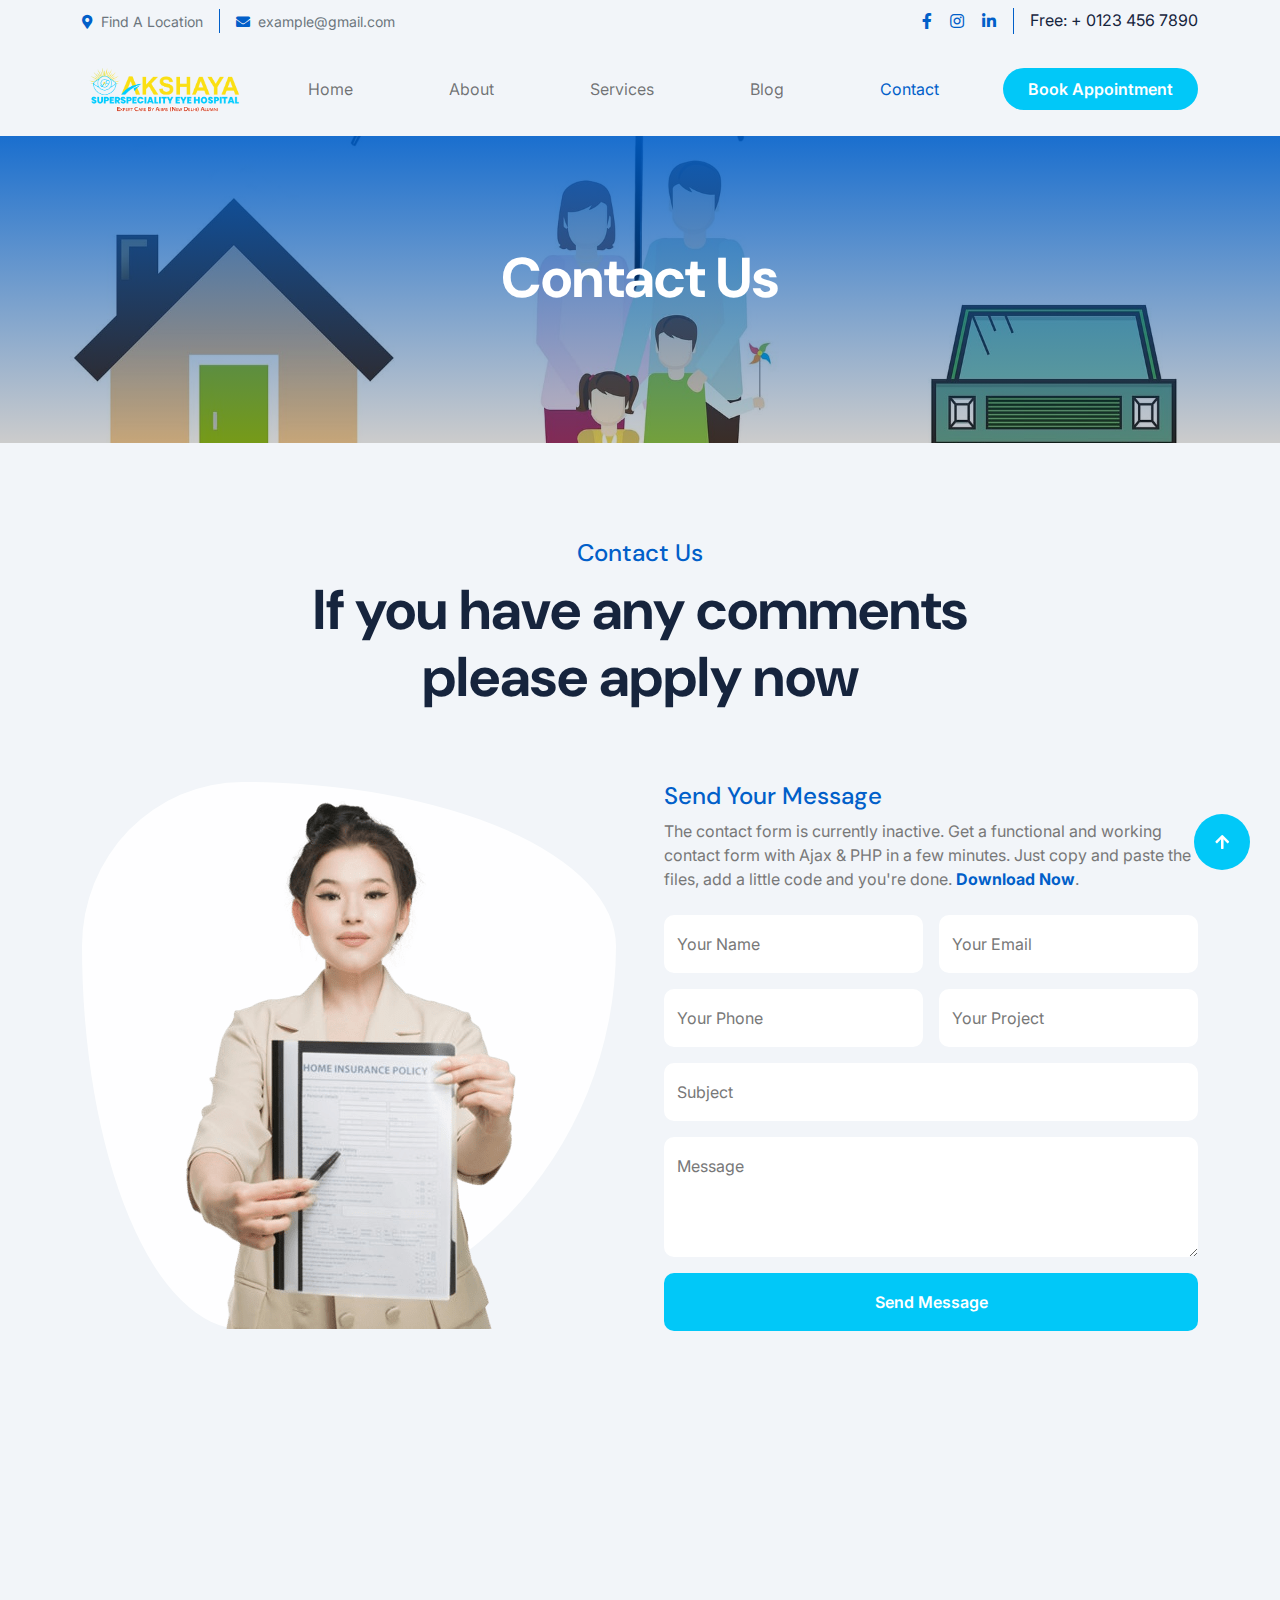
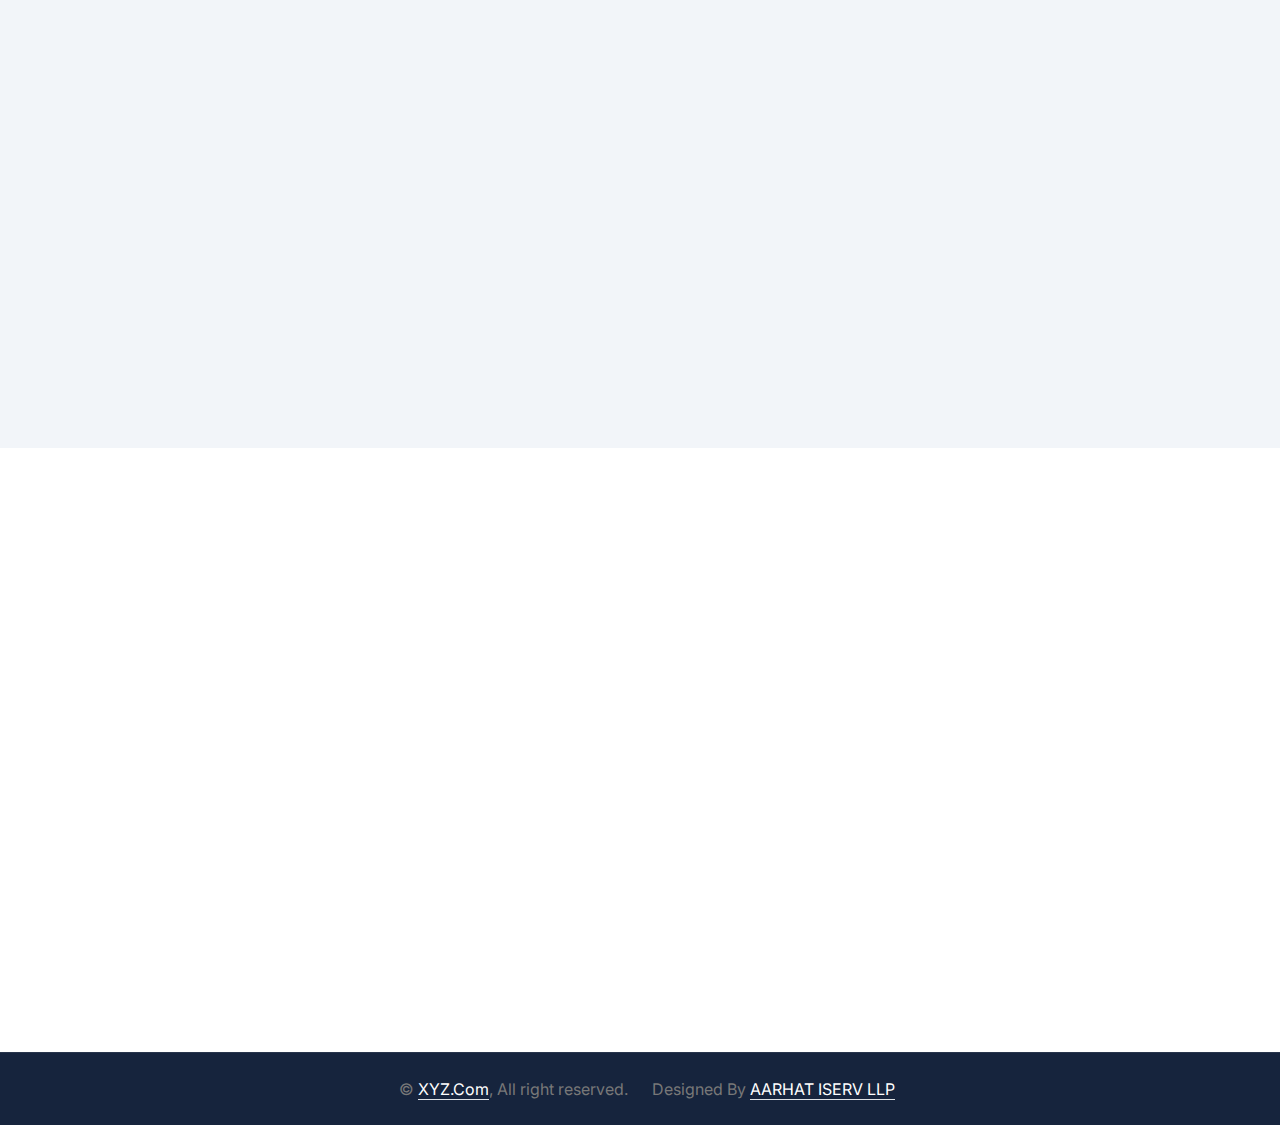
<file: contact.html>
<!DOCTYPE html>
<html lang="en">

<head>
    <meta charset="utf-8">
    <title>AKSHAYA-SUPERSPECIALITY HOSPITAL</title>
    <!-- <title>Akshaya-Superspeciality Hospital</title> -->
    <meta content="width=device-width, initial-scale=1.0" name="viewport">
    <meta content="" name="keywords">
    <meta content="" name="description">

    <!-- Google Web Fonts -->
    <link rel="preconnect" href="https://fonts.googleapis.com">
    <link rel="preconnect" href="https://fonts.gstatic.com" crossorigin>
    <link
        href="https://fonts.googleapis.com/css2?family=DM+Sans:ital,opsz,wght@0,9..40,100..1000;1,9..40,100..1000&family=Inter:slnt,wght@-10..0,100..900&display=swap"
        rel="stylesheet">

    <!-- Icon Font Stylesheet -->
    <link rel="stylesheet" href="https://use.fontawesome.com/releases/v5.15.4/css/all.css" />
    <link href="https://cdn.jsdelivr.net/npm/bootstrap-icons@1.4.1/font/bootstrap-icons.css" rel="stylesheet">
    <link href="./img/logo/Akshaya Eye Hospital Logo2.png" rel="icon" />


    <!-- Libraries Stylesheet -->
    <link rel="stylesheet" href="lib/animate/animate.min.css" />
    <link href="lib/lightbox/css/lightbox.min.css" rel="stylesheet">
    <link href="lib/owlcarousel/assets/owl.carousel.min.css" rel="stylesheet">


    <!-- Customized Bootstrap Stylesheet -->
    <link href="css/bootstrap.min.css" rel="stylesheet">

    <!-- Template Stylesheet -->
    <link href="css/style.css" rel="stylesheet">
</head>

<body>

    <!-- Spinner Start -->
    <div id="spinner"
        class="show bg-white position-fixed translate-middle w-100 vh-100 top-50 start-50 d-flex align-items-center justify-content-center">
        <div class="spinner-border text-primary" style="width: 3rem; height: 3rem" role="status">
            <span class="sr-only">Loading...</span>
        </div>
    </div>
    <!-- Spinner End -->

    <!-- Topbar Start -->
    <div class="container-fluid topbar px-0 px-lg-4 bg-light py-2 d-none d-lg-block">
        <div class="container">
            <div class="row gx-0 align-items-center">
                <div class="col-lg-8 text-center text-lg-start mb-lg-0">
                    <div class="d-flex flex-wrap">
                        <div class="border-end border-primary pe-3">
                            <a href="#" class="text-muted small"><i
                                    class="fas fa-map-marker-alt text-primary me-2"></i>Find A
                                Location</a>
                        </div>
                        <div class="ps-3">
                            <a href="mailto:example@gmail.com" class="text-muted small"><i
                                    class="fas fa-envelope text-primary me-2"></i>example@gmail.com</a>
                        </div>
                    </div>
                </div>
                <div class="col-lg-4 text-center text-lg-end">
                    <div class="d-flex justify-content-end">
                        <div class="d-flex border-end border-primary pe-3">
                            <a class="btn p-0 text-primary me-3" href="#"><i class="fab fa-facebook-f"></i></a>
                            <!-- <a class="btn p-0 text-primary me-3" href="#"><i class="fab fa-twitter"></i></a> -->
                            <a class="btn p-0 text-primary me-3" href="#"><i class="fab fa-instagram"></i></a>
                            <a class="btn p-0 text-primary me-0" href="#"><i class="fab fa-linkedin-in"></i></a>
                        </div>
                        <div class="d-flex flex-column ms-3">
                            <!-- <span>Call to Our Experts</span> -->
                            <a href="tel:+ 0123 456 7890"><span class="text-dark">Free: + 0123 456 7890</span></a>
                        </div>
                    </div>
                </div>
            </div>
        </div>
    </div>
    <!-- Topbar End -->

    <!-- Navbar & Hero Start -->
    <div class="container-fluid nav-bar px-0 px-lg-4 py-lg-0">
        <div class="container">
            <nav class="navbar d-flex justify-content-between navbar-expand-lg navbar-light">
                <a href="#" class="navbar-brand p-0">
                    <h1 class="text-primary mb-0">
                        <img src="./img/logo/Logo.png" style="border-radius: 5px" alt="" />
                    </h1>
                    <!-- <img src="img/logo.png" alt="Logo"> -->
                </a>
                <button class="navbar-toggler" type="button" data-bs-toggle="collapse" data-bs-target="#navbarCollapse">
                    <span class="fa fa-bars"></span>
                </button>
                <div class="collapse navbar-collapse" id="navbarCollapse">
                    <div class="d-flex justify-content-end navbar-nav mx-0 mx-lg-auto">
                        <a href="index.html" class="nav-item px-5 nav-link ">Home</a>
                        <a href="about.html" class="nav-item px-5 nav-link ">About</a>
                        <a href="service.html" class="nav-item px-5 nav-link">Services</a>
                        <a href="blog.html" class="nav-item px-5 nav-link">Blog</a>
                        <!-- <div class="nav-item dropdown">
                              <a href="#" class="nav-link" data-bs-toggle="dropdown">
                                  <span class="dropdown-toggle">Pages</span>
                              </a>
                              <div class="dropdown-menu">
                                  <a href="feature.html" class="dropdown-item">Our Features</a>
                                  <a href="team.html" class="dropdown-item">Our team</a>
                                  <a href="testimonial.html" class="dropdown-item">Testimonial</a>
                                  <a href="FAQ.html" class="dropdown-item">FAQs</a>
                                  <a href="404.html" class="dropdown-item">404 Page</a>
                              </div>
                          </div> -->
                        <a href="contact.html" class="nav-item px-5 nav-link active">Contact</a>
                        <a href="#" class="btn rounded-pill py-2 px-4 ms-3 flex-shrink-0 zbutton">
                            Book Appointment</a>
                    </div>
                </div>
            </nav>
        </div>
    </div>
    <!-- Navbar & Hero End -->


    <!-- Header Start -->
    <div class="container-fluid bg-breadcrumb">
        <div class="container text-center py-5" style="max-width: 900px;">
            <h4 class="text-white display-4 mb-4 wow fadeInDown" data-wow-delay="0.1s">Contact Us</h4>
            
        </div>
    </div>
    <!-- Header End -->


    <!-- Contact Start -->
    <div class="container-fluid contact bg-light py-5">
        <div class="container py-5">
            <div class="text-center mx-auto pb-5 wow fadeInUp" data-wow-delay="0.2s" style="max-width: 800px;">
                <h4 class="text-primary">Contact Us</h4>
                <h1 class="display-4 mb-4">If you have any comments please apply now</h1>
            </div>
            <div class="row g-5">
                <div class="col-xl-6 wow fadeInLeft" data-wow-delay="0.2s">
                    <div class="contact-img d-flex justify-content-center">
                        <div class="contact-img-inner">
                            <img src="img/contact-img.png" class="img-fluid w-100" alt="Image">
                        </div>
                    </div>
                </div>
                <div class="col-xl-6 wow fadeInRight" data-wow-delay="0.4s">
                    <div>
                        <h4 class="text-primary">Send Your Message</h4>
                        <p class="mb-4">The contact form is currently inactive. Get a functional and working contact
                            form with Ajax & PHP in a few minutes. Just copy and paste the files, add a little code and
                            you're done. <a class="text-primary fw-bold"
                                href="https://htmlcodex.com/contact-form">Download Now</a>.</p>
                        <form>
                            <div class="row g-3">
                                <div class="col-lg-12 col-xl-6">
                                    <div class="form-floating">
                                        <input type="text" class="form-control border-0" id="name"
                                            placeholder="Your Name">
                                        <label for="name">Your Name</label>
                                    </div>
                                </div>
                                <div class="col-lg-12 col-xl-6">
                                    <div class="form-floating">
                                        <input type="email" class="form-control border-0" id="email"
                                            placeholder="Your Email">
                                        <label for="email">Your Email</label>
                                    </div>
                                </div>
                                <div class="col-lg-12 col-xl-6">
                                    <div class="form-floating">
                                        <input type="phone" class="form-control border-0" id="phone"
                                            placeholder="Phone">
                                        <label for="phone">Your Phone</label>
                                    </div>
                                </div>
                                <div class="col-lg-12 col-xl-6">
                                    <div class="form-floating">
                                        <input type="text" class="form-control border-0" id="project"
                                            placeholder="Project">
                                        <label for="project">Your Project</label>
                                    </div>
                                </div>
                                <div class="col-12">
                                    <div class="form-floating">
                                        <input type="text" class="form-control border-0" id="subject"
                                            placeholder="Subject">
                                        <label for="subject">Subject</label>
                                    </div>
                                </div>
                                <div class="col-12">
                                    <div class="form-floating">
                                        <textarea class="form-control border-0" placeholder="Leave a message here"
                                            id="message" style="height: 120px"></textarea>
                                        <label for="message">Message</label>
                                    </div>

                                </div>
                                <div class="col-12">
                                    <button class="btn zbutton w-100 py-3">Send Message</button>
                                </div>
                            </div>
                        </form>
                    </div>
                </div>
                <div class="col-12">
                    <div>
                        <div class="row g-4">
                            <div class="col-md-6 col-lg-3 wow fadeInUp" data-wow-delay="0.2s">
                                <div class="contact-add-item">
                                    <div class="contact-icon text-primary mb-4">
                                        <i class="fas fa-map-marker-alt fa-2x"></i>
                                    </div>
                                    <div>
                                        <h4>Address</h4>
                                        <p class="mb-0">123 Street New York.USA</p>
                                    </div>
                                </div>
                            </div>
                            <div class="col-md-6 col-lg-3 wow fadeInUp" data-wow-delay="0.4s">
                                <div class="contact-add-item">
                                    <div class="contact-icon text-primary mb-4">
                                        <i class="fas fa-envelope fa-2x"></i>
                                    </div>
                                    <div>
                                        <h4>Mail Us</h4>
                                        <p class="mb-0">info@example.com</p>
                                    </div>
                                </div>
                            </div>
                            <div class="col-md-6 col-lg-3 wow fadeInUp" data-wow-delay="0.6s">
                                <div class="contact-add-item">
                                    <div class="contact-icon text-primary mb-4">
                                        <i class="fa fa-phone-alt fa-2x"></i>
                                    </div>
                                    <div>
                                        <h4>Telephone</h4>
                                        <p class="mb-0">(+012) 3456 7890</p>
                                    </div>
                                </div>
                            </div>
                            <div class="col-md-6 col-lg-3 wow fadeInUp" data-wow-delay="0.8s">
                                <div class="contact-add-item">
                                    <div class="contact-icon text-primary mb-4">
                                        <i class="fab fa-firefox-browser fa-2x"></i>
                                    </div>
                                    <div>
                                        <h4>Yoursite@ex.com</h4>
                                        <p class="mb-0">(+012) 3456 7890</p>
                                    </div>
                                </div>
                            </div>
                        </div>
                    </div>
                </div>
                <div class="col-12 wow fadeInUp" data-wow-delay="0.2s">
                    <div class="rounded">
                        <iframe class="rounded w-100" style="height: 400px;"
                            src="https://www.google.com/maps/embed?pb=!1m18!1m12!1m3!1d387191.33750346623!2d-73.97968099999999!3d40.6974881!2m3!1f0!2f0!3f0!3m2!1i1024!2i768!4f13.1!3m3!1m2!1s0x89c24fa5d33f083b%3A0xc80b8f06e177fe62!2sNew%20York%2C%20NY%2C%20USA!5e0!3m2!1sen!2sbd!4v1694259649153!5m2!1sen!2sbd"
                            loading="lazy" referrerpolicy="no-referrer-when-downgrade"></iframe>
                    </div>
                </div>
            </div>
        </div>
    </div>
    <!-- Contact End -->


    <!-- Footer Start -->
    <div class="container-fluid footer py-5 wow fadeIn" data-wow-delay="0.2s">
        <div class="container py-5">
            <div class="row g-5">
                <div class="col-8">
                    <div class="mb-5">
                        <div class="row g-4 gap-0 gap-md-3 gap-lg-3 gap-xl-4 gap-xxl-5">
                            <div class="col-12 col-md-5">
                                <div class="footer-item">
                                    <a href="index.html" class="p-0">
                                        <!-- <h3 class="text-white"><i class="fab fa-slack me-3"></i> LifeSure</h3>      -->
                                        <img class="my-3" src="img/logo/Akshaya Eye Hospital Logo.png" height="50px"
                                            width="180px" alt="Logo">
                                    </a>
                                    <p class="text-white mb-4">Dolor amet sit justo amet elitr clita ipsum elitr
                                        est.Lorem ipsum dolor sit amet, consectetur adipiscing...</p>
                                    <div class="footer-btn d-flex">
                                        <a class="btn btn-md-square rounded-circle me-3" href="#"><i
                                                class="fab fa-facebook-f"></i></a>
                                        <!-- <a class="btn btn-md-square rounded-circle me-3" href="#"><i
                                                class="fab fa-twitter"></i></a> -->
                                        <a class="btn btn-md-square rounded-circle me-3" href="#"><i
                                                class="fab fa-instagram"></i></a>
                                        <a class="btn btn-md-square rounded-circle me-0" href="#"><i
                                                class="fab fa-linkedin-in"></i></a>
                                    </div>
                                </div>
                            </div>
                            <div class="col-6 col-md-3">
                                <div class="footer-item">
                                    <h4 class="text-white mb-4">Useful Links</h4>
                                    <a href="#"><i class="fas fa-angle-right me-2"></i> Home</a>
                                    <a href="#"><i class="fas fa-angle-right me-2"></i> About Us</a>

                                    <!-- <a href="#"><i class="fas fa-angle-right me-2"></i> Services</a> -->
                                    <a href="#"><i class="fas fa-angle-right me-2"></i> FAQ's</a>
                                    <a href="#"><i class="fas fa-angle-right me-2"></i> Blogs</a>
                                    <a href="#"><i class="fas fa-angle-right me-2"></i> Contact</a>
                                </div>
                            </div>
                            <div class="col-6 col-md-3">
                                <div class="footer-item">
                                    <h4 class="text-white mb-4">Services</h4>
                                    <a href="#"><i class="fas fa-angle-right me-2"></i> Cataract</a>
                                    <a href="#"><i class="fas fa-angle-right me-2"></i> Retina</a>
                                    <a href="#"><i class="fas fa-angle-right me-2"></i> Cornea</a>
                                    <a href="#"><i class="fas fa-angle-right me-2"></i> Refractive</a>
                                    <a href="#"><i class="fas fa-angle-right me-2"></i> More</a>
                                    <!-- <a href="#"><i class="fas fa-angle-right me-2"></i> Glaucoma</a>
                                    <a href="#"><i class="fas fa-angle-right me-2"></i> Rop</a>
                                    <a href="#"><i class="fas fa-angle-right me-2"></i> Uvea</a>
                                    <a href="#"><i class="fas fa-angle-right me-2"></i> Pediatric Cataract</a>
                                    <a href="#"><i class="fas fa-angle-right me-2"></i> Neuroophthalmology</a> -->
                                </div>
                            </div>
                        </div>
                    </div>
                    <div class="pt-5" style="border-top: 1px solid rgba(255, 255, 255, 0.08);">
                        <div class="row g-0">
                            <div class="col-12">
                                <div class="row g-4">
                                    <div class="col-lg-6 col-xl-4">
                                        <div class="d-flex">
                                            <div class="btn-xl-square bg-primary text-white rounded p-4 me-4">
                                                <i class="fas fa-map-marker-alt fa-2x"></i>
                                            </div>
                                            <div>
                                                <h4 class="text-white">Address</h4>
                                                <p class="mb-0">123 Street New York.USA</p>
                                            </div>
                                        </div>
                                    </div>
                                    <div class="col-lg-6 col-xl-4">
                                        <div class="d-flex">
                                            <div class="btn-xl-square bg-primary text-white rounded p-4 me-4">
                                                <i class="fas fa-envelope fa-2x"></i>
                                            </div>
                                            <div>
                                                <h4 class="text-white">Mail Us</h4>
                                                <p class="mb-0">info@example.com</p>
                                            </div>
                                        </div>
                                    </div>
                                    <div class="col-lg-6 col-xl-4">
                                        <div class="d-flex">
                                            <div class="btn-xl-square bg-primary text-white rounded p-4 me-4">
                                                <i class="fa fa-phone-alt fa-2x"></i>
                                            </div>
                                            <div>
                                                <h4 class="text-white">Telephone</h4>
                                                <p class="mb-0">(+012) 3456 7890</p>
                                            </div>
                                        </div>
                                    </div>
                                </div>
                            </div>
                        </div>
                    </div>
                </div>

                <div class="col-12 col-sm-4">
                    <div class="footer-item">
                        <h4 class="text-white mb-4">Newsletter</h4>
                        <p class="text-white mb-3"><span class="d-none d-sm-block">Dolor amet sit justo amet elitr clita
                                ipsum elitr est.Lorem ipsum
                                dolor sit amet, consectetur adipiscing elit.</span></p>
                        <div class="position-relative rounded-pill mb-4">
                            <input class="form-control rounded-pill w-100 py-3 ps-4 pe-5" type="text"
                                placeholder="Enter your email">
                            <button type="button"
                                class="btn zbutton rounded-pill position-absolute top-0 end-0 py-2 mt-2 me-2">SignUp</button>
                        </div>

                    </div>
                </div>
            </div>
        </div>
    </div>
    <!-- Footer End -->

    <!-- Copyright Start -->
    <div class="container-fluid copyright py-4">
        <div class="container">
            <div class="row g-4 align-items-center">
                <div class="col-md-6 text-center text-md-end mb-md-0">
                    <span class="text-body">© <a href="#" class="border-bottom text-white">XYZ.Com</a>, All right
                        reserved.</span>
                </div>
                <div class="col-md-6 text-center text-md-start text-body">
                    Designed By <a class="border-bottom text-white" href="https://aarhatiserv.com/">AARHAT ISERV LLP</a>

                </div>
            </div>
        </div>
    </div>
    <!-- Copyright End -->


    <!-- Back to Top -->
    <a href="#" class="btn zbutton btn-lg-square rounded-circle back-to-top"><i class="fa fa-arrow-up"></i></a>


    <!-- JavaScript Libraries -->
    <script src="https://ajax.googleapis.com/ajax/libs/jquery/3.6.4/jquery.min.js"></script>
    <script src="https://cdn.jsdelivr.net/npm/bootstrap@5.0.0/dist/js/bootstrap.bundle.min.js"></script>
    <script src="lib/wow/wow.min.js"></script>
    <script src="lib/easing/easing.min.js"></script>
    <script src="lib/waypoints/waypoints.min.js"></script>
    <script src="lib/counterup/counterup.min.js"></script>
    <script src="lib/lightbox/js/lightbox.min.js"></script>
    <script src="lib/owlcarousel/owl.carousel.min.js"></script>


    <!-- Template Javascript -->
    <script src="js/main.js"></script>
</body>

</html>
</file>
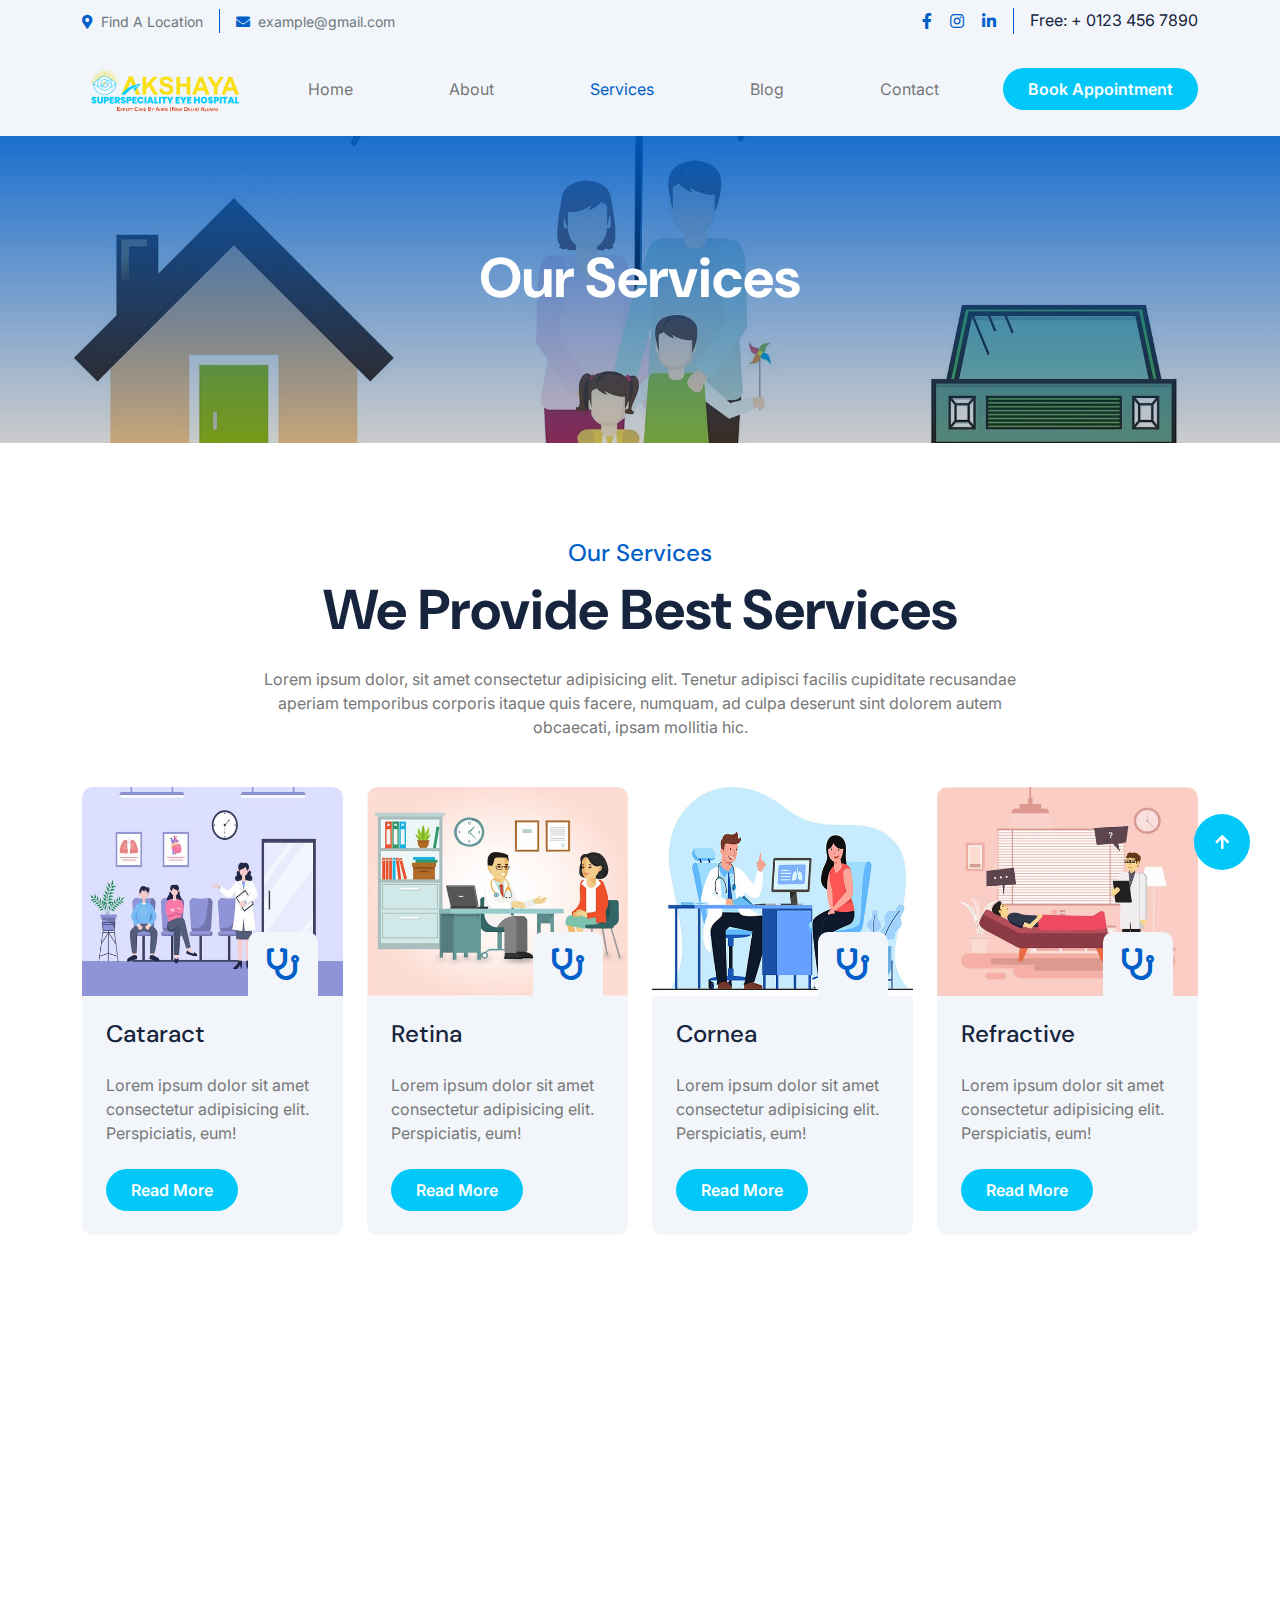
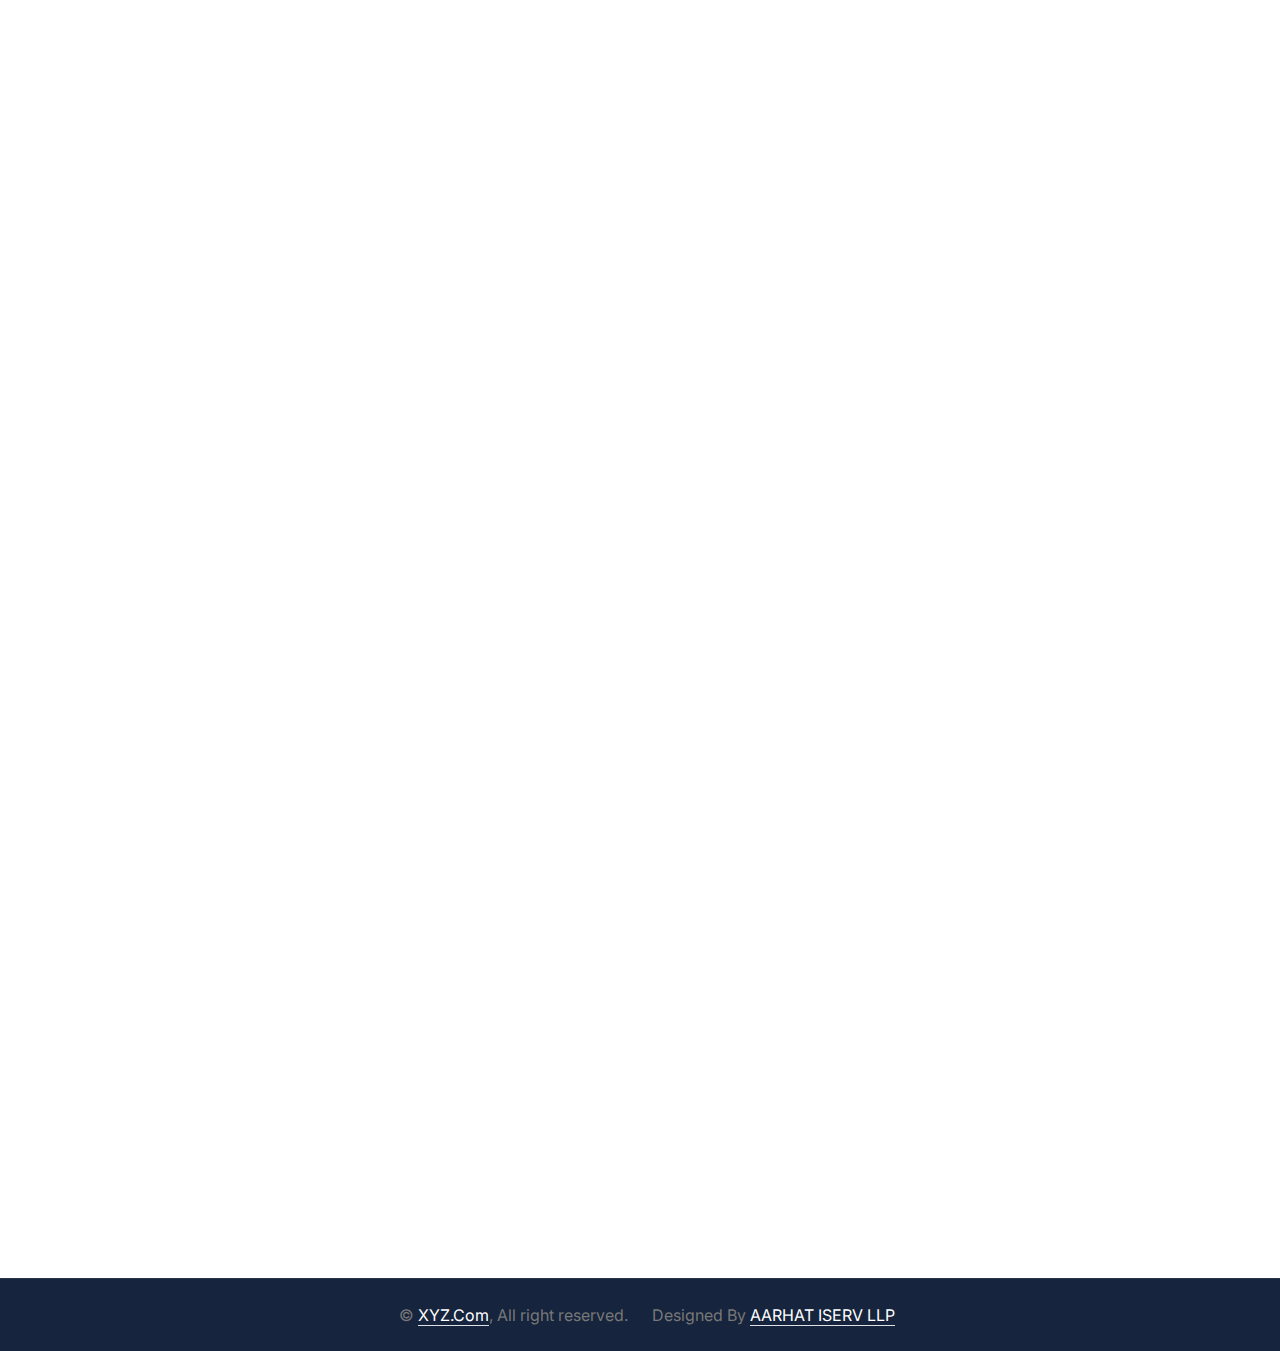
<file: service.html>
<!DOCTYPE html>
<html lang="en">

<head>
    <meta charset="utf-8">
    <title>AKSHAYA-SUPERSPECIALITY HOSPITAL</title>
    <meta content="width=device-width, initial-scale=1.0" name="viewport">
    <meta content="" name="keywords">
    <meta content="" name="description">

    <!-- Google Web Fonts -->
    <link rel="preconnect" href="https://fonts.googleapis.com">
    <link rel="preconnect" href="https://fonts.gstatic.com" crossorigin>
    <link
        href="https://fonts.googleapis.com/css2?family=DM+Sans:ital,opsz,wght@0,9..40,100..1000;1,9..40,100..1000&family=Inter:slnt,wght@-10..0,100..900&display=swap"
        rel="stylesheet">

    <!-- Icon Font Stylesheet -->
    <link rel="stylesheet" href="https://use.fontawesome.com/releases/v5.15.4/css/all.css" />
    <link href="https://cdn.jsdelivr.net/npm/bootstrap-icons@1.4.1/font/bootstrap-icons.css" rel="stylesheet">
    <link href="./img/logo/Akshaya Eye Hospital Logo2.png" rel="icon" />


    <!-- Libraries Stylesheet -->
    <link rel="stylesheet" href="lib/animate/animate.min.css" />
    <link href="lib/lightbox/css/lightbox.min.css" rel="stylesheet">
    <link href="lib/owlcarousel/assets/owl.carousel.min.css" rel="stylesheet">


    <!-- Customized Bootstrap Stylesheet -->
    <link href="css/bootstrap.min.css" rel="stylesheet">

    <!-- Template Stylesheet -->
    <link href="css/style.css" rel="stylesheet">
</head>

<body>


    <!-- Spinner Start -->
    <div id="spinner"
        class="show bg-white position-fixed translate-middle w-100 vh-100 top-50 start-50 d-flex align-items-center justify-content-center">
        <div class="spinner-border text-primary" style="width: 3rem; height: 3rem" role="status">
            <span class="sr-only">Loading...</span>
        </div>
    </div>
    <!-- Spinner End -->

    <!-- Topbar Start -->
    <div class="container-fluid topbar px-0 px-lg-4 bg-light py-2 d-none d-lg-block">
        <div class="container">
            <div class="row gx-0 align-items-center">
                <div class="col-lg-8 text-center text-lg-start mb-lg-0">
                    <div class="d-flex flex-wrap">
                        <div class="border-end border-primary pe-3">
                            <a href="#" class="text-muted small"><i
                                    class="fas fa-map-marker-alt text-primary me-2"></i>Find A
                                Location</a>
                        </div>
                        <div class="ps-3">
                            <a href="mailto:example@gmail.com" class="text-muted small"><i
                                    class="fas fa-envelope text-primary me-2"></i>example@gmail.com</a>
                        </div>
                    </div>
                </div>
                <div class="col-lg-4 text-center text-lg-end">
                    <div class="d-flex justify-content-end">
                        <div class="d-flex border-end border-primary pe-3">
                            <a class="btn p-0 text-primary me-3" href="#"><i class="fab fa-facebook-f"></i></a>
                            <!-- <a class="btn p-0 text-primary me-3" href="#"><i class="fab fa-twitter"></i></a> -->
                            <a class="btn p-0 text-primary me-3" href="#"><i class="fab fa-instagram"></i></a>
                            <a class="btn p-0 text-primary me-0" href="#"><i class="fab fa-linkedin-in"></i></a>
                        </div>
                        <div class="d-flex flex-column ms-3">
                            <!-- <span>Call to Our Experts</span> -->
                            <a href="tel:+ 0123 456 7890"><span class="text-dark">Free: + 0123 456 7890</span></a>
                        </div>
                    </div>
                </div>
            </div>
        </div>
    </div>
    <!-- Topbar End -->

    <!-- Navbar & Hero Start -->
    <div class="container-fluid nav-bar px-0 px-lg-4 py-lg-0">
        <div class="container">
            <nav class="navbar d-flex justify-content-between navbar-expand-lg navbar-light">
                <a href="#" class="navbar-brand p-0">
                    <h1 class="text-primary mb-0">
                        <img src="./img/logo/Logo.png" style="border-radius: 5px" alt="" />
                    </h1>
                    <!-- <img src="img/logo.png" alt="Logo"> -->
                </a>
                <button class="navbar-toggler" type="button" data-bs-toggle="collapse" data-bs-target="#navbarCollapse">
                    <span class="fa fa-bars"></span>
                </button>
                <div class="collapse navbar-collapse" id="navbarCollapse">
                    <div class="d-flex justify-content-end navbar-nav mx-0 mx-lg-auto">
                        <a href="index.html" class="nav-item px-5 nav-link ">Home</a>
                        <a href="about.html" class="nav-item px-5 nav-link ">About</a>
                        <a href="service.html" class="nav-item px-5 nav-link active">Services</a>
                        <a href="blog.html" class="nav-item px-5 nav-link">Blog</a>
                        <!-- <div class="nav-item dropdown">
                              <a href="#" class="nav-link" data-bs-toggle="dropdown">
                                  <span class="dropdown-toggle">Pages</span>
                              </a>
                              <div class="dropdown-menu">
                                  <a href="feature.html" class="dropdown-item">Our Features</a>
                                  <a href="team.html" class="dropdown-item">Our team</a>
                                  <a href="testimonial.html" class="dropdown-item">Testimonial</a>
                                  <a href="FAQ.html" class="dropdown-item">FAQs</a>
                                  <a href="404.html" class="dropdown-item">404 Page</a>
                              </div>
                          </div> -->
                        <a href="contact.html" class="nav-item px-5 nav-link">Contact</a>
                        <a href="#" class="btn rounded-pill py-2 px-4 ms-3 flex-shrink-0 zbutton">
                            Book Appointment</a>
                    </div>
                </div>
            </nav>
        </div>
    </div>
    <!-- Navbar & Hero End -->


    <!-- Header Start -->
    <div class="container-fluid bg-breadcrumb">
        <div class="container text-center py-5" style="max-width: 900px;">
            <h4 class="text-white display-4 mb-4 wow fadeInDown" data-wow-delay="0.1s">Our Services</h4>

        </div>
    </div>
    <!-- Header End -->


    <!-- Service Start -->
    <div class="container-fluid service py-5">
        <div class="container py-5">
            <div class="text-center mx-auto pb-5 wow fadeInUp" data-wow-delay="0.2s" style="max-width: 800px">
                <h4 class="text-primary">Our Services</h4>
                <h1 class="display-4 mb-4">We Provide Best Services</h1>
                <p class="mb-0">
                    Lorem ipsum dolor, sit amet consectetur adipisicing elit. Tenetur
                    adipisci facilis cupiditate recusandae aperiam temporibus corporis
                    itaque quis facere, numquam, ad culpa deserunt sint dolorem autem
                    obcaecati, ipsam mollitia hic.
                </p>
            </div>
            <div class="row g-4 justify-content-center">
                <div class="col-md-6 col-lg-6 col-xl-3 wow fadeInUp" data-wow-delay="0.2s">
                    <div class="service-item">
                        <div class="service-img">
                            <img src="img/ser1.jpg" class="img-fluid rounded-top w-100" alt="" />
                            <div class="service-icon p-3">
                                <i class="fa fa-stethoscope fa-2x"></i>
                            </div>
                        </div>
                        <div class="service-content p-4">
                            <div class="service-content-inner">
                                <a href="#" class="d-inline-block h4 mb-4">Cataract</a>
                                <p class="mb-4">
                                    Lorem ipsum dolor sit amet consectetur adipisicing elit.
                                    Perspiciatis, eum!
                                </p>
                                <a class="btn rounded-pill zbutton py-2 px-4" href="#">Read More</a>
                            </div>
                        </div>
                    </div>
                </div>
                <div class="col-md-6 col-lg-6 col-xl-3 wow fadeInUp" data-wow-delay="0.4s">
                    <div class="service-item">
                        <div class="service-img">
                            <img src="img/ser2.jpg" class="img-fluid rounded-top w-100" alt="" />
                            <div class="service-icon p-3">
                                <i class="fa fa-stethoscope fa-2x"></i>
                            </div>
                        </div>
                        <div class="service-content p-4">
                            <div class="service-content-inner">
                                <a href="#" class="d-inline-block h4 mb-4">Retina</a>
                                <p class="mb-4">
                                    Lorem ipsum dolor sit amet consectetur adipisicing elit.
                                    Perspiciatis, eum!
                                </p>
                                <a class="btn rounded-pill zbutton py-2 px-4" href="#">Read More</a>
                            </div>
                        </div>
                    </div>
                </div>
                <div class="col-md-6 col-lg-6 col-xl-3 wow fadeInUp" data-wow-delay="0.6s">
                    <div class="service-item">
                        <div class="service-img">
                            <img src="img/ser3.jpg" class="img-fluid rounded-top w-100" alt="" />
                            <div class="service-icon p-3">
                                <i class="fa fa-stethoscope fa-2x"></i>
                            </div>
                        </div>
                        <div class="service-content p-4">
                            <div class="service-content-inner">
                                <a href="#" class="d-inline-block h4 mb-4">Cornea</a>
                                <p class="mb-4">
                                    Lorem ipsum dolor sit amet consectetur adipisicing elit.
                                    Perspiciatis, eum!
                                </p>
                                <a class="btn rounded-pill zbutton py-2 px-4" href="#">Read More</a>
                            </div>
                        </div>
                    </div>
                </div>
                <div class="col-md-6 col-lg-6 col-xl-3 wow fadeInUp" data-wow-delay="0.8s">
                    <div class="service-item">
                        <div class="service-img">
                            <img src="img/ser453.jpg" class="img-fluid rounded-top w-100" alt="" />
                            <div class="service-icon p-3">
                                <i class="fa fa-stethoscope fa-2x"></i>
                            </div>
                        </div>
                        <div class="service-content p-4">
                            <div class="service-content-inner">
                                <a href="#" class="d-inline-block h4 mb-4">Refractive</a>
                                <p class="mb-4">
                                    Lorem ipsum dolor sit amet consectetur adipisicing elit.
                                    Perspiciatis, eum!
                                </p>
                                <a class="btn rounded-pill zbutton py-2 px-4" href="#">Read More</a>
                            </div>
                        </div>
                    </div>
                </div>
                <!-- ---more-- -->
                <div class="col-md-6 col-lg-6 col-xl-3 wow fadeInUp" data-wow-delay="0.4s">
                    <div class="service-item">
                        <div class="service-img">
                            <img src="img/ser2.jpg" class="img-fluid rounded-top w-100" alt="" />
                            <div class="service-icon p-3">
                                <i class="fa fa-stethoscope fa-2x"></i>
                            </div>
                        </div>
                        <div class="service-content p-4">
                            <div class="service-content-inner">
                                <a href="#" class="d-inline-block h4 mb-4">Glaucoma</a>
                                <p class="mb-4">
                                    Lorem ipsum dolor sit amet consectetur adipisicing elit.
                                    Perspiciatis, eum!
                                </p>
                                <a class="btn rounded-pill zbutton py-2 px-4" href="#">Read More</a>
                            </div>
                        </div>
                    </div>
                </div>
                <div class="col-md-6 col-lg-6 col-xl-3 wow fadeInUp" data-wow-delay="0.6s">
                    <div class="service-item">
                        <div class="service-img">
                            <img src="img/ser3.jpg" class="img-fluid rounded-top w-100" alt="" />
                            <div class="service-icon p-3">
                                <i class="fa fa-stethoscope fa-2x"></i>
                            </div>
                        </div>
                        <div class="service-content p-4">
                            <div class="service-content-inner">
                                <a href="#" class="d-inline-block h4 mb-4">Rop</a>
                                <p class="mb-4">
                                    Lorem ipsum dolor sit amet consectetur adipisicing elit.
                                    Perspiciatis, eum!
                                </p>
                                <a class="btn rounded-pill zbutton py-2 px-4" href="#">Read More</a>
                            </div>
                        </div>
                    </div>
                </div>
                <div class="col-md-6 col-lg-6 col-xl-3 wow fadeInUp" data-wow-delay="0.8s">
                    <div class="service-item">
                        <div class="service-img">
                            <img src="img/ser453.jpg" class="img-fluid rounded-top w-100" alt="" />
                            <div class="service-icon p-3">
                                <i class="fa fa-stethoscope fa-2x"></i>
                            </div>
                        </div>
                        <div class="service-content p-4">
                            <div class="service-content-inner">
                                <a href="#" class="d-inline-block h4 mb-4">Uvea</a>
                                <p class="mb-4">
                                    Lorem ipsum dolor sit amet consectetur adipisicing elit.
                                    Perspiciatis, eum!
                                </p>
                                <a class="btn rounded-pill zbutton py-2 px-4" href="#">Read More</a>
                            </div>
                        </div>
                    </div>
                </div>
                <!-- ---more-- -->
                <div class="col-md-6 col-lg-6 col-xl-3 wow fadeInUp" data-wow-delay="0.4s">
                    <div class="service-item">
                        <div class="service-img">
                            <img src="img/ser2.jpg" class="img-fluid rounded-top w-100" alt="" />
                            <div class="service-icon p-3">
                                <i class="fa fa-stethoscope fa-2x"></i>
                            </div>
                        </div>
                        <div class="service-content p-4">
                            <div class="service-content-inner">
                                <a href="#" class="d-inline-block h4 mb-4">Pediatric Cataract</a>
                                <p class="mb-4">
                                    Lorem ipsum dolor sit amet consectetur adipisicing elit.
                                    Perspiciatis, eum!
                                </p>
                                <a class="btn rounded-pill zbutton py-2 px-4" href="#">Read More</a>
                            </div>
                        </div>
                    </div>
                </div>
                <div class="col-md-6 col-lg-6 col-xl-3 wow fadeInUp" data-wow-delay="0.6s">
                    <div class="service-item">
                        <div class="service-img">
                            <img src="img/ser3.jpg" class="img-fluid rounded-top w-100" alt="" />
                            <div class="service-icon p-3">
                                <i class="fa fa-stethoscope fa-2x"></i>
                            </div>
                        </div>
                        <div class="service-content p-4">
                            <div class="service-content-inner">
                                <a href="#" class="d-inline-block h4 mb-4">Neuroophthalmology</a>
                                <p class="mb-4">
                                    Lorem ipsum dolor sit amet consectetur adipisicing elit.
                                    Perspiciatis, eum!
                                </p>
                                <a class="btn rounded-pill zbutton py-2 px-4" href="#">Read More</a>
                            </div>
                        </div>
                    </div>
                </div>
                
                
            </div>
        </div>
    </div>
    <!-- Service End -->


    <!-- Footer Start -->
    <div class="container-fluid footer py-5 wow fadeIn" data-wow-delay="0.2s">
        <div class="container py-5">
            <div class="row g-5">
                <div class="col-8">
                    <div class="mb-5">
                        <div class="row g-4 gap-0 gap-md-3 gap-lg-3 gap-xl-4 gap-xxl-5">
                            <div class="col-12 col-md-5">
                                <div class="footer-item">
                                    <a href="index.html" class="p-0">
                                        <!-- <h3 class="text-white"><i class="fab fa-slack me-3"></i> LifeSure</h3>      -->
                                        <img class="my-3" src="img/logo/Akshaya Eye Hospital Logo.png" height="50px"
                                            width="180px" alt="Logo" />
                                    </a>
                                    <p class="text-white mb-4">
                                        Dolor amet sit justo amet elitr clita ipsum elitr
                                        est.Lorem ipsum dolor sit amet, consectetur adipiscing...
                                    </p>
                                    <div class="footer-btn d-flex">
                                        <a class="btn btn-md-square rounded-circle me-3" href="#"><i
                                                class="fab fa-facebook-f"></i></a>
                                        <!-- <a class="btn btn-md-square rounded-circle me-3" href="#"><i
                                                class="fab fa-twitter"></i></a> -->
                                        <a class="btn btn-md-square rounded-circle me-3" href="#"><i
                                                class="fab fa-instagram"></i></a>
                                        <a class="btn btn-md-square rounded-circle me-0" href="#"><i
                                                class="fab fa-linkedin-in"></i></a>
                                    </div>
                                </div>
                            </div>
                            <div class="col-6 col-md-3">
                                <div class="footer-item">
                                    <h4 class="text-white mb-4">Useful Links</h4>
                                    <a href="#"><i class="fas fa-angle-right me-2"></i> Home</a>
                                    <a href="#"><i class="fas fa-angle-right me-2"></i> About Us</a>

                                    <!-- <a href="#"><i class="fas fa-angle-right me-2"></i> Services</a> -->
                                    <a href="#"><i class="fas fa-angle-right me-2"></i> FAQ's</a>
                                    <a href="#"><i class="fas fa-angle-right me-2"></i> Blogs</a>
                                    <a href="#"><i class="fas fa-angle-right me-2"></i> Contact</a>
                                </div>
                            </div>
                            <div class="col-6 col-md-3">
                                <div class="footer-item">
                                    <h4 class="text-white mb-4">Services</h4>
                                    <a href="#"><i class="fas fa-angle-right me-2"></i> Cataract</a>
                                    <a href="#"><i class="fas fa-angle-right me-2"></i> Retina</a>
                                    <a href="#"><i class="fas fa-angle-right me-2"></i> Cornea</a>
                                    <a href="#"><i class="fas fa-angle-right me-2"></i> Refractive</a>
                                    <a href="#"><i class="fas fa-angle-right me-2"></i> More</a>
                                    <!-- <a href="#"><i class="fas fa-angle-right me-2"></i> Glaucoma</a>
                                    <a href="#"><i class="fas fa-angle-right me-2"></i> Rop</a>
                                    <a href="#"><i class="fas fa-angle-right me-2"></i> Uvea</a>
                                    <a href="#"><i class="fas fa-angle-right me-2"></i> Pediatric Cataract</a>
                                    <a href="#"><i class="fas fa-angle-right me-2"></i> Neuroophthalmology</a> -->
                                </div>
                            </div>
                        </div>
                    </div>
                    <div class="pt-5" style="border-top: 1px solid rgba(255, 255, 255, 0.08)">
                        <div class="row g-0">
                            <div class="col-12">
                                <div class="row g-4">
                                    <div class="col-lg-6 col-xl-4">
                                        <div class="d-flex">
                                            <div class="btn-xl-square bg-primary text-white rounded p-4 me-4">
                                                <i class="fas fa-map-marker-alt fa-2x"></i>
                                            </div>
                                            <div>
                                                <h4 class="text-white">Address</h4>
                                                <p class="mb-0">123 Street New York.USA</p>
                                            </div>
                                        </div>
                                    </div>
                                    <div class="col-lg-6 col-xl-4">
                                        <div class="d-flex">
                                            <div class="btn-xl-square bg-primary text-white rounded p-4 me-4">
                                                <i class="fas fa-envelope fa-2x"></i>
                                            </div>
                                            <div>
                                                <h4 class="text-white">Mail Us</h4>
                                                <p class="mb-0">info@example.com</p>
                                            </div>
                                        </div>
                                    </div>
                                    <div class="col-lg-6 col-xl-4">
                                        <div class="d-flex">
                                            <div class="btn-xl-square bg-primary text-white rounded p-4 me-4">
                                                <i class="fa fa-phone-alt fa-2x"></i>
                                            </div>
                                            <div>
                                                <h4 class="text-white">Telephone</h4>
                                                <p class="mb-0">(+012) 3456 7890</p>
                                            </div>
                                        </div>
                                    </div>
                                </div>
                            </div>
                        </div>
                    </div>
                </div>

                <div class="col-12 col-sm-4">
                    <div class="footer-item">
                        <h4 class="text-white mb-4">Newsletter</h4>
                        <p class="text-white mb-3">
                            <span class="d-none d-sm-block">Dolor amet sit justo amet elitr clita ipsum elitr est.Lorem
                                ipsum dolor sit amet, consectetur adipiscing elit.</span>
                        </p>
                        <div class="position-relative rounded-pill mb-4">
                            <input class="form-control rounded-pill w-100 py-3 ps-4 pe-5" type="text"
                                placeholder="Enter your email" />
                            <button type="button" class="btn zbutton rounded-pill position-absolute top-0 end-0 py-2 mt-2 me-2"
                           >
                                SignUp
                            </button>
                        </div>
                    </div>
                </div>
            </div>
        </div>
    </div>
    <!-- Footer End -->

    <!-- Copyright Start -->
    <div class="container-fluid copyright py-4">
        <div class="container">
            <div class="row g-4 align-items-center">
                <div class="col-md-6 text-center text-md-end mb-md-0">
                    <span class="text-body">© <a href="#" class="border-bottom text-white">XYZ.Com</a>, All right
                        reserved.</span>
                </div>
                <div class="col-md-6 text-center text-md-start text-body">
                    Designed By <a class="border-bottom text-white" href="https://aarhatiserv.com/">AARHAT ISERV LLP</a>

                </div>
            </div>
        </div>
    </div>
    <!-- Copyright End -->


    <!-- Back to Top -->
    <a href="#" class="btn zbutton btn-lg-square rounded-circle back-to-top"><i class="fa fa-arrow-up"></i></a>


    <!-- JavaScript Libraries -->
    <script src="https://ajax.googleapis.com/ajax/libs/jquery/3.6.4/jquery.min.js"></script>
    <script src="https://cdn.jsdelivr.net/npm/bootstrap@5.0.0/dist/js/bootstrap.bundle.min.js"></script>
    <script src="lib/wow/wow.min.js"></script>
    <script src="lib/easing/easing.min.js"></script>
    <script src="lib/waypoints/waypoints.min.js"></script>
    <script src="lib/counterup/counterup.min.js"></script>
    <script src="lib/lightbox/js/lightbox.min.js"></script>
    <script src="lib/owlcarousel/owl.carousel.min.js"></script>


    <!-- Template Javascript -->
    <script src="js/main.js"></script>
</body>

</html>
</file>
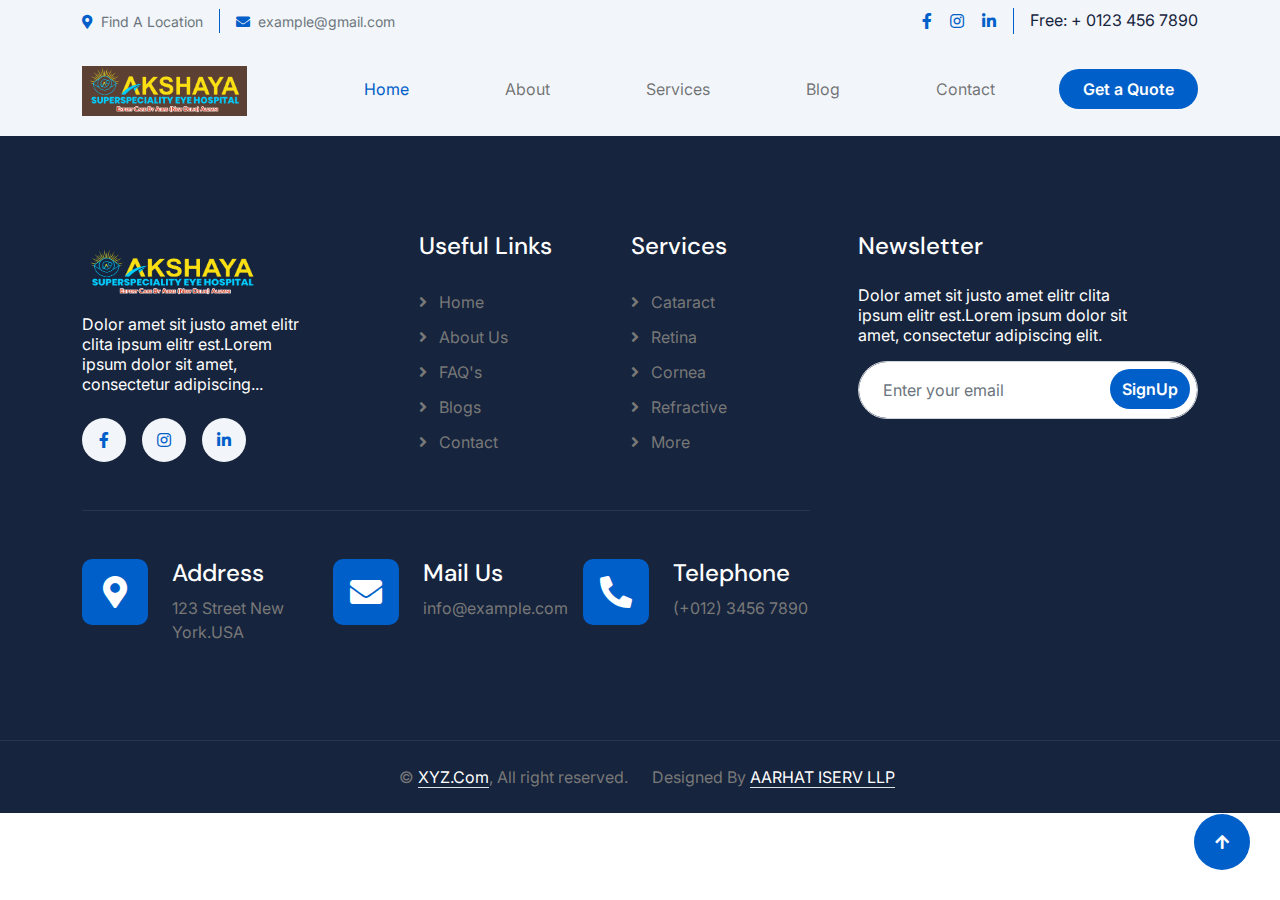
<file: test.html>
<!DOCTYPE html>
<html lang="en">

<head>
    <meta charset="utf-8" />
    <title>LifeSure - Life Insurance Website Template</title>
    <meta content="width=device-width, initial-scale=1.0" name="viewport" />
    <meta content="" name="keywords" />
    <meta content="" name="description" />

    <!-- Google Web Fonts -->
    <link rel="preconnect" href="https://fonts.googleapis.com" />
    <link rel="preconnect" href="https://fonts.gstatic.com" crossorigin />
    <link
        href="https://fonts.googleapis.com/css2?family=DM+Sans:ital,opsz,wght@0,9..40,100..1000;1,9..40,100..1000&family=Inter:slnt,wght@-10..0,100..900&display=swap"
        rel="stylesheet" />

    <!-- Icon Font Stylesheet -->
    <link rel="stylesheet" href="https://use.fontawesome.com/releases/v5.15.4/css/all.css" />
    <link href="https://cdn.jsdelivr.net/npm/bootstrap-icons@1.4.1/font/bootstrap-icons.css" rel="stylesheet" />
    <link href="./img/logo/Akshaya Eye Hospital Logo2.png" rel="icon" />

    <!-- Libraries Stylesheet -->
    <link rel="stylesheet" href="lib/animate/animate.min.css" />
    <link href="lib/lightbox/css/lightbox.min.css" rel="stylesheet" />
    <link href="lib/owlcarousel/assets/owl.carousel.min.css" rel="stylesheet" />

    <!-- Customized Bootstrap Stylesheet -->
    <link href="css/bootstrap.min.css" rel="stylesheet" />

    <!-- Template Stylesheet -->
    <link href="css/style.css" rel="stylesheet" />
</head>

<body>
    <!-- Spinner Start -->
    <div id="spinner"
        class="show bg-white position-fixed translate-middle w-100 vh-100 top-50 start-50 d-flex align-items-center justify-content-center">
        <div class="spinner-border text-primary" style="width: 3rem; height: 3rem" role="status">
            <span class="sr-only">Loading...</span>
        </div>
    </div>
    <!-- Spinner End -->

    <!-- Topbar Start -->
    <div class="container-fluid topbar px-0 px-lg-4 bg-light py-2 d-none d-lg-block">
        <div class="container">
            <div class="row gx-0 align-items-center">
                <div class="col-lg-8 text-center text-lg-start mb-lg-0">
                    <div class="d-flex flex-wrap">
                        <div class="border-end border-primary pe-3">
                            <a href="#" class="text-muted small"><i
                                    class="fas fa-map-marker-alt text-primary me-2"></i>Find A
                                Location</a>
                        </div>
                        <div class="ps-3">
                            <a href="mailto:example@gmail.com" class="text-muted small"><i
                                    class="fas fa-envelope text-primary me-2"></i>example@gmail.com</a>
                        </div>
                    </div>
                </div>
                <div class="col-lg-4 text-center text-lg-end">
                    <div class="d-flex justify-content-end">
                        <div class="d-flex border-end border-primary pe-3">
                            <a class="btn p-0 text-primary me-3" href="#"><i class="fab fa-facebook-f"></i></a>
                            <!-- <a class="btn p-0 text-primary me-3" href="#"><i class="fab fa-twitter"></i></a> -->
                            <a class="btn p-0 text-primary me-3" href="#"><i class="fab fa-instagram"></i></a>
                            <a class="btn p-0 text-primary me-0" href="#"><i class="fab fa-linkedin-in"></i></a>
                        </div>
                        <div class="d-flex flex-column ms-3">
                            <!-- <span>Call to Our Experts</span> -->
                            <a href="tel:+ 0123 456 7890"><span class="text-dark">Free: + 0123 456 7890</span></a>
                        </div>
                    </div>
                </div>
            </div>
        </div>
    </div>
    <!-- Topbar End -->

    <!-- Navbar & Hero Start -->
    <div class="container-fluid nav-bar px-0 px-lg-4 py-lg-0">
        <div class="container">
            <nav class="navbar d-flex justify-content-between navbar-expand-lg navbar-light">
                <a href="#" class="navbar-brand p-0">
                    <h1 class="text-primary mb-0">
                        <img src="./img/logo/Akshaya Eye hospital.jpg" alt="">
                    </h1>
                    <!-- <img src="img/logo.png" alt="Logo"> -->
                </a>
                <button class="navbar-toggler" type="button" data-bs-toggle="collapse" data-bs-target="#navbarCollapse">
                    <span class="fa fa-bars"></span>
                </button>
                <div class="collapse navbar-collapse" id="navbarCollapse">
                    <div class="d-flex justify-content-end navbar-nav mx-0 mx-lg-auto">
                        <a href="index.html" class="nav-item px-5 nav-link active">Home</a>
                        <a href="about.html" class="nav-item px-5 nav-link">About</a>
                        <a href="service.html" class="nav-item px-5 nav-link">Services</a>
                        <a href="blog.html" class="nav-item px-5 nav-link">Blog</a>
                        <!-- <div class="nav-item dropdown">
                            <a href="#" class="nav-link" data-bs-toggle="dropdown">
                                <span class="dropdown-toggle">Pages</span>
                            </a>
                            <div class="dropdown-menu">
                                <a href="feature.html" class="dropdown-item">Our Features</a>
                                <a href="team.html" class="dropdown-item">Our team</a>
                                <a href="testimonial.html" class="dropdown-item">Testimonial</a>
                                <a href="FAQ.html" class="dropdown-item">FAQs</a>
                                <a href="404.html" class="dropdown-item">404 Page</a>
                            </div>
                        </div> -->
                        <a href="contact.html" class="nav-item px-5 nav-link">Contact</a>
                        <a href="#" class="btn btn-primary rounded-pill py-2 px-4 ms-3 flex-shrink-0">
                            Get a Quote</a>
                    </div>
                </div>
                <!-- <div class="d-none d-xl-flex flex-shrink-0 ps-4">
                    <a href="#" class="btn btn-light btn-lg-square rounded-circle position-relative wow tada"
                        data-wow-delay=".9s">
                        <i class="fa fa-phone-alt fa-2x"></i>
                        <div class="position-absolute" style="top: 7px; right: 12px">
                            <span><i class="fa fa-comment-dots text-secondary"></i></span>
                        </div>
                    </a>
                    <div class="d-flex flex-column ms-3">
                        <span>Call to Our Experts</span>
                        <a href="tel:+ 0123 456 7890"><span class="text-dark">Free: + 0123 456 7890</span></a>
                    </div>
                </div> -->
            </nav>
        </div>
    </div>
    <!-- Navbar & Hero End -->



    <!-- Footer Start -->
    <div class="container-fluid footer py-5 wow fadeIn" data-wow-delay="0.2s">
        <div class="container py-5">
            <div class="row g-5">
                <div class="col-8">
                    <div class="mb-5">
                        <div class="row g-4 gap-0 gap-md-3 gap-lg-3 gap-xl-4 gap-xxl-5">
                            <div class="col-12 col-md-5">
                                <div class="footer-item">
                                    <a href="index.html" class="p-0">
                                        <!-- <h3 class="text-white"><i class="fab fa-slack me-3"></i> LifeSure</h3>      -->
                                        <img class="my-3" src="img/logo/Akshaya Eye Hospital Logo.png" height="50px" width="180px"
                                            alt="Logo">
                                    </a>
                                    <p class="text-white mb-4">Dolor amet sit justo amet elitr clita ipsum elitr
                                        est.Lorem ipsum dolor sit amet, consectetur adipiscing...</p>
                                    <div class="footer-btn d-flex">
                                        <a class="btn btn-md-square rounded-circle me-3" href="#"><i
                                                class="fab fa-facebook-f"></i></a>
                                        <!-- <a class="btn btn-md-square rounded-circle me-3" href="#"><i
                                                class="fab fa-twitter"></i></a> -->
                                        <a class="btn btn-md-square rounded-circle me-3" href="#"><i
                                                class="fab fa-instagram"></i></a>
                                        <a class="btn btn-md-square rounded-circle me-0" href="#"><i
                                                class="fab fa-linkedin-in"></i></a>
                                    </div>
                                </div>
                            </div>
                            <div class="col-6 col-md-3">
                                <div class="footer-item">
                                    <h4 class="text-white mb-4">Useful Links</h4>
                                    <a href="#"><i class="fas fa-angle-right me-2"></i> Home</a>
                                    <a href="#"><i class="fas fa-angle-right me-2"></i> About Us</a>

                                    <!-- <a href="#"><i class="fas fa-angle-right me-2"></i> Services</a> -->
                                    <a href="#"><i class="fas fa-angle-right me-2"></i> FAQ's</a>
                                    <a href="#"><i class="fas fa-angle-right me-2"></i> Blogs</a>
                                    <a href="#"><i class="fas fa-angle-right me-2"></i> Contact</a>
                                </div>
                            </div>
                            <div class="col-6 col-md-3">
                                <div class="footer-item">
                                    <h4 class="text-white mb-4">Services</h4>
                                    <a href="#"><i class="fas fa-angle-right me-2"></i> Cataract</a>
                                    <a href="#"><i class="fas fa-angle-right me-2"></i> Retina</a>
                                    <a href="#"><i class="fas fa-angle-right me-2"></i> Cornea</a>
                                    <a href="#"><i class="fas fa-angle-right me-2"></i> Refractive</a>
                                    <a href="#"><i class="fas fa-angle-right me-2"></i> More</a>
                                    <!-- <a href="#"><i class="fas fa-angle-right me-2"></i> Glaucoma</a>
                                    <a href="#"><i class="fas fa-angle-right me-2"></i> Rop</a>
                                    <a href="#"><i class="fas fa-angle-right me-2"></i> Uvea</a>
                                    <a href="#"><i class="fas fa-angle-right me-2"></i> Pediatric Cataract</a>
                                    <a href="#"><i class="fas fa-angle-right me-2"></i> Neuroophthalmology</a> -->
                                </div>
                            </div>
                        </div>
                    </div>
                    <div class="pt-5" style="border-top: 1px solid rgba(255, 255, 255, 0.08);">
                        <div class="row g-0">
                            <div class="col-12">
                                <div class="row g-4">
                                    <div class="col-lg-6 col-xl-4">
                                        <div class="d-flex">
                                            <div class="btn-xl-square bg-primary text-white rounded p-4 me-4">
                                                <i class="fas fa-map-marker-alt fa-2x"></i>
                                            </div>
                                            <div>
                                                <h4 class="text-white">Address</h4>
                                                <p class="mb-0">123 Street New York.USA</p>
                                            </div>
                                        </div>
                                    </div>
                                    <div class="col-lg-6 col-xl-4">
                                        <div class="d-flex">
                                            <div class="btn-xl-square bg-primary text-white rounded p-4 me-4">
                                                <i class="fas fa-envelope fa-2x"></i>
                                            </div>
                                            <div>
                                                <h4 class="text-white">Mail Us</h4>
                                                <p class="mb-0">info@example.com</p>
                                            </div>
                                        </div>
                                    </div>
                                    <div class="col-lg-6 col-xl-4">
                                        <div class="d-flex">
                                            <div class="btn-xl-square bg-primary text-white rounded p-4 me-4">
                                                <i class="fa fa-phone-alt fa-2x"></i>
                                            </div>
                                            <div>
                                                <h4 class="text-white">Telephone</h4>
                                                <p class="mb-0">(+012) 3456 7890</p>
                                            </div>
                                        </div>
                                    </div>
                                </div>
                            </div>
                        </div>
                    </div>
                </div>

                <div class="col-12 col-sm-4">
                    <div class="footer-item">
                        <h4 class="text-white mb-4">Newsletter</h4>
                        <p class="text-white mb-3"><span class="d-none d-sm-block">Dolor amet sit justo amet elitr clita
                                ipsum elitr est.Lorem ipsum
                                dolor sit amet, consectetur adipiscing elit.</span></p>
                        <div class="position-relative rounded-pill mb-4">
                            <input class="form-control rounded-pill w-100 py-3 ps-4 pe-5" type="text"
                                placeholder="Enter your email">
                            <button type="button"
                                class="btn btn-primary rounded-pill position-absolute top-0 end-0 py-2 mt-2 me-2">SignUp</button>
                        </div>

                    </div>
                </div>
            </div>
        </div>
    </div>
    <!-- Footer End -->

    <!-- Copyright Start -->
    <div class="container-fluid copyright py-4">
        <div class="container">
            <div class="row g-4 align-items-center">
                <div class="col-md-6 text-center text-md-end mb-md-0">
                    <span class="text-body">© <a href="#" class="border-bottom text-white">XYZ.Com</a>, All right
                        reserved.</span>
                </div>
                <div class="col-md-6 text-center text-md-start text-body">
                    Designed By <a class="border-bottom text-white" href="https://aarhatiserv.com/">AARHAT ISERV LLP</a>

                </div>
            </div>
        </div>
    </div>
    <!-- Copyright End -->


    <!-- Back to Top -->
    <a href="#" class="btn btn-primary btn-lg-square rounded-circle back-to-top"><i class="fa fa-arrow-up"></i></a>


    <!-- JavaScript Libraries -->
    <script src="https://ajax.googleapis.com/ajax/libs/jquery/3.6.4/jquery.min.js"></script>
    <script src="https://cdn.jsdelivr.net/npm/bootstrap@5.0.0/dist/js/bootstrap.bundle.min.js"></script>
    <script src="lib/wow/wow.min.js"></script>
    <script src="lib/easing/easing.min.js"></script>
    <script src="lib/waypoints/waypoints.min.js"></script>
    <script src="lib/counterup/counterup.min.js"></script>
    <script src="lib/lightbox/js/lightbox.min.js"></script>
    <script src="lib/owlcarousel/owl.carousel.min.js"></script>


    <!-- Template Javascript -->
    <script src="js/main.js"></script>
</body>

</html>
</file>
<file: css/style.css>
/*** Spinner Start ***/
#spinner {
    opacity: 0;
    visibility: hidden;
    transition: opacity .5s ease-out, visibility 0s linear .5s;
    z-index: 99999;
}

#spinner.show {
    transition: opacity .5s ease-out, visibility 0s linear 0s;
    visibility: visible;
    opacity: 1;
}
/*** Spinner End ***/

.back-to-top {
    position: fixed;
    right: 30px;
    bottom: 30px;
    transition: 0.5s;
    z-index: 99;
}


/*** Button Start ***/
.btn {
    font-weight: 600;
    transition: .5s;
}

.btn-square {
    width: 32px;
    height: 32px;
}

.btn-sm-square {
    width: 34px;
    height: 34px;
}

.btn-md-square {
    width: 44px;
    height: 44px;
}

.btn-lg-square {
    width: 56px;
    height: 56px;
}

.btn-xl-square {
    width: 66px;
    height: 66px;
}

.btn-square,
.btn-sm-square,
.btn-md-square,
.btn-lg-square,
.btn-xl-square {
    padding: 0;
    display: flex;
    align-items: center;
    justify-content: center;
    font-weight: normal;
}

.btn.btn-primary {
    color: var(--bs-white);
    border: none;
}

.btn.btn-primary:hover {
    background: var(--bs-dark);
    color: var(--bs-white);
}

.btn.btn-light {
    color: var(--bs-primary);
    border: none;
}

.btn.btn-light:hover {
    color: var(--bs-white);
    background: var(--bs-dark);
}

.btn.btn-dark {
    color: var(--bs-white);
    border: none;
}

.btn.btn-dark:hover {
    color: var(--bs-primary);
    background: var(--bs-light);
}


/*** Topbar Start ***/ 
.topbar .dropdown-toggle::after {
    border: none;
    content: "\f107";
    font-family: "Font Awesome 5 Free";
    font-weight: 600;
    vertical-align: middle;
    margin-left: 8px;
    color: var(--bs-primary);
}

.topbar .dropdown .dropdown-menu a:hover {
    background: var(--bs-primary);
    color: var(--bs-white);
}

.topbar .dropdown .dropdown-menu {
    transform: rotateX(0deg);
    visibility: visible;
    background: var(--bs-light);
    padding-top: 10px;
    border: 0;
    transition: .5s;
    opacity: 1;
}
/*** Topbar End ***/


/*** Navbar Start ***/
.nav-bar {
    background: #F2F5F9;
    transition: 1s;
}

.navbar-light .navbar-brand img {
    max-height: 60px;
    transition: .5s;
}

.nav-bar .navbar-light .navbar-brand img {
    max-height: 50px;
}

.navbar .navbar-nav .nav-item .nav-link {
    padding: 0;
}

.navbar .navbar-nav .nav-item {
    display: flex;
    align-items: center;
    /* justify-content: space-between; */
    padding: 15px;
}

.navbar-light .navbar-nav .nav-item:hover,
.navbar-light .navbar-nav .nav-item.active,
.navbar-light .navbar-nav .nav-item:hover .nav-link,
.navbar-light .navbar-nav .nav-item.active .nav-link {
    color: var(--bs-primary);
}

@media (max-width: 991px) {
    .navbar {
        padding: 20px 0;
    }

    .navbar .navbar-nav .nav-link {
        padding: 0;
    }

    .navbar .navbar-nav .nav-item {
        display: flex;
        padding: 20px;
        flex-direction: column;
        justify-content: start;
        align-items: start;
    }

    .navbar .navbar-nav .nav-btn {
        display: flex;
        justify-content: start;
    }

    .navbar .navbar-nav {
        width: 100%;
        display: flex;
        margin-top: 20px;
        padding-bottom: 20px;
        background: var(--bs-light);
        border-radius: 10px;
    }

    .navbar.navbar-expand-lg .navbar-toggler {
        padding: 8px 15px;
        border: 1px solid var(--bs-primary);
        color: var(--bs-primary);
    }
}

.navbar .dropdown-toggle::after {
    border: none;
    content: "\f107";
    font-family: "Font Awesome 5 Free";
    font-weight: 600;
    vertical-align: middle;
    margin-left: 8px;
}

.dropdown .dropdown-menu .dropdown-item:hover {
    background: var(--bs-primary);
    color: var(--bs-white);
}

@media (min-width: 992px) {
    .navbar {
        padding: 20px 0;
    }

    .navbar .nav-btn {
        display: flex;
        align-items: center;
        justify-content: end;
    }

    .navbar .navbar-nav {
        width: 100%;
        display: flex;
        justify-content: center;
        align-items: center;
        background: var(--bs-light);
        border-radius: 10px;
    }

    .navbar .navbar-nav .nav-btn {
        width: 100%;
        display: flex;
        margin-left: auto;
    }

    .navbar .nav-item .dropdown-menu {
        display: block;
        visibility: hidden;
        top: 100%;
        transform: rotateX(-75deg);
        transform-origin: 0% 0%;
        border: 0;
        border-radius: 10px;
        transition: .5s;
        opacity: 0;
    }

    .navbar .nav-item:hover .dropdown-menu {
        transform: rotateX(0deg);
        visibility: visible;
        margin-top: 20px;
        background: var(--bs-light);
        transition: .5s;
        opacity: 1;
    }
}
/*** Navbar End ***/


/*** Carousel Hero Header Start ***/
.header-carousel .header-carousel-item {
    height: 700px;
}

.header-carousel .owl-nav .owl-prev,
.header-carousel .owl-nav .owl-next {
    position: absolute;
    width: 60px;
    height: 60px;
    border-radius: 60px;
    background: var(--bs-light);
    color: var(--bs-primary);
    font-size: 26px;
    display: flex;
    align-items: center;
    justify-content: center;
    transition: 0.5s;
}

.header-carousel .owl-nav .owl-prev {
    bottom: 30px;
    left: 50%;
    transform: translateX(-50%);
    margin-left: 30px;
}
.header-carousel .owl-nav .owl-next {
    bottom: 30px;
    right: 50%;
    transform: translateX(-50%);
    margin-right: 30px;
}

.header-carousel .owl-nav .owl-prev:hover,
.header-carousel .owl-nav .owl-next:hover {
    box-shadow: inset 0 0 100px 0 var(--bs-secondary);
    color: var(--bs-white);
}

.header-carousel .header-carousel-item .carousel-caption {
    position: absolute;
    width: 100%;
    height: 100%;
    left: 0;
    bottom: 0;
    background: rgba(0, 0, 0, .2);
    display: flex;
    align-items: center;
}

@media (max-width: 991px) {
    .header-carousel .header-carousel-item .carousel-caption {
        padding-top: 45px;
    }

    .header-carousel .header-carousel-item {
        height: 1300px;
    }
}

@media (max-width: 767px) {
    .header-carousel .header-carousel-item {
        height: 950px;
    }

    .header-carousel .owl-nav .owl-prev {
        bottom: -30px;
        left: 50%;
        transform: translateX(-50%);
        margin-left: -45px;
    }

    .header-carousel .owl-nav .owl-next {
        bottom: -30px;
        left: 50%;
        transform: translateX(-50%);
        margin-left: 45px;
    }
}
/*** Carousel Hero Header End ***/


/*** Single Page Hero Header Start ***/
.bg-breadcrumb {
    position: relative;
    overflow: hidden;
    background: linear-gradient(rgba(1, 95, 201, 0.9), rgba(0, 0, 0, 0.2)), url(../img/bg-breadcrumb.jpg);
    background-position: center center;
    background-repeat: no-repeat;
    background-size: cover;
    padding: 60px 0 60px 0;
    transition: 0.5s;
}

.bg-breadcrumb .breadcrumb {
    position: relative;
}

.bg-breadcrumb .breadcrumb .breadcrumb-item a {
    color: var(--bs-white);
}
/*** Single Page Hero Header End ***/


/*** Feature Start ***/
.feature .feature-item {
    border-radius: 10px;
    background: var(--bs-white);
    transition: 0.5s;
}

.feature .feature-item:hover {
    background: var(--bs-primary);
}

.feature .feature-item .feature-icon {
    position: relative;
    width: 100px;
    display: inline-flex;
    align-items: center;
    justify-content: center;
    border-bottom-left-radius: 10px;
    border-bottom-right-radius: 10px;
    background: var(--bs-light);
}

.feature .feature-item:hover .feature-icon i {
    z-index: 9;
}

.feature .feature-item .feature-icon::after {
    content: "";
    position: absolute;
    width: 100%;
    height: 0;
    top: 0;
    left: 0;
    border-bottom-left-radius: 10px;
    border-bottom-right-radius: 10px;
    background: var(--bs-dark);
    transition: 0.5s;
    z-index: 1;
}

.feature .feature-item:hover .feature-icon::after {
    height: 100%;
}

.feature .feature-item .feature-icon {
    color: var(--bs-primary);
}

.feature .feature-item .feature-icon,
.feature .feature-item h4,
.feature .feature-item p {
    transition: 0.5s;
}

.feature .feature-item:hover .feature-icon {
    color: var(--bs-white);
}
.feature .feature-item:hover h4,
.feature .feature-item:hover p {
    color: var(--bs-white);
}

.feature .feature-item:hover a.btn {
    background: var(--bs-white);
    color: var(--bs-primary);
}

.feature .feature-item:hover a.btn:hover {
    background: var(--bs-dark);
    color: var(--bs-white);
}
/*** Feature End ***/


/*** Service Start ***/
.service .service-item {
    border-radius: 10px;
}
.service .service-item .service-img {
    position: relative;
    overflow: hidden;
    border-top-left-radius: 10px;
    border-top-right-radius: 10px;
}

.service .service-item .service-img img {
    transition: 0.5s;
}

.service .service-item:hover .service-img img {
    transform: scale(1.1);
}

.service .service-item .service-img::after {
    content: "";
    position: absolute;
    width: 100%;
    height: 0;
    top: 0;
    left: 0;
    border-top-left-radius: 10px;
    border-top-right-radius: 10px;
    background: rgba(1, 95, 201, .2);
    transition: 0.5s;
    z-index: 1;
}

.service .service-item:hover .service-img::after {
    height: 100%;
}

.service .service-item .service-img .service-icon {
    position: absolute;
    width: 70px;
    bottom: 0;
    right: 25px;
    border-top-left-radius: 10px;
    border-top-right-radius: 10px;
    background: var(--bs-light);
    display: flex;
    align-items: center;
    justify-content: center;
    transition: 0.5s;
    z-index: 9;
}

.service .service-item .service-img .service-icon i {
    color: var(--bs-primary);
    transition: 0.5s;
}

.service .service-item:hover .service-img .service-icon i {
    transform: rotateX(360deg);
    color: var(--bs-white);
}

.service .service-item:hover .service-img .service-icon {
    bottom: 0;
    color: var(--bs-white);
    background: var(--bs-primary);
}

.service .service-content {
    position: relative;
    border-bottom-left-radius: 10px;
    border-bottom-right-radius: 10px;
    background: var(--bs-light);
}

.service .service-item .service-content .service-content-inner {
    position: relative;
    z-index: 9;
}

.service .service-item .service-content .service-content-inner .h4,
.service .service-item .service-content .service-content-inner p {
    transition: 0.5s;
}

.service .service-item:hover .service-content .service-content-inner .h4,
.service .service-item:hover .service-content .service-content-inner p {
    color: var(--bs-white);
}

.service .service-item:hover .service-content .service-content-inner .btn.btn-primary {
    color: var(--bs-primary);
    background: var(--bs-white);
}

.service .service-item:hover .service-content .service-content-inner .btn.btn-primary:hover {
    color: var(--bs-white);
    background: var(--bs-dark);
}

.service .service-item:hover .service-content .service-content-inner .h4:hover {
    color: var(--bs-dark);
}

.service .service-item .service-content::after {
    content: "";
    position: absolute;
    width: 100%;
    height: 0;
    bottom: 0;
    left: 0;
    border-bottom-left-radius: 10px;
    border-bottom-right-radius: 10px;
    background: var(--bs-primary);
    transition: 0.5s;
    z-index: 1;
}

.service .service-item:hover .service-content::after {
    height: 100%;
}
/*** Service End ***/


/*** FAQs Start ***/
.faq-section .accordion .accordion-item .accordion-header .accordion-button {
    color: var(--bs-white);
    background: rgba(1, 95, 201, .8);
    font-size: 18px;
}

.faq-section .accordion .accordion-item .accordion-header .accordion-button.collapsed {
    color: var(--bs-primary);
    background: var(--bs-light);
}
/*** FAQs End ***/


/*** Blog Start ***/
.blog .blog-item {
    border-radius: 10px;
    transition: 0.5s;
}

.blog .blog-item:hover {
    box-shadow: 0 0 45px rgba(0, 0, 0, .1);
}

.blog .blog-item:hover .blog-content {
    background: var(--bs-white);
}

.blog .blog-item .blog-img {
    border-top-left-radius: 10px;
    border-top-right-radius: 10px;
    position: relative;
    overflow: hidden;
}

.blog .blog-item .blog-img img {
    transition: 0.5s;
}

.blog .blog-item:hover .blog-img img {
    transform: scale(1.2);
}

.blog .blog-item .blog-img::after {
    content: "";
    position: absolute;
    width: 100%;
    height: 0;
    top: 0;
    left: 0;
    border-top-left-radius: 10px;
    border-top-right-radius: 10px;
    background: rgba(1, 95, 201, .2);
    transition: 0.5s;
    z-index: 1;
}

.blog .blog-item:hover .blog-img::after {
    height: 100%;
}

.blog .blog-item .blog-img .blog-categiry {
    position: absolute;
    bottom: 0;
    right: 0;
    border-top-left-radius: 10px;
    display: inline-flex;
    color: var(--bs-white);
    background: var(--bs-primary);
    z-index: 9;
}

.blog .blog-item .blog-content {
    border-bottom-left-radius: 10px;
    border-bottom-right-radius: 10px;
    background: var(--bs-light);
}

.blog .blog-item .blog-content a.btn {
    color: var(--bs-dark);
}

.blog .blog-item:hover .blog-content a.btn:hover {
    color: var(--bs-primary);
}
/*** Blog End ***/


/*** Team Start ***/
.team .team-item .team-img {
    position: relative;
    overflow: hidden;
    border-top-left-radius: 10px;
    border-top-right-radius: 10px;
} 

.team .team-item .team-img img {
    transition: 0.5s;
}

.team .team-item:hover .team-img img {
    transform: scale(1.1);
}

.team .team-item .team-img::after {
    content: "";
    position: absolute;
    width: 100%;
    height: 0;
    top: 0;
    left: 0;
    border-top-left-radius: 10px;
    border-top-right-radius: 10px;
    transition: 0.5s;
}

.team .team-item:hover .team-img::after {
    height: 100%;
    background: rgba(255, 255, 255, 0.3);
}

.team .team-item .team-img .team-icon {
    position: absolute;
    bottom: 20px;
    right: 20px;
    margin-bottom: -100%;
    transition: 0.5s;
    z-index: 9;
}

.team .team-item:hover .team-img .team-icon {
    margin-bottom: 0;
}

.team .team-item .team-title {
    color: var(--bs-white);
    background: var(--bs-primary);
    border-bottom-left-radius: 10px;
    border-bottom-right-radius: 10px;
    transition: 0.5s;
}

.team .team-item .team-title h4 {
    color: var(--bs-white);
}

.team .team-item:hover .team-title {
    background: var(--bs-dark);
}
/*** Team End ***/


/*** Testimonial Start ***/
.testimonial-carousel .owl-stage-outer {
    margin-top: 58px;
    margin-right: -1px;
}

.testimonial .owl-nav .owl-prev {
    position: absolute;
    top: -58px;
    left: 0;
    background: var(--bs-primary);
    color: var(--bs-white);
    padding: 5px 30px;
    border-radius: 30px;
    transition: 0.5s;
}

.testimonial .owl-nav .owl-prev:hover {
    background: var(--bs-dark);
    color: var(--bs-white);
}

.testimonial .owl-nav .owl-next {
    position: absolute;
    top: -58px;
    right: 0;
    background: var(--bs-primary);
    color: var(--bs-white);
    padding: 5px 30px;
    border-radius: 30px;
    transition: 0.5s;
}

.testimonial .owl-nav .owl-next:hover {
    background: var(--bs-dark);
    color: var(--bs-white);
}
/*** Testimonial End ***/


/*** Contact Start ***/
.contact .contact-img {
    position: relative;
}

.contact .contact-img::after {
    content: "";
    position: absolute;
    width: 100%;
    height: 100%;
    top: 0;
    left: 0;
    border-radius: 30% 70% 70% 30% / 30% 30% 70% 70%;
    background: rgba(255, 255, 255, 0.9);
    z-index: 1;
    animation-name: image-efects;
    animation-duration: 10s;
    animation-delay: 1s;
    animation-iteration-count: infinite;
    animation-direction: alternate;
    transition: 0.5s
}

@keyframes image-efects {
    0%  {border-radius: 30% 70% 70% 30% / 30% 30% 70% 70%;}

    25% {border-radius: 35% 65% 27% 73% / 71% 25% 75% 29%;}

    50% {border-radius: 41% 59% 45% 55% / 32% 21% 79% 68%;}

    75% {border-radius: 69% 31% 39% 61% / 70% 83% 17% 30%;}

    100% {border-radius: 30% 70% 70% 30% / 30% 30% 70% 70%;}
}

.contact .contact-img .contact-img-inner {
    position: relative;
    z-index: 9;
}
/*** Contact End ***/


/*** Footer Start ***/
.footer {
    background: var(--bs-dark);
}

.footer .footer-item {
    display: flex;
    flex-direction: column;
}

.footer .footer-item a {
    line-height: 35px;
    color: var(--bs-body);
    transition: 0.5s;
}

.footer .footer-item p {
    line-height: 20px;
    width: 80%;
}

.footer .footer-item a:hover {
    color: var(--bs-primary);
}

.footer .footer-item .footer-btn a,
.footer .footer-item .footer-btn a i {
    transition: 0.5s;
}

.footer .footer-item .footer-btn a:hover {
    background: var(--bs-white);
}

.footer .footer-item .footer-btn a:hover i {
    color: var(--bs-primary);
}


.footer .footer-item .footer-instagram {
    position: relative;
    overflow: hidden;
}

.footer .footer-item .footer-instagram img {
    transition: 0.5s;
}

.footer .footer-item .footer-instagram:hover img {
    transform: scale(1.2);
}

.footer .footer-item .footer-instagram .footer-search-icon {
    position: absolute;
    width: 100%;
    height: 100%;
    top: 0;
    left: 0;
    display: flex;
    align-items: center;
    justify-content: center;
    transition: 0.5s;
    opacity: 0;
}

.footer .footer-item .footer-instagram:hover .footer-search-icon {
    opacity: 1;
    background: rgba(0, 0, 0, .6);
}

.footer .footer-item .footer-btn a {
    background: var(--bs-light);
    color: var(--bs-primary);
}

.footer .footer-item .footer-btn a:hover {
    background: var(--bs-primary);
}

.footer .footer-item .footer-btn a:hover i {
    color: var(--bs-white);
}



/*** Footer End ***/


/*** copyright Start ***/
.copyright {
    background: var(--bs-dark);
    border-top: 1px solid rgba(255, 255, 255, .08);
}
/*** copyright end ***/

/* coustom */
.zbutton{
    background-color: rgb(1,200,248);
    color: white;

}
.zbutton:hover{
    background-color: rgb(6, 93, 115) !important;
    color: rgb(238, 229, 229);
    
}
</file>
